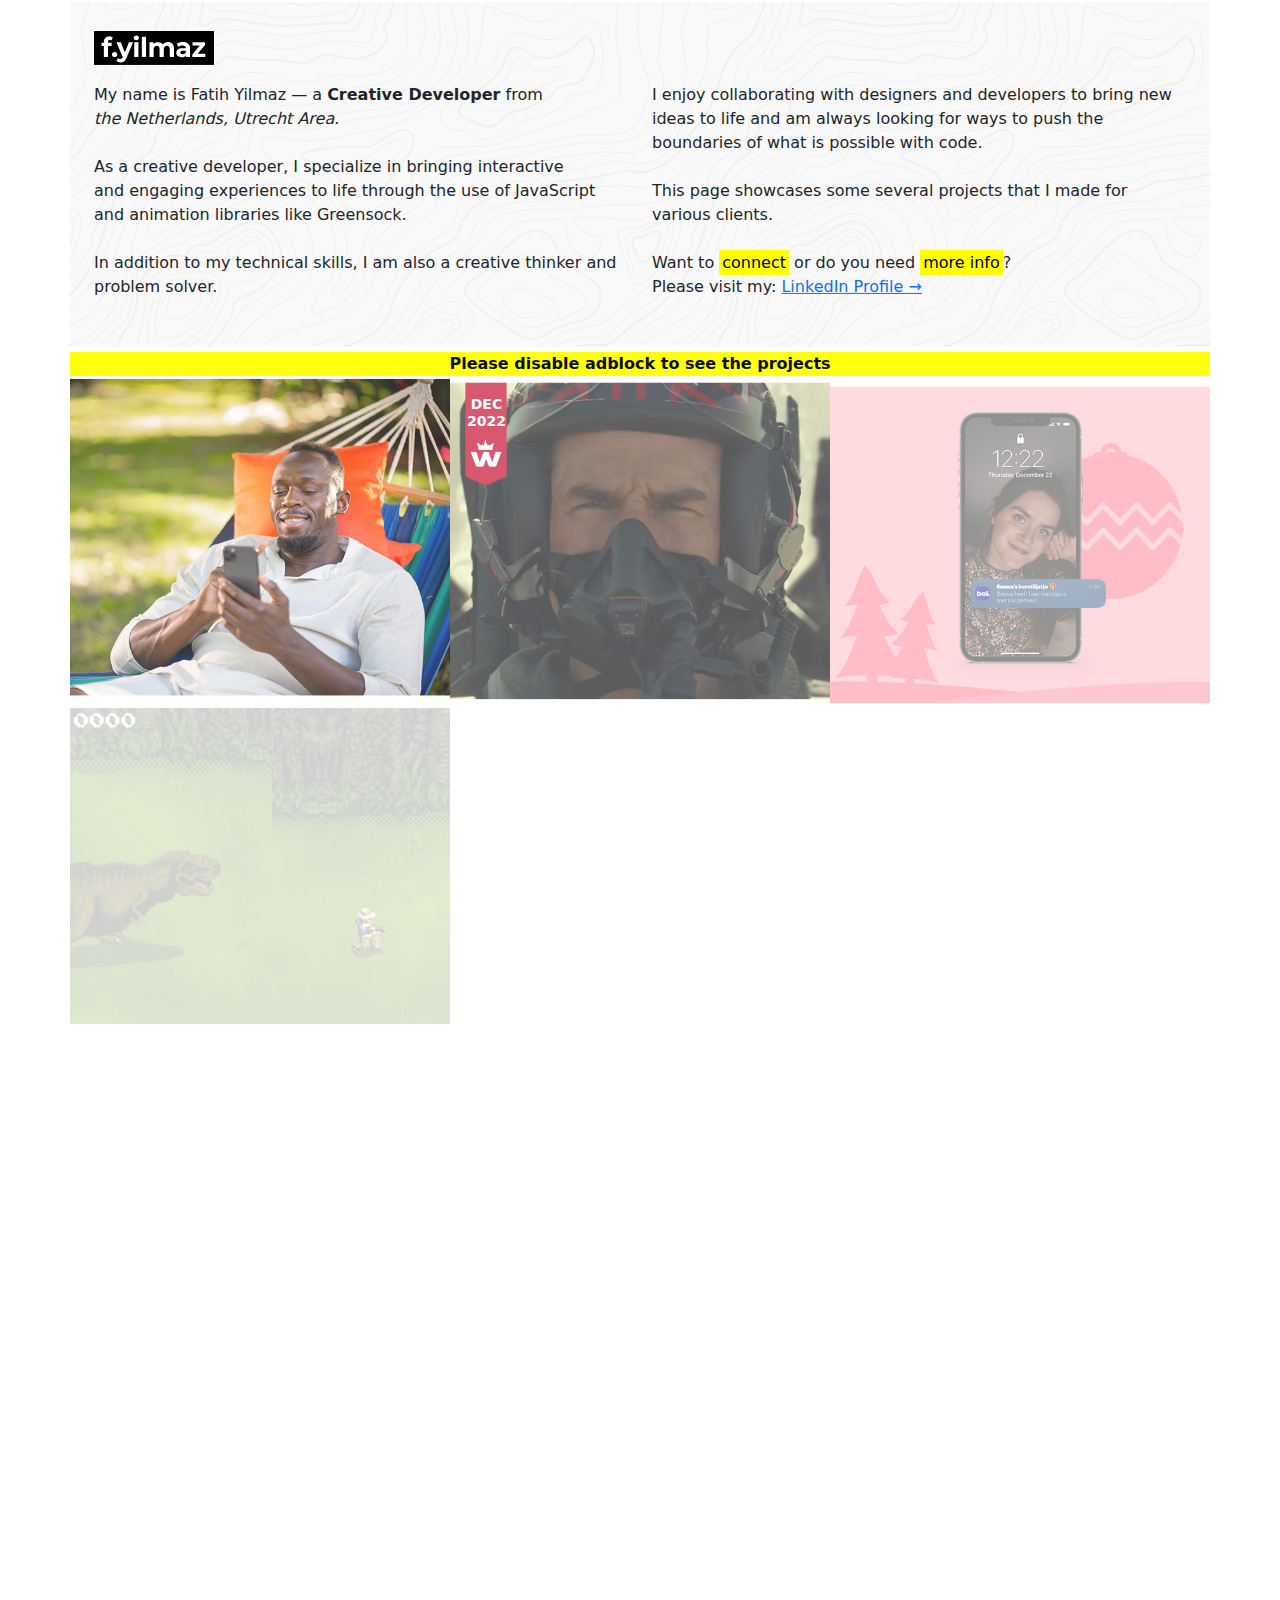
<file: index.html>
<!doctype html>
<html lang="en">

<head>
    <meta charset="utf-8">
    <meta name="viewport" content="width=device-width, initial-scale=1">
    <meta name="description" content="Creative Developer of Websites, Digital ads, RichMedia ads. Working mainly with different digital ad toolkits like Weborama, Sizmek, Adform and Google Studio.">
    <meta name="author" content="f.yilmaz">
    <meta name="generator" content="Hugo 0.108.0">
    <title>Fatih Yilmaz | Creative Developer</title>

    <!-- Google tag (gtag.js) -->
    <script async src="https://www.googletagmanager.com/gtag/js?id=G-CT1E5CQTCC"></script>
    <script>
        window.dataLayer = window.dataLayer || [];
        function gtag() { dataLayer.push(arguments); }
        gtag('js', new Date());

        gtag('config', 'G-CT1E5CQTCC');
    </script>
    <link rel="stylesheet" href="https://cdn.jsdelivr.net/npm/bootstrap@5.2.3/dist/css/bootstrap.min.css">

    <!-- Custom fonts for this template -->
    <link href="https://fonts.googleapis.com/css?family=Montserrat:400,700,900" rel="stylesheet">
    <link href="https://fonts.googleapis.com/css?family=Open+Sans:300,300i,400,400i,600,600i,700,700i,800,800i" rel="stylesheet">

    <!-- Favicons -->
    <link rel="apple-touch-icon" href="/docs/5.3/assets/img/favicons/apple-touch-icon.png" sizes="180x180">
    <link rel="icon" href="/docs/5.3/assets/img/favicons/favicon-32x32.png" sizes="32x32" type="image/png">
    <link rel="icon" href="/docs/5.3/assets/img/favicons/favicon-16x16.png" sizes="16x16" type="image/png">
    <link rel="manifest" href="/docs/5.3/assets/img/favicons/manifest.json">
    <link rel="mask-icon" href="/docs/5.3/assets/img/favicons/safari-pinned-tab.svg" color="#712cf9">
    <link rel="icon" href="/docs/5.3/assets/img/favicons/favicon.ico">

    <!-- Custom styles for this template -->
    <link rel="stylesheet" href="css/main.css">
</head>

<body>

    <section class="jumbotron">
        <div class="container bg p-4">

            <div class="row">
                <div class="col-md-12 col-lg-12">
                    <h1 class="jumbotron-heading"><img src="img/logo_fyilmaz.svg" class="logo" alt="fyilmaz"></h1>
                </div>
            </div>

            <div class="row">
                <div class="col-md-6 col-lg-6">
                    My name is Fatih Yilmaz — a <b>Creative Developer</b> from <br><i>the Netherlands, Utrecht Area</i>.<br><br>

                    As a creative developer, I specialize in bringing interactive<br>and engaging experiences to life through
                    the use of JavaScript and animation libraries like Greensock.<br><br>

                    In addition to my technical skills, I am also a creative thinker and problem solver.<br><br>

                </div>
                <div class="col-md-6 col-lg-6">
                    I enjoy collaborating with designers and developers to bring new ideas to life and am always looking for ways to push the boundaries of what is possible with code.<br><br>

                    This page showcases some several projects that I made for various clients.<br><br>
                    Want to <mark>connect</mark> or do you need <mark>more info</mark>? <br>
                    Please visit my: <a target="_blank" href="https://www.linkedin.com/in/fatih-yilmaz-0b561b28">LinkedIn Profile →</a>
                </div>
            </div>


        </div>
    </section>

    <div class="col-sm-12 col-md-12 col-lg-12 mx-auto">

        <main class="container">
            <div class="row">
                <div id="adblockwarning" class="col-md-12 project">
                    <b>Please disable adblock to see the projects</b>
                </div>
            </div>
    </div>

    <main id="mainContainer" class="container">

        <div class="row">

            <div class="project col-md-6 col-lg-4">
                <a target="_blank" href="https://previewer.weborama.nl/preview/N83N">
                    <div class="card">
                        <img src="img/img_allianzdirect.jpg" alt="img_allianzdirect">

                        <div class="card-body">
                            <h5 class="thumb-title">Allianz Direct</h5>
                            <p class="card-text">Weborama Marktplaats XL | Desktop Preview</p>
                            <i class="card-arrow">→</i>
                        </div>

                    </div>
                </a>
            </div><!-- project END -->

            <div class="project col-md-6 col-lg-4">
                <a target="_blank" href="https://previewer.weborama.nl/preview/PMWy">
                    <div class="card">
                        <img src="img/img_skyshowtime.jpg" alt="img_skyshowtime">

                        <img id="webo" src="img/img_webo_stroke.png" alt="Campaign of the month dec2022">
                        <p class="weboCopy">DEC<br>2022</p>

                        <div class="card-body">
                            <h5 class="thumb-title">SkyShowtime</h5>
                            <p class="card-text">Weborama Marktplaats XL | Winner of Weborama Creative of the Month</p>
                            <i class="card-arrow">→</i>
                        </div>

                    </div>
                </a>
            </div><!-- project END -->

            <div class="project col-md-6 col-lg-4">
                <a target="_blank" href="https://previewer.weborama.nl/preview/39Dr">
                    <div class="card">
                        <img src="img/img_bol_kerst2022.jpg" alt="img_bol_kerst2022">

                        <div class="card-body">
                            <h5 class="thumb-title">Bol.com - Kerst 2022</h5>
                            <p class="card-text">Weborama APTO | Desktop Preview</p>
                            <i class="card-arrow">→</i>
                        </div>

                    </div>
                </a>
            </div><!-- project END -->

            <div class="project col-md-6 col-lg-4">
                <a target="_blank" href="https://previewer.weborama.nl/preview/wEXg">
                    <div class="card">
                        <img src="img/img_conceptgame.jpg" alt="img_conceptgame">

                        <div class="card-body">
                            <h5 class="thumb-title">Game - Billboard</h5>
                            <p class="card-text">Please note it is a concept. Press with finger 999 to start game.</p>
                            <i class="card-arrow">→</i>
                        </div>

                    </div>
                </a>
            </div><!-- project END -->

            <div class="project col-md-6 col-lg-4">
                <a href="projectpage_1.html">
                    <div class="card">
                        <img src="img/img_concertgebouw.jpg" alt="img_concertgebouw">

                        <div class="card-body">
                            <h5 class="thumb-title">Concertgebouw - Zomercampagne</h5>
                            <p class="card-text">Google | IAB set</p>
                            <i class="card-arrow">→</i>
                        </div>

                    </div>
                </a>
            </div><!-- project END -->

            <div class="project col-md-6 col-lg-4">
                <a href="projectpage_2.html">
                    <div class="card">
                        <img src="img/img_bol_koboplus.jpg" alt="img_bol_koboplus">

                        <div class="card-body">
                            <h5 class="thumb-title">Bol.com - Kobo plus</h5>
                            <p class="card-text">Google | IAB set</p>
                            <i class="card-arrow">→</i>
                        </div>

                    </div>
                </a>
            </div><!-- project END -->

            <div class="project col-md-6 col-lg-4">
                <a target="_blank" href="https://previewer.weborama.nl/preview/RMOq">
                    <div class="card">
                        <img src="img/img_knab.jpg" alt="img_allianzdirect">

                        <div class="card-body">
                            <h5 class="thumb-title">KNAB - De bank voor ZZP'ers</h5>
                            <p class="card-text">Weborama Interscroller | Mobile Preview</p>
                            <i class="card-arrow">→</i>
                        </div>

                    </div>
                </a>
            </div><!-- project END -->

            <div class="project col-md-6 col-lg-4">
                <a target="_blank" href="https://brav.ooo/C4DIl9">
                    <div class="card">
                        <img src="img/img_rituals_homme.jpg" alt="img_rituals_homme">

                        <div class="card-body">
                            <h5 class="thumb-title">Rituals - Homme 2022</h5>
                            <p class="card-text">Gumgum Parallax | Mobile Preview</p>
                            <i class="card-arrow">→</i>
                        </div>

                    </div>
                </a>
            </div><!-- project END -->

            <div class="project col-md-6 col-lg-4">
                <a href="projectpage_3.html">
                    <div class="card">
                        <img src="img/img_rituals_earth.jpg" alt="img_rituals_earth">

                        <div class="card-body">
                            <h5 class="thumb-title">Rituals - Earth Week 2022</h5>
                            <p class="card-text">Google | IAB set</p>
                            <i class="card-arrow">→</i>
                        </div>

                    </div>
                </a>
            </div><!-- project END -->

            <div class="project col-md-6 col-lg-4">
                <a href="projectpage_4.html">
                    <div class="card">
                        <img src="img/img_bol_bf2022.jpg" alt="img_bol_bf2022">

                        <div class="card-body">
                            <h5 class="thumb-title">Bol.com - Black Friday 2022</h5>
                            <p class="card-text">Google | IAB set</p>
                            <i class="card-arrow">→</i>
                        </div>

                    </div>
                </a>
            </div><!-- project END -->

            <div class="project col-md-6 col-lg-4">
                <a href="projectpage_5.html">
                    <div class="card">
                        <img src="img/img_fd.jpg" alt="img_fd">

                        <div class="card-body">
                            <h5 class="thumb-title">Het Financieele Dagblad</h5>
                            <p class="card-text">Infographics for the newspaper</p>
                            <i class="card-arrow">→</i>
                        </div>

                    </div>
                </a>
            </div><!-- project END -->

        </div><!-- row END -->

    </main>



    </div>


    <div class="container">
        <footer class="py-3 my-4">
        </footer>
    </div>

    <script src="https://cdnjs.cloudflare.com/ajax/libs/gsap/3.11.4/gsap.min.js"></script>

    <!-- bootstrap -->
    <script src="https://cdn.jsdelivr.net/npm/bootstrap@5.2.3/dist/js/bootstrap.bundle.min.js"></script>

    <script src="js/main.js"></script>


</body>

</html>
</file>
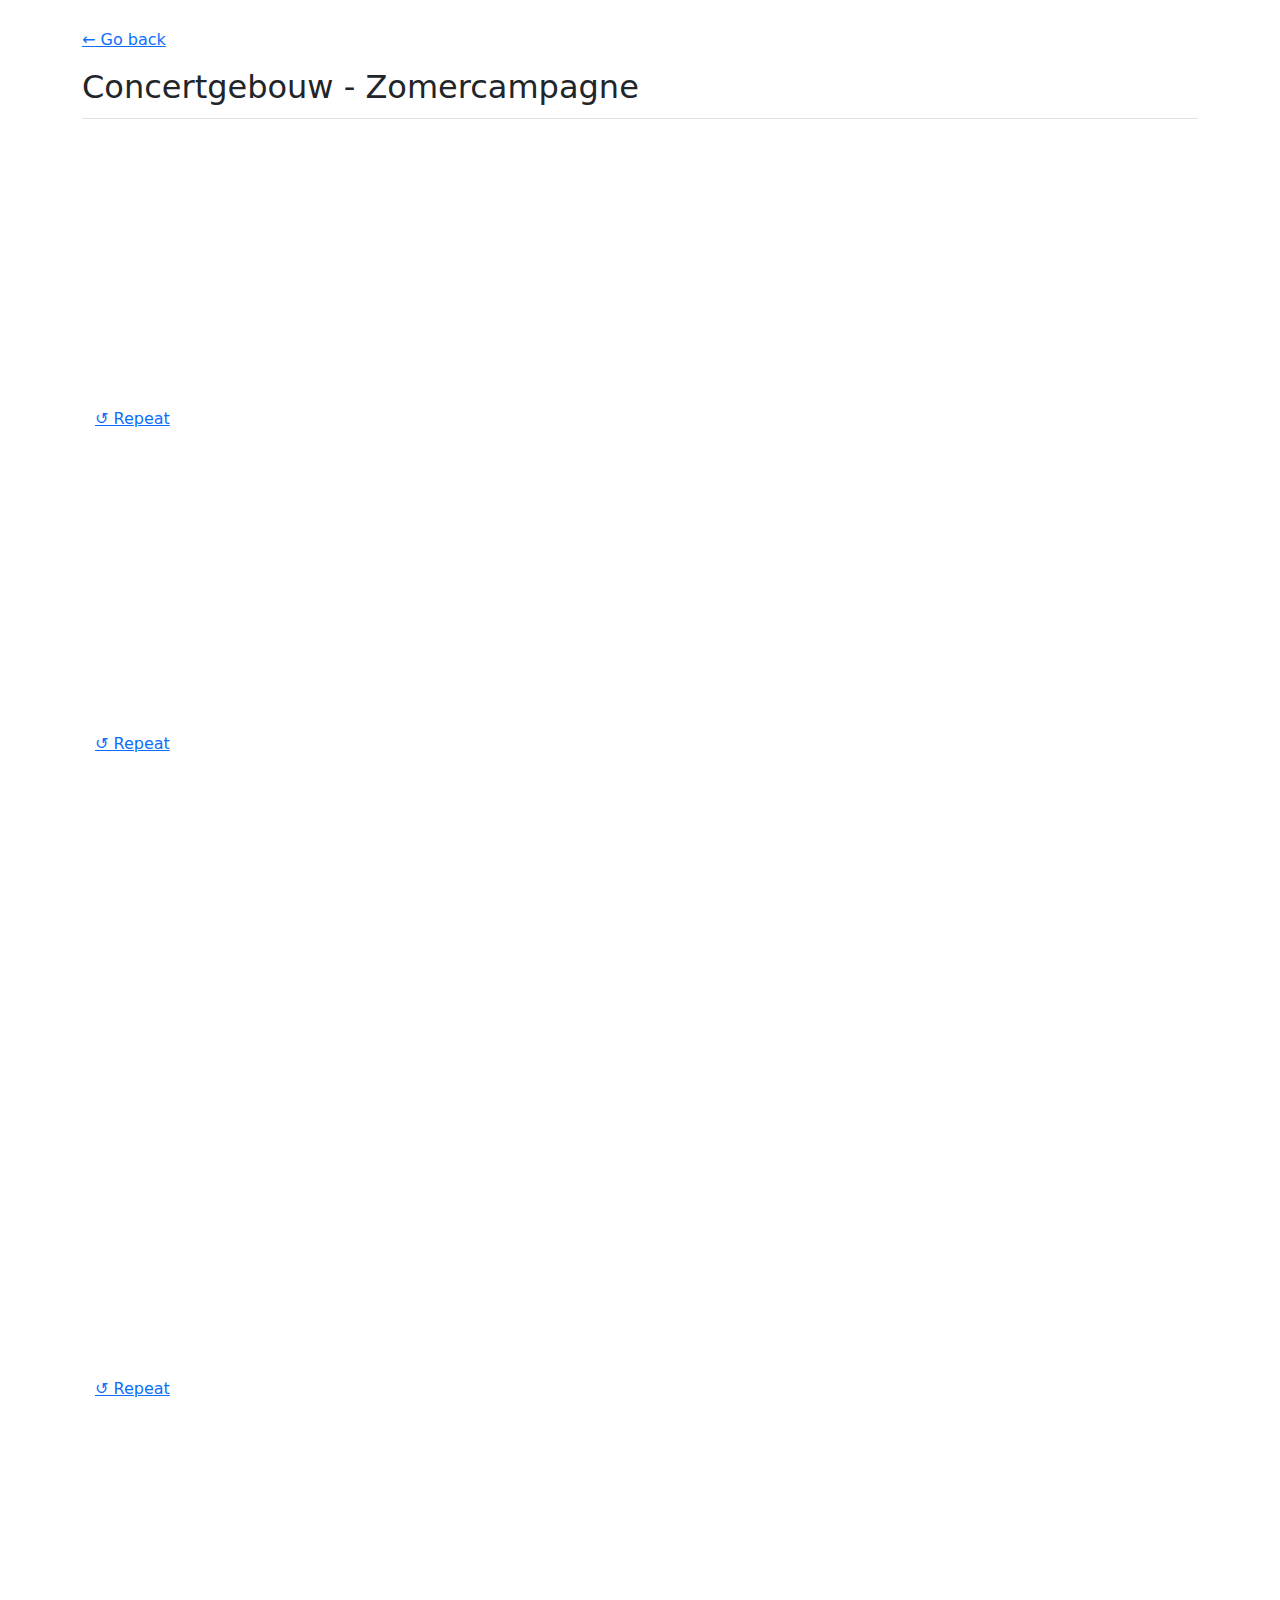
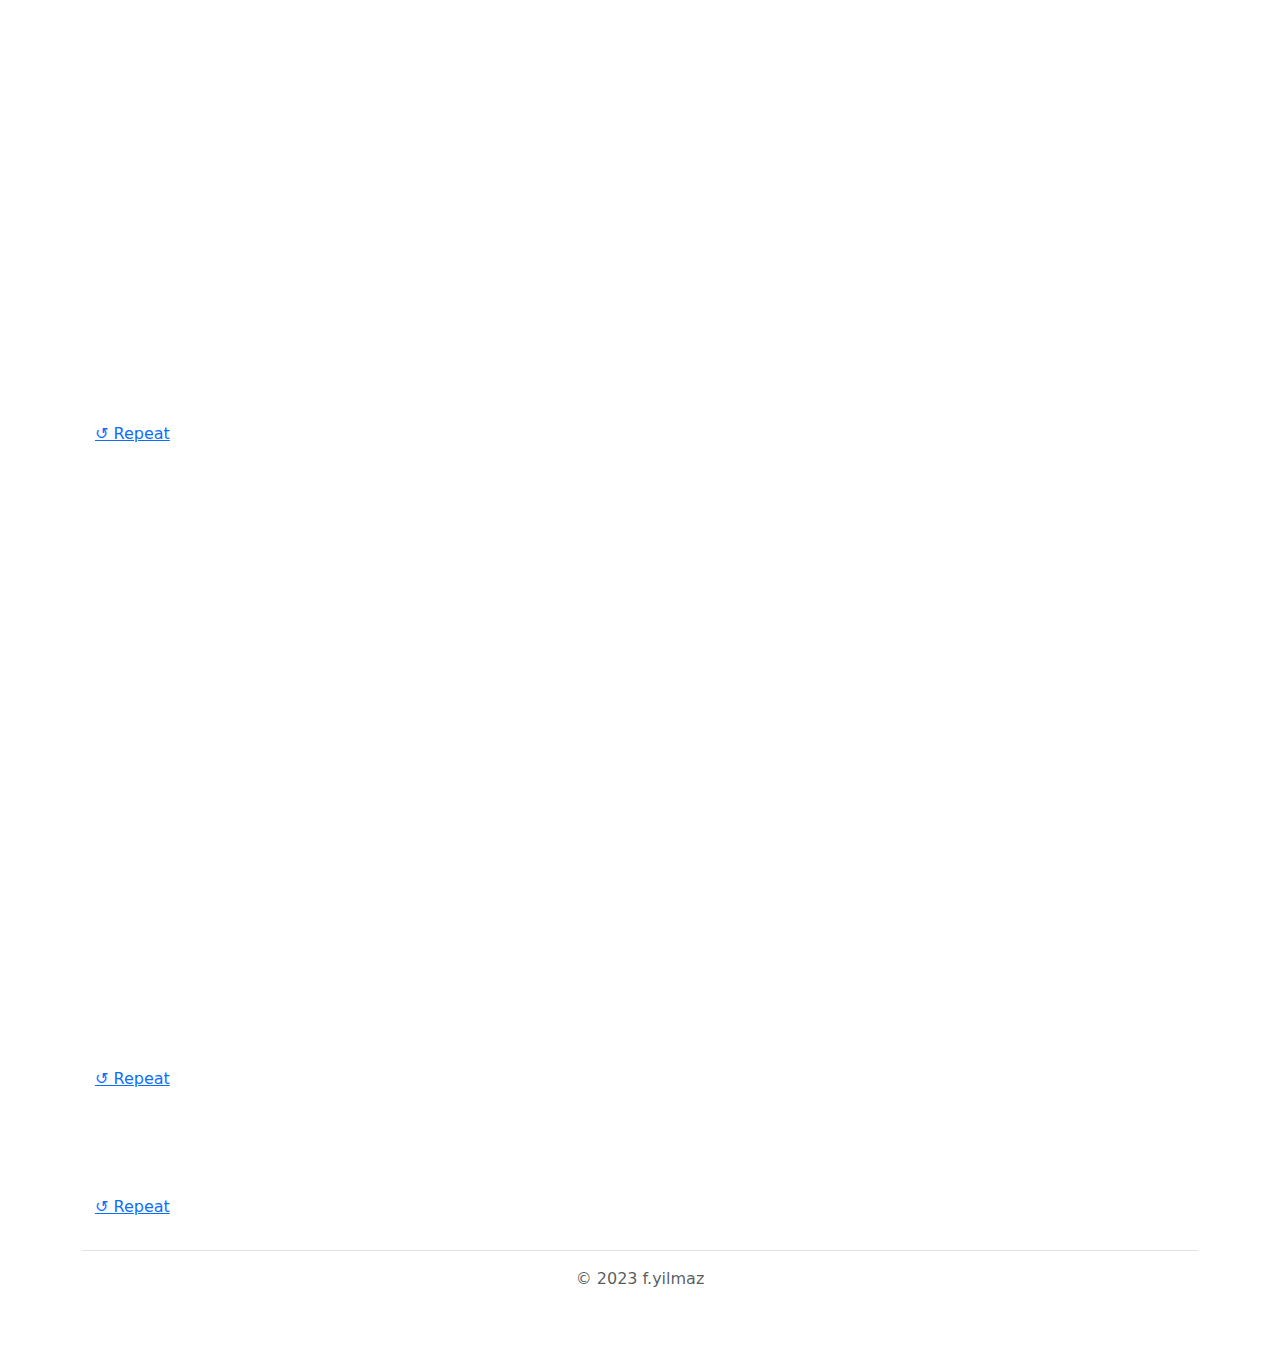
<file: projectpage_1.html>
<!doctype html>
<html lang="en">

<head>
    <meta charset="utf-8">
    <meta name="viewport" content="width=device-width, initial-scale=1">
    <meta name="author" content="f.yilmaz">
    <meta name="generator" content="Hugo 0.108.0">
    <title>Fatih Yilmaz | Creative Developer</title>

    <!-- Google tag (gtag.js) -->
    <script async src="https://www.googletagmanager.com/gtag/js?id=G-CT1E5CQTCC"></script>
    <script>
        window.dataLayer = window.dataLayer || [];
        function gtag() { dataLayer.push(arguments); }
        gtag('js', new Date());

        gtag('config', 'G-CT1E5CQTCC');
    </script>

    <link rel="stylesheet" href="https://cdn.jsdelivr.net/npm/bootstrap@5.2.3/dist/css/bootstrap.min.css">

    <!-- Custom fonts for this template -->
    <link href="https://fonts.googleapis.com/css?family=Montserrat:400,700,900" rel="stylesheet">
    <link href="https://fonts.googleapis.com/css?family=Open+Sans:300,300i,400,400i,600,600i,700,700i,800,800i" rel="stylesheet">

    <!-- Favicons -->
    <link rel="apple-touch-icon" href="/docs/5.3/assets/img/favicons/apple-touch-icon.png" sizes="180x180">
    <link rel="icon" href="/docs/5.3/assets/img/favicons/favicon-32x32.png" sizes="32x32" type="image/png">
    <link rel="icon" href="/docs/5.3/assets/img/favicons/favicon-16x16.png" sizes="16x16" type="image/png">
    <link rel="manifest" href="/docs/5.3/assets/img/favicons/manifest.json">
    <link rel="mask-icon" href="/docs/5.3/assets/img/favicons/safari-pinned-tab.svg" color="#712cf9">
    <link rel="icon" href="/docs/5.3/assets/img/favicons/favicon.ico">

    <!-- Custom styles for this template -->
    <link rel="stylesheet" href="css/main.css">
</head>

<body>

    <div class="container">
        <section class="py-1 my-4 border-bottom">
            <p><a href="https://fyilmaz33.github.io/portfolio/">← Go back</a></p>
            <h2>Concertgebouw - Zomercampagne</h2>
        </section>
    </div>

    <div class="col-sm-12 col-md-12 col-lg-12 mx-auto">

        <main id="mainContainer" class="container">

            <div class="row">

                <div class="iframes col-md-3 col-lg-2">
                    <iframe scrolling="no" src="https://creatives.bravoflow.com/1/153/2699/16087/html/bravo_627bb92a1292f/index.html" width="300" height="250" frameborder="0"></iframe>
                    <iframe scrolling="no" src="https://creatives.bravoflow.com/1/153/2699/16087/html/bravo_627bb92a13d8a/index.html" width="336" height="280" frameborder="0"></iframe>
                    <iframe scrolling="no" src="https://creatives.bravoflow.com/1/153/2699/16087/html/bravo_627bb92a131e2/index.html" width="300" height="600" frameborder="0"></iframe>
                    <iframe scrolling="no" src="https://creatives.bravoflow.com/1/153/2699/16087/html/bravo_627bb92a118c3/index.html" width="160" height="600" frameborder="0"></iframe>
                    <iframe scrolling="no" src="https://creatives.bravoflow.com/1/153/2699/16087/html/bravo_627bb929e1cab/index.html" width="120" height="600" frameborder="0"></iframe>
                    <iframe class="leaderbord" scrolling="no" src="https://creatives.bravoflow.com/1/153/2699/16087/html/bravo_627bb92a14c41/index.html" width="728" height="90"
                        frameborder="0"></iframe>
                    <!-- <iframe class="leaderbord" scrolling="no" src="" width="970" height="250" frameborder="0"></iframe> -->
                </div><!-- project END -->



            </div><!-- row END -->

        </main>

        <div class="container">
            <footer class="py-3 my-4 border-top">
                <p class="text-center text-muted">© 2023 f.yilmaz</p>
            </footer>
        </div>


    </div>



    <script src="https://cdnjs.cloudflare.com/ajax/libs/gsap/3.11.4/gsap.min.js"></script>

    <!-- bootstrap -->
    <script src="https://cdn.jsdelivr.net/npm/bootstrap@5.2.3/dist/js/bootstrap.bundle.min.js"></script>

    <script>

        if (/Android|webOS|iPhone|iPad|iPod|BlackBerry|IEMobile|Opera Mini/i.test(navigator.userAgent)) {
            gsap.set(".leaderbord", { display: "none" })
        } else {
            gsap.set(".leaderbord", { display: "block" })
        }

        // Get all the iframe elements
        var iframes = document.getElementsByTagName("iframe");

        // Loop through the iframes
        for (var i = 0; i < iframes.length; i++) {
            // Get the current iframe
            var iframe = iframes[i];

            // Create the button
            var repeatButton = document.createElement("button");
            repeatButton.innerHTML = "↺ Repeat";
            repeatButton.classList.add("btn");
            repeatButton.classList.add("btn-link");

            // Add an event listener to the button
            repeatButton.addEventListener("click", (function (iframe) {
                return function () {
                    // Set the src attribute of the iframe to the current src, effectively reloading the iframe
                    iframe.src = iframe.src;
                };
            })(iframe));

            // Insert the button after the iframe
            iframe.parentNode.insertBefore(repeatButton, iframe.nextSibling);
        }
    </script>


</body>

</html>
</file>
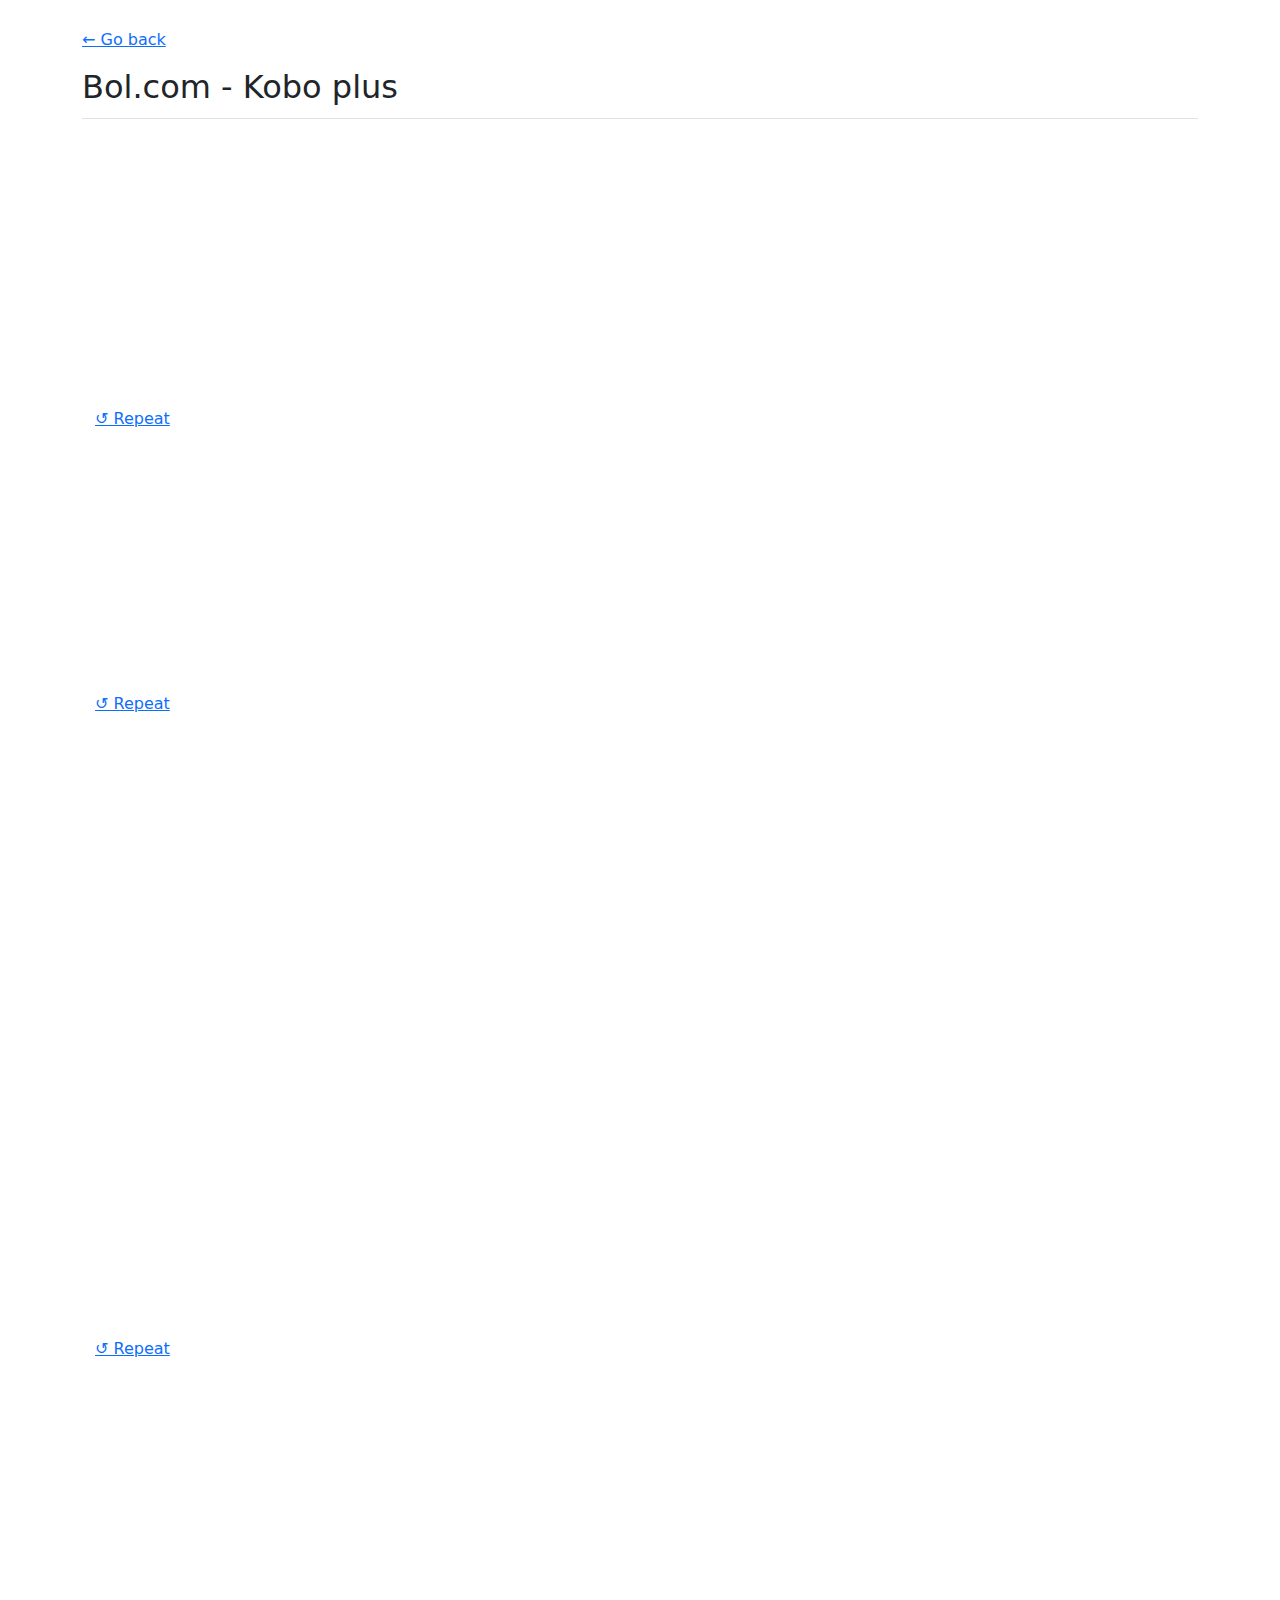
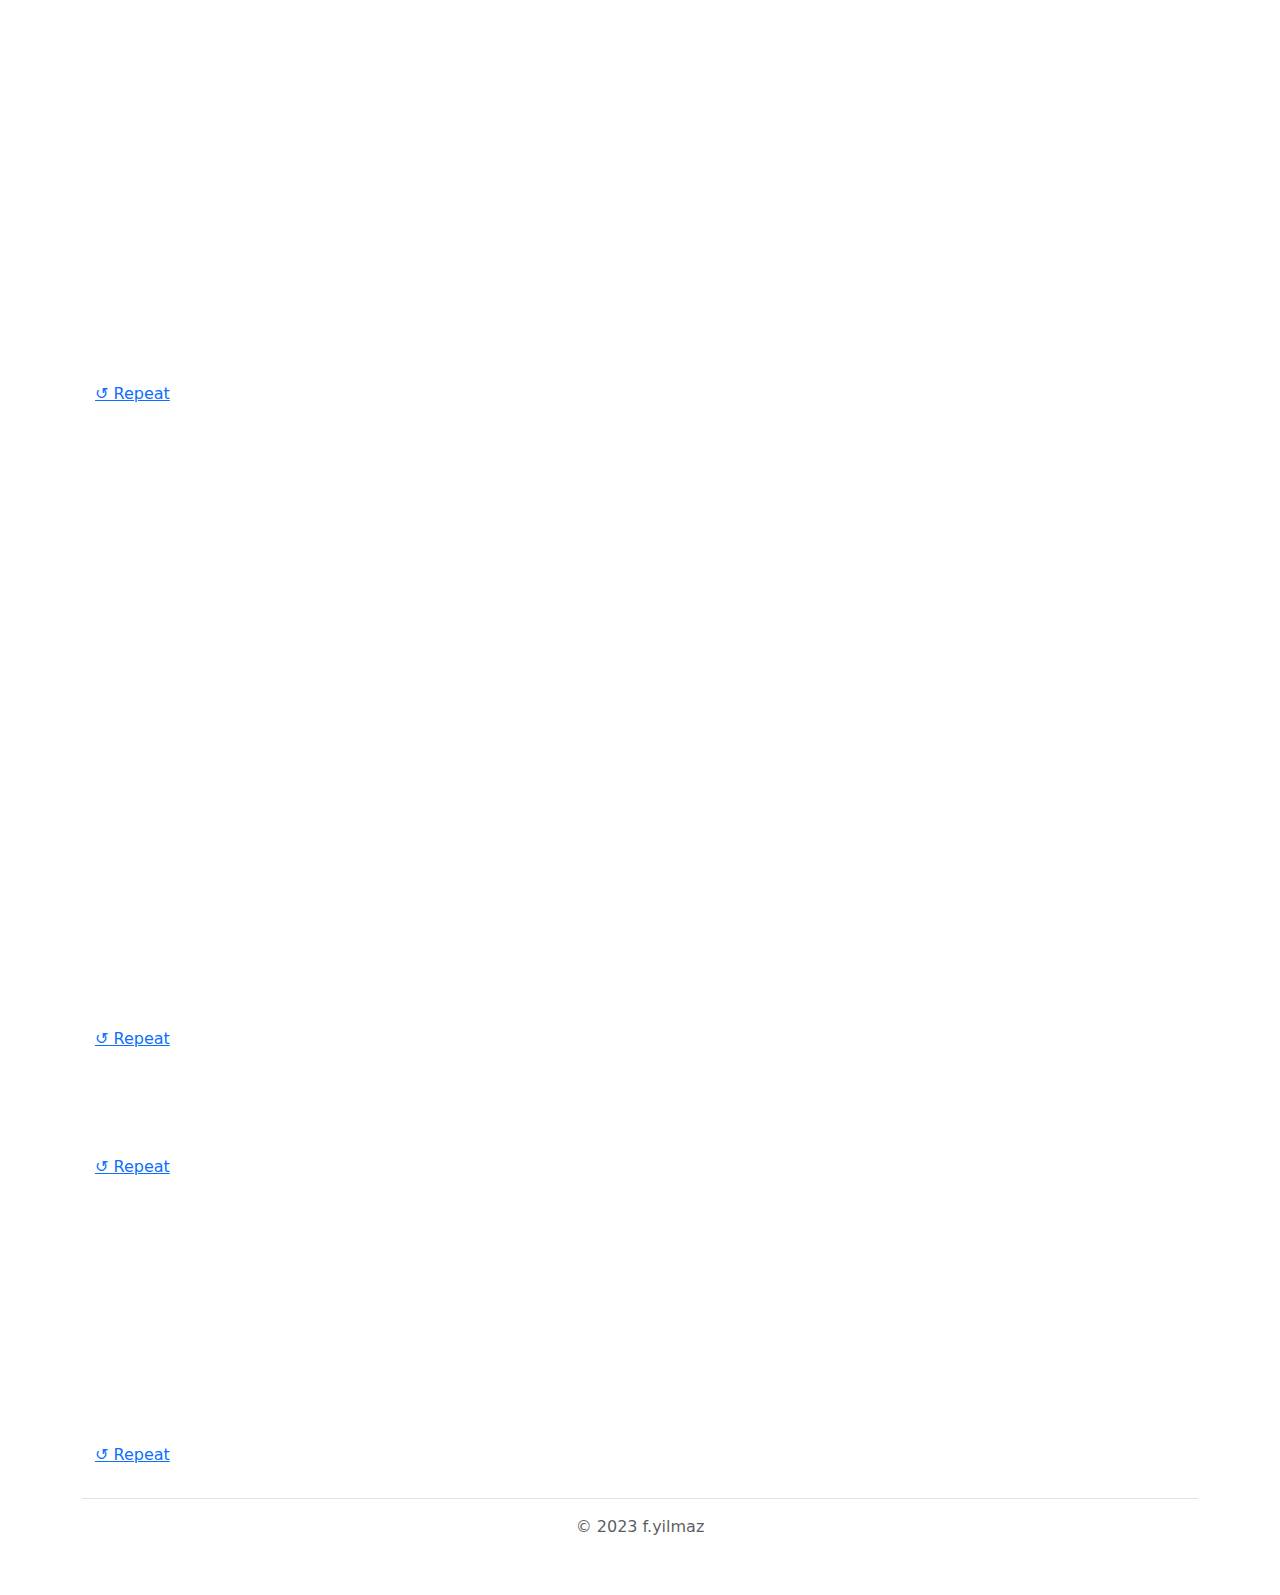
<file: projectpage_2.html>
<!doctype html>
<html lang="en">

<head>
    <meta charset="utf-8">
    <meta name="viewport" content="width=device-width, initial-scale=1">
    <meta name="author" content="f.yilmaz">
    <meta name="generator" content="Hugo 0.108.0">
    <title>Fatih Yilmaz | Creative Developer</title>

    <!-- Google tag (gtag.js) -->
    <script async src="https://www.googletagmanager.com/gtag/js?id=G-CT1E5CQTCC"></script>
    <script>
        window.dataLayer = window.dataLayer || [];
        function gtag() { dataLayer.push(arguments); }
        gtag('js', new Date());

        gtag('config', 'G-CT1E5CQTCC');
    </script>

    <link rel="stylesheet" href="https://cdn.jsdelivr.net/npm/bootstrap@5.2.3/dist/css/bootstrap.min.css">

    <!-- Custom fonts for this template -->
    <link href="https://fonts.googleapis.com/css?family=Montserrat:400,700,900" rel="stylesheet">
    <link href="https://fonts.googleapis.com/css?family=Open+Sans:300,300i,400,400i,600,600i,700,700i,800,800i" rel="stylesheet">

    <!-- Favicons -->
    <link rel="apple-touch-icon" href="/docs/5.3/assets/img/favicons/apple-touch-icon.png" sizes="180x180">
    <link rel="icon" href="/docs/5.3/assets/img/favicons/favicon-32x32.png" sizes="32x32" type="image/png">
    <link rel="icon" href="/docs/5.3/assets/img/favicons/favicon-16x16.png" sizes="16x16" type="image/png">
    <link rel="manifest" href="/docs/5.3/assets/img/favicons/manifest.json">
    <link rel="mask-icon" href="/docs/5.3/assets/img/favicons/safari-pinned-tab.svg" color="#712cf9">
    <link rel="icon" href="/docs/5.3/assets/img/favicons/favicon.ico">

    <!-- Custom styles for this template -->
    <link rel="stylesheet" href="css/main.css">
</head>

<body>

    <div class="container">
        <section class="py-1 my-4 border-bottom">
            <p><a href="https://fyilmaz33.github.io/portfolio/">← Go back</a></p>
            <h2>Bol.com - Kobo plus</h2>
        </section>
    </div>

    <div class="col-sm-12 col-md-12 col-lg-12 mx-auto">

        <main id="mainContainer" class="container">

            <div class="row">

                <div class="iframes col-md-3 col-lg-2">
                    <iframe scrolling="no" src="https://creatives.bravoflow.com/1/6/2980/18440/html/bravo_6392f92030f59/index.html" width="300" height="250" frameborder="0"></iframe>
                    <!-- <iframe scrolling="no" src="https://creatives.bravoflow.com/1/153/2699/16087/html/bravo_627bb92a13d8a/index.html" width="336" height="280" frameborder="0"></iframe> -->
                    <iframe scrolling="no" src="https://creatives.bravoflow.com/1/6/2980/18440/html/bravo_6392f920322ce/index.html" width="320" height="240" frameborder="0"></iframe>
                    <iframe scrolling="no" src="https://creatives.bravoflow.com/1/6/2980/18440/html/bravo_6392f920318fc/index.html" width="300" height="600" frameborder="0"></iframe>
                    <iframe scrolling="no" src="https://creatives.bravoflow.com/1/6/2980/18440/html/bravo_6392f9203057f/index.html" width="160" height="600" frameborder="0"></iframe>
                    <iframe scrolling="no" src="https://creatives.bravoflow.com/1/6/2980/18440/html/bravo_6392f9202ed7a/index.html" width="120" height="600" frameborder="0"></iframe>
                    <iframe class="leaderbord" scrolling="no" src="https://creatives.bravoflow.com/1/6/2980/18440/html/bravo_6392f92032bf3/index.html" width="728" height="90" frameborder="0"></iframe>
                    <iframe class="leaderbord" scrolling="no" src="https://creatives.bravoflow.com/1/6/2980/18440/html/bravo_6392f9203335f/index.html" width="970" height="250"
                        frameborder="0"></iframe>
                </div><!-- project END -->



            </div><!-- row END -->

        </main>

        <div class="container">
            <footer class="py-3 my-4 border-top">
                <p class="text-center text-muted">© 2023 f.yilmaz</p>
            </footer>
        </div>


    </div>



    <script src="https://cdnjs.cloudflare.com/ajax/libs/gsap/3.11.4/gsap.min.js"></script>

    <!-- bootstrap -->
    <script src="https://cdn.jsdelivr.net/npm/bootstrap@5.2.3/dist/js/bootstrap.bundle.min.js"></script>

    <script>

        if (/Android|webOS|iPhone|iPad|iPod|BlackBerry|IEMobile|Opera Mini/i.test(navigator.userAgent)) {
            gsap.set(".leaderbord", { display: "none" })
        } else {
            gsap.set(".leaderbord", { display: "block" })
        }

        // Get all the iframe elements
        var iframes = document.getElementsByTagName("iframe");

        // Loop through the iframes
        for (var i = 0; i < iframes.length; i++) {
            // Get the current iframe
            var iframe = iframes[i];

            // Create the button
            var repeatButton = document.createElement("button");
            repeatButton.innerHTML = "↺ Repeat";
            repeatButton.classList.add("btn");
            repeatButton.classList.add("btn-link");

            // Add an event listener to the button
            repeatButton.addEventListener("click", (function (iframe) {
                return function () {
                    // Set the src attribute of the iframe to the current src, effectively reloading the iframe
                    iframe.src = iframe.src;
                };
            })(iframe));

            // Insert the button after the iframe
            iframe.parentNode.insertBefore(repeatButton, iframe.nextSibling);
        }
    </script>


</body>

</html>
</file>
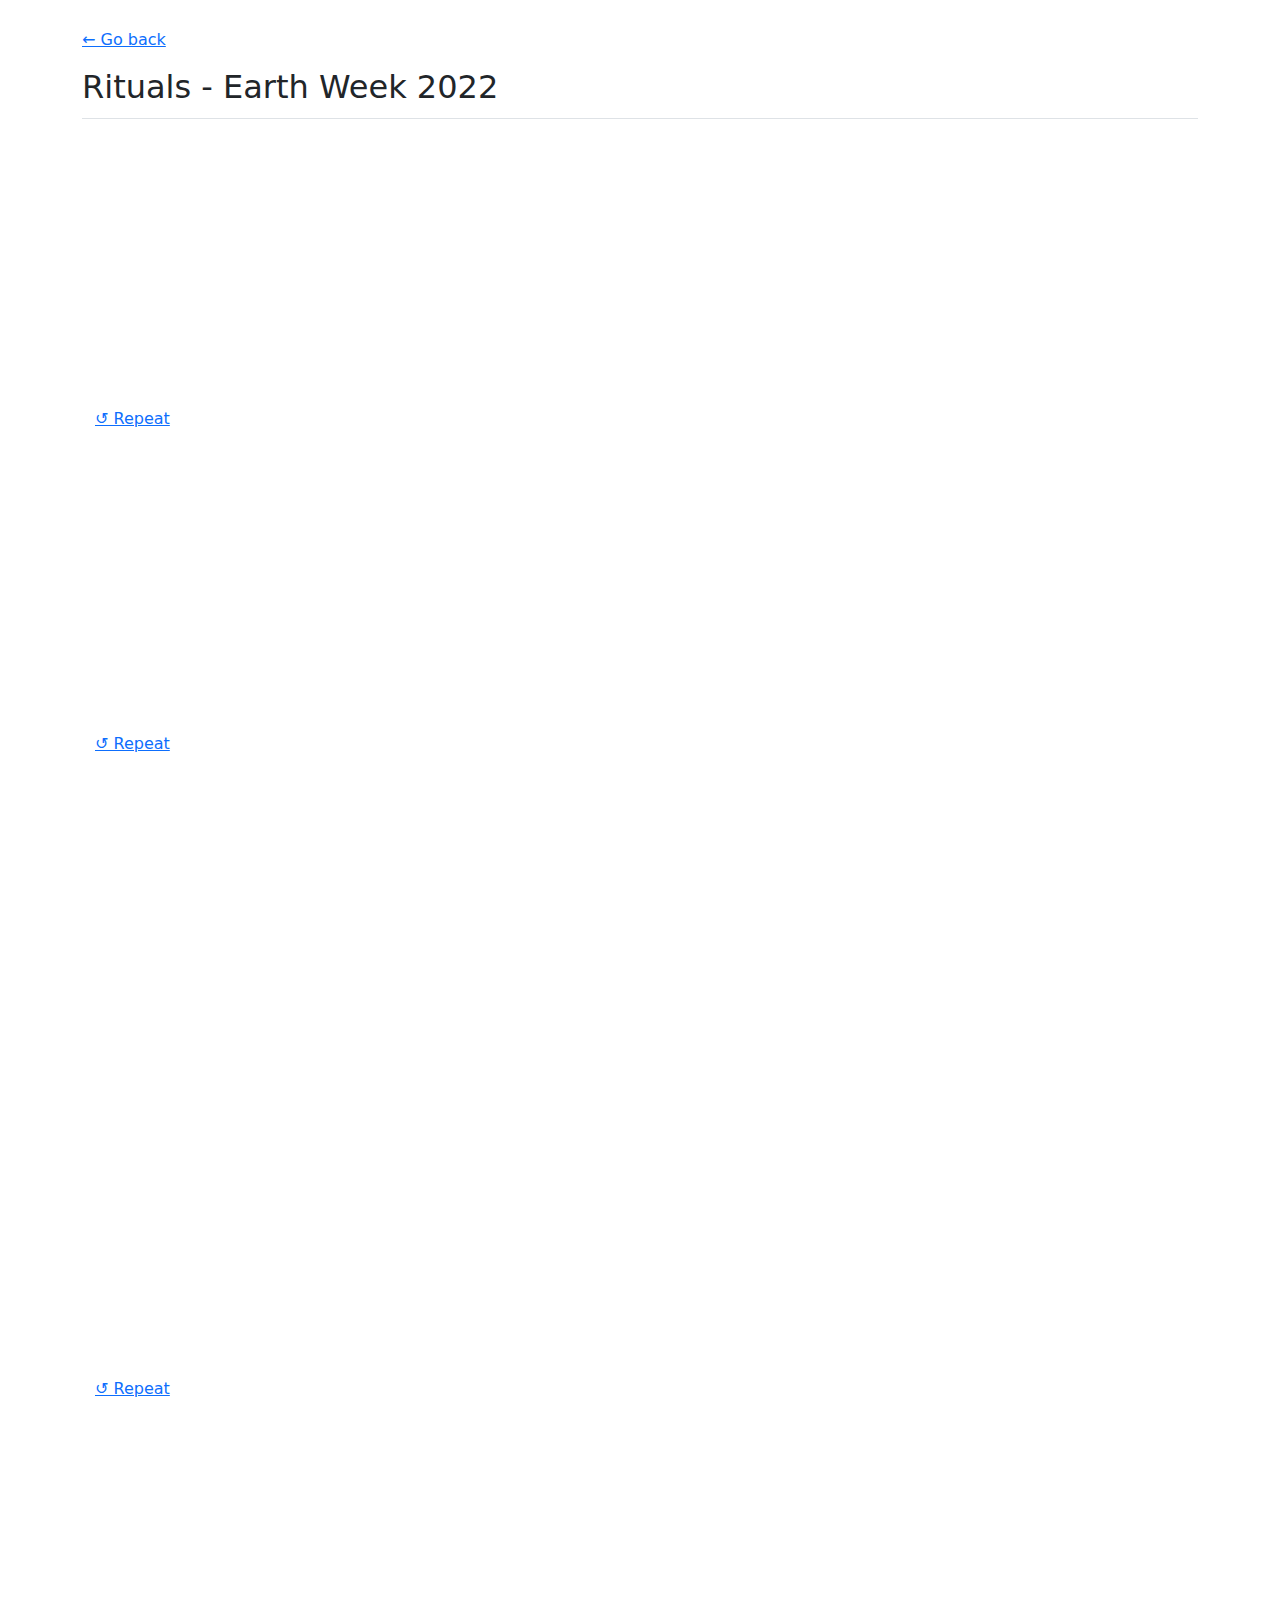
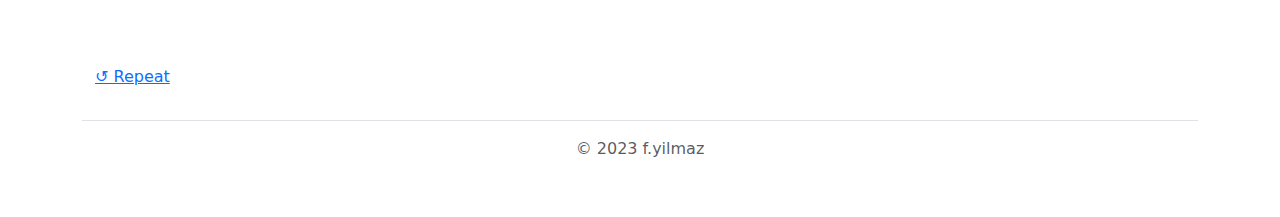
<file: projectpage_3.html>
<!doctype html>
<html lang="en">

<head>
    <meta charset="utf-8">
    <meta name="viewport" content="width=device-width, initial-scale=1">
    <meta name="author" content="f.yilmaz">
    <meta name="generator" content="Hugo 0.108.0">
    <title>Fatih Yilmaz | Creative Developer</title>

    <!-- Google tag (gtag.js) -->
    <script async src="https://www.googletagmanager.com/gtag/js?id=G-CT1E5CQTCC"></script>
    <script>
        window.dataLayer = window.dataLayer || [];
        function gtag() { dataLayer.push(arguments); }
        gtag('js', new Date());

        gtag('config', 'G-CT1E5CQTCC');
    </script>

    <link rel="stylesheet" href="https://cdn.jsdelivr.net/npm/bootstrap@5.2.3/dist/css/bootstrap.min.css">

    <!-- Custom fonts for this template -->
    <link href="https://fonts.googleapis.com/css?family=Montserrat:400,700,900" rel="stylesheet">
    <link href="https://fonts.googleapis.com/css?family=Open+Sans:300,300i,400,400i,600,600i,700,700i,800,800i" rel="stylesheet">

    <!-- Favicons -->
    <link rel="apple-touch-icon" href="/docs/5.3/assets/img/favicons/apple-touch-icon.png" sizes="180x180">
    <link rel="icon" href="/docs/5.3/assets/img/favicons/favicon-32x32.png" sizes="32x32" type="image/png">
    <link rel="icon" href="/docs/5.3/assets/img/favicons/favicon-16x16.png" sizes="16x16" type="image/png">
    <link rel="manifest" href="/docs/5.3/assets/img/favicons/manifest.json">
    <link rel="mask-icon" href="/docs/5.3/assets/img/favicons/safari-pinned-tab.svg" color="#712cf9">
    <link rel="icon" href="/docs/5.3/assets/img/favicons/favicon.ico">

    <!-- Custom styles for this template -->
    <link rel="stylesheet" href="css/main.css">
</head>

<body>

    <div class="container">
        <section class="py-1 my-4 border-bottom">
            <p><a href="https://fyilmaz33.github.io/portfolio/">← Go back</a></p>
            <h2>Rituals - Earth Week 2022</h2>
        </section>
    </div>

    <div class="col-sm-12 col-md-12 col-lg-12 mx-auto">

        <main id="mainContainer" class="container">

            <div class="row">

                <div class="iframes col-md-3 col-lg-2">
                    <iframe scrolling="no" src="https://creatives.bravoflow.com/1/97/2576/14730/html/bravo_624c69a9d393b/index.html" width="300" height="250" frameborder="0"></iframe>
                    <iframe scrolling="no" src="https://creatives.bravoflow.com/1/97/2576/14730/html/bravo_624c69a9d5f2d/index.html" width="336" height="280" frameborder="0"></iframe>
                    <!-- <iframe scrolling="no" src="https://creatives.bravoflow.com/1/6/2980/18440/html/bravo_6392f920322ce/index.html" width="320" height="240" frameborder="0"></iframe> -->
                    <iframe scrolling="no" src="https://creatives.bravoflow.com/1/97/2576/14730/html/bravo_624c69a9d50da/index.html" width="300" height="600" frameborder="0"></iframe>
                    <!-- <iframe scrolling="no" src="https://creatives.bravoflow.com/1/6/2980/18440/html/bravo_6392f9203057f/index.html" width="160" height="600" frameborder="0"></iframe> -->
                    <!-- <iframe scrolling="no" src="https://creatives.bravoflow.com/1/6/2980/18440/html/bravo_6392f9202ed7a/index.html" width="120" height="600" frameborder="0"></iframe> -->
                    <!-- <iframe class="leaderbord" scrolling="no" src="https://creatives.bravoflow.com/1/6/2980/18440/html/bravo_6392f92032bf3/index.html" width="728" height="90" frameborder="0"></iframe> -->
                    <iframe class="leaderbord" scrolling="no" src="https://creatives.bravoflow.com/1/97/2576/14730/html/bravo_624c69a9d6609/index.html" width="970" height="250"
                        frameborder="0"></iframe>
                </div><!-- project END -->



            </div><!-- row END -->

        </main>

        <div class="container">
            <footer class="py-3 my-4 border-top">
                <p class="text-center text-muted">© 2023 f.yilmaz</p>
            </footer>
        </div>


    </div>



    <script src="https://cdnjs.cloudflare.com/ajax/libs/gsap/3.11.4/gsap.min.js"></script>

    <!-- bootstrap -->
    <script src="https://cdn.jsdelivr.net/npm/bootstrap@5.2.3/dist/js/bootstrap.bundle.min.js"></script>

    <script>
        if (/Android|webOS|iPhone|iPad|iPod|BlackBerry|IEMobile|Opera Mini/i.test(navigator.userAgent)) {
            gsap.set(".leaderbord", {
                display: "none"
            })
        } else {
            gsap.set(".leaderbord", {
                display: "block"
            })
        }

        // Get all the iframe elements
        var iframes = document.getElementsByTagName("iframe");

        // Loop through the iframes
        for (var i = 0; i < iframes.length; i++) {
            // Get the current iframe
            var iframe = iframes[i];

            // Create the button
            var repeatButton = document.createElement("button");
            repeatButton.innerHTML = "↺ Repeat";
            repeatButton.classList.add("btn");
            repeatButton.classList.add("btn-link");

            // Add an event listener to the button
            repeatButton.addEventListener("click", (function (iframe) {
                return function () {
                    // Set the src attribute of the iframe to the current src, effectively reloading the iframe
                    iframe.src = iframe.src;
                };
            })(iframe));

            // Insert the button after the iframe
            iframe.parentNode.insertBefore(repeatButton, iframe.nextSibling);
        }
    </script>


</body>

</html>
</file>
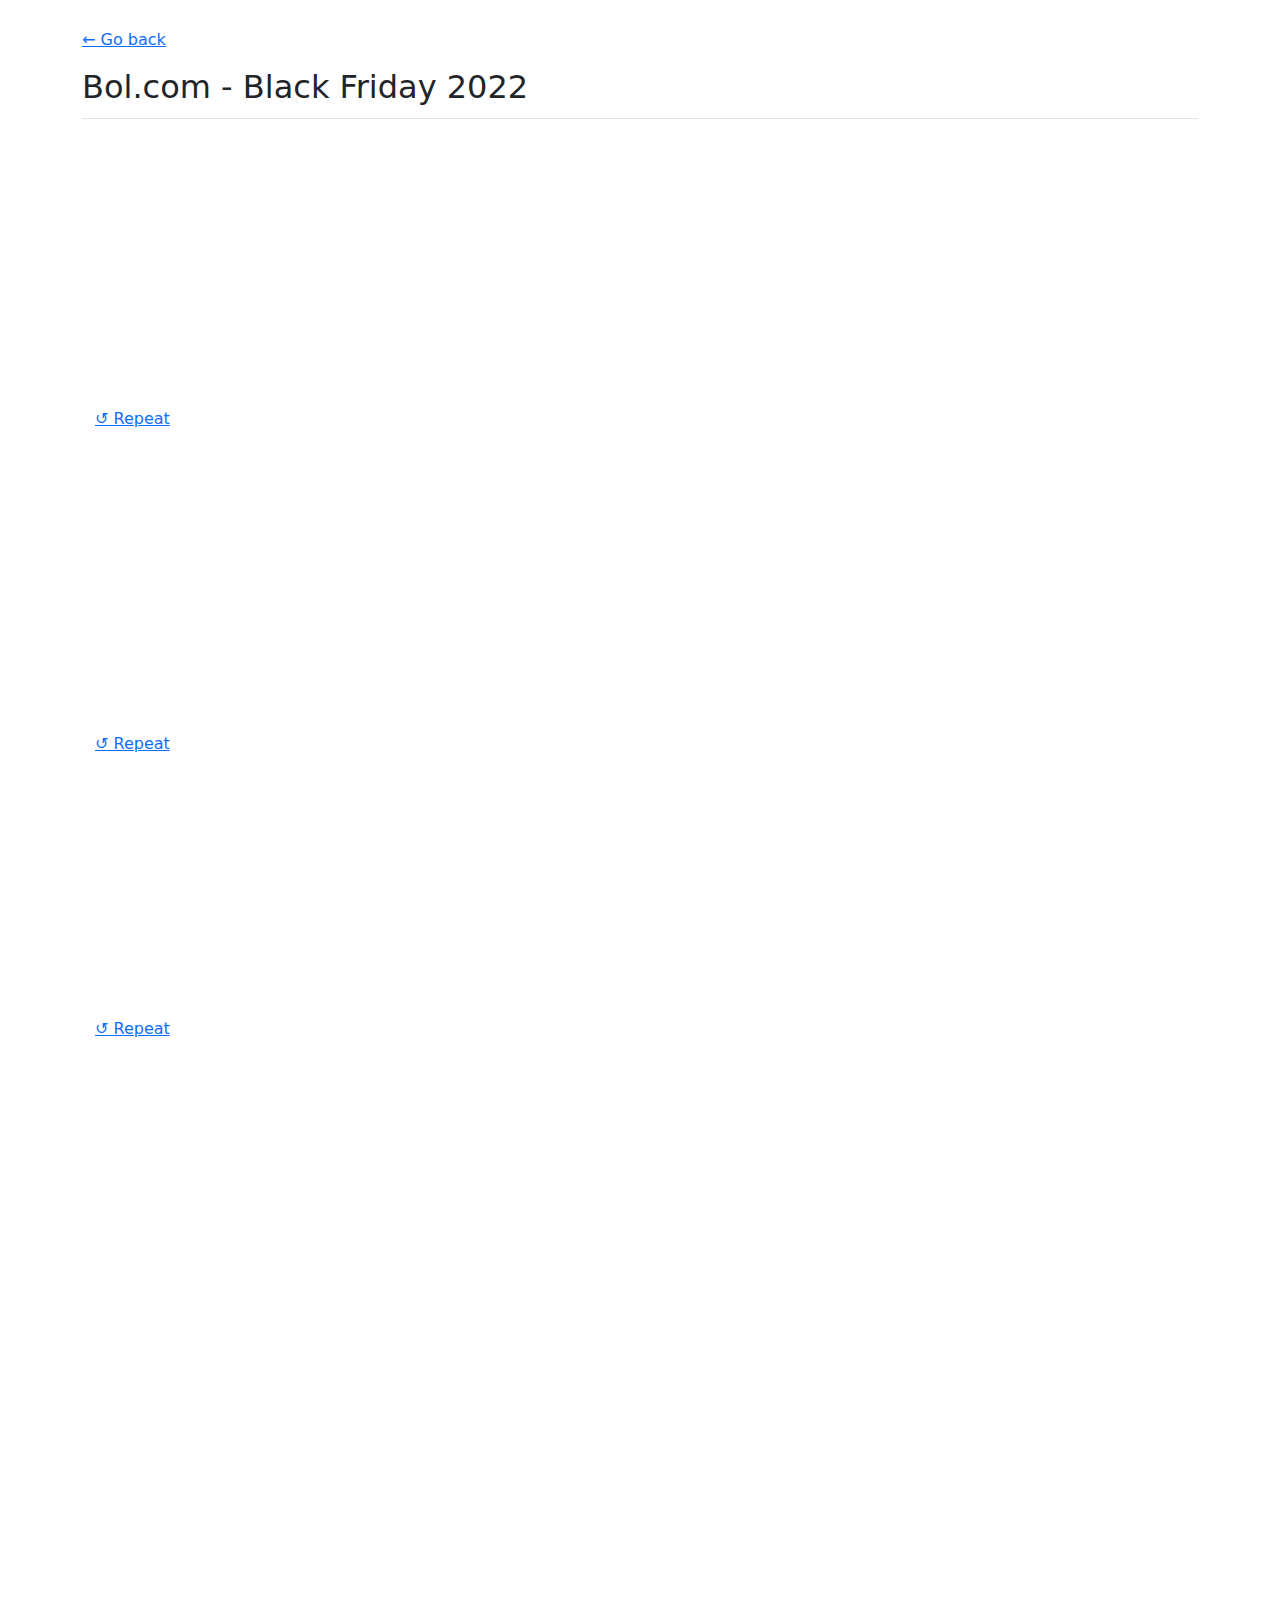
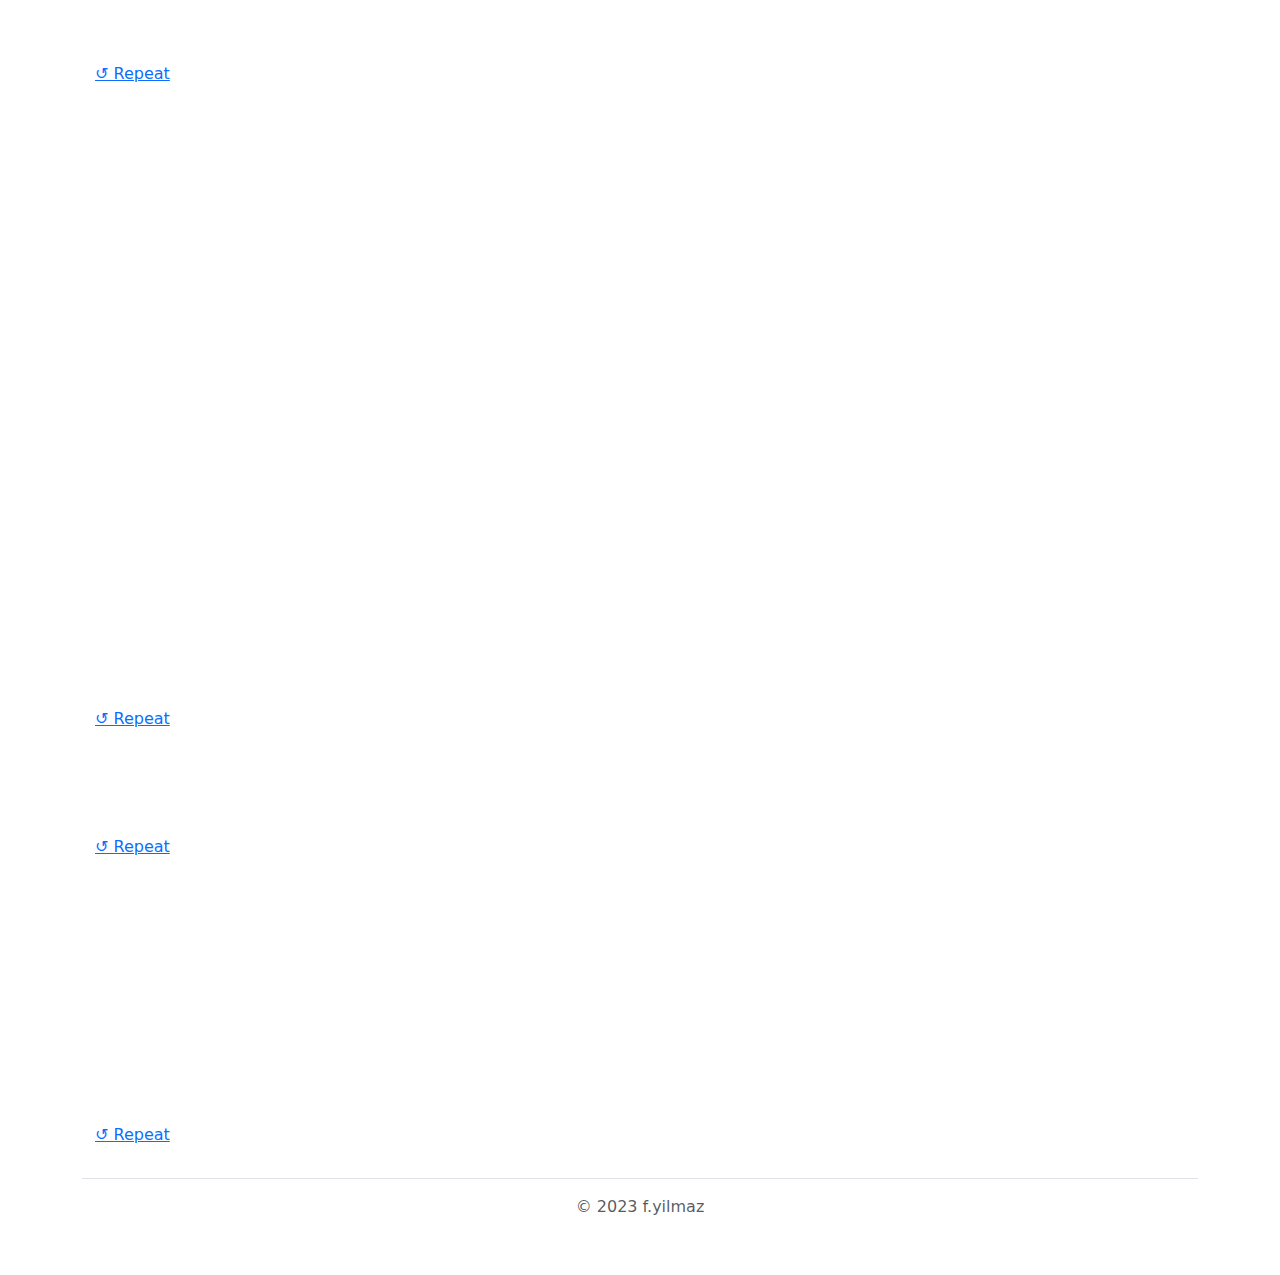
<file: projectpage_4.html>
<!doctype html>
<html lang="en">

<head>
    <meta charset="utf-8">
    <meta name="viewport" content="width=device-width, initial-scale=1">
    <meta name="author" content="f.yilmaz">
    <meta name="generator" content="Hugo 0.108.0">
    <title>Fatih Yilmaz | Creative Developer</title>

    <!-- Google tag (gtag.js) -->
    <script async src="https://www.googletagmanager.com/gtag/js?id=G-CT1E5CQTCC"></script>
    <script>
        window.dataLayer = window.dataLayer || [];
        function gtag() { dataLayer.push(arguments); }
        gtag('js', new Date());

        gtag('config', 'G-CT1E5CQTCC');
    </script>

    <link rel="stylesheet" href="https://cdn.jsdelivr.net/npm/bootstrap@5.2.3/dist/css/bootstrap.min.css">

    <!-- Custom fonts for this template -->
    <link href="https://fonts.googleapis.com/css?family=Montserrat:400,700,900" rel="stylesheet">
    <link href="https://fonts.googleapis.com/css?family=Open+Sans:300,300i,400,400i,600,600i,700,700i,800,800i" rel="stylesheet">

    <!-- Favicons -->
    <link rel="apple-touch-icon" href="/docs/5.3/assets/img/favicons/apple-touch-icon.png" sizes="180x180">
    <link rel="icon" href="/docs/5.3/assets/img/favicons/favicon-32x32.png" sizes="32x32" type="image/png">
    <link rel="icon" href="/docs/5.3/assets/img/favicons/favicon-16x16.png" sizes="16x16" type="image/png">
    <link rel="manifest" href="/docs/5.3/assets/img/favicons/manifest.json">
    <link rel="mask-icon" href="/docs/5.3/assets/img/favicons/safari-pinned-tab.svg" color="#712cf9">
    <link rel="icon" href="/docs/5.3/assets/img/favicons/favicon.ico">

    <!-- Custom styles for this template -->
    <link rel="stylesheet" href="css/main.css">
</head>

<body>

    <div class="container">
        <section class="py-1 my-4 border-bottom">
            <p><a href="https://fyilmaz33.github.io/portfolio/">← Go back</a></p>
            <h2>Bol.com - Black Friday 2022</h2>
        </section>
    </div>

    <div class="col-sm-12 col-md-12 col-lg-12 mx-auto">

        <main id="mainContainer" class="container">

            <div class="row">

                <div class="iframes col-md-3 col-lg-2">
                    <iframe scrolling="no" src="https://creatives.bravoflow.com/1/6/2944/18077/html/bravo_637262d8b53a2/index.html" width="300" height="250" frameborder="0"></iframe>
                    <iframe scrolling="no" src="https://creatives.bravoflow.com/1/6/2944/18077/html/bravo_637262d8b6187/index.html" width="336" height="280" frameborder="0"></iframe>
                    <iframe scrolling="no" src="https://creatives.bravoflow.com/1/6/2944/18077/html/bravo_637262d8b5d2f/index.html" width="320" height="240" frameborder="0"></iframe>
                    <iframe scrolling="no" src="https://creatives.bravoflow.com/1/6/2944/18077/html/bravo_637262d8b5846/index.html" width="300" height="600" frameborder="0"></iframe>
                    <iframe scrolling="no" src="https://creatives.bravoflow.com/1/6/2944/18077/html/bravo_637262d8b4627/index.html" width="160" height="600" frameborder="0"></iframe>
                    <!-- <iframe scrolling="no" src="https://creatives.bravoflow.com/1/6/2980/18440/html/bravo_6392f9202ed7a/index.html" width="120" height="600" frameborder="0"></iframe> -->
                    <iframe class="leaderbord" scrolling="no" src="https://creatives.bravoflow.com/1/6/2944/18077/html/bravo_637262d8b6621/index.html" width="728" height="90" frameborder="0"></iframe>
                    <iframe class="leaderbord" scrolling="no" src="https://creatives.bravoflow.com/1/6/2944/18077/html/bravo_637262d8b69fe/index.html" width="970" height="250"
                        frameborder="0"></iframe>
                </div><!-- project END -->



            </div><!-- row END -->

        </main>

        <div class="container">
            <footer class="py-3 my-4 border-top">
                <p class="text-center text-muted">© 2023 f.yilmaz</p>
            </footer>
        </div>


    </div>



    <script src="https://cdnjs.cloudflare.com/ajax/libs/gsap/3.11.4/gsap.min.js"></script>

    <!-- bootstrap -->
    <script src="https://cdn.jsdelivr.net/npm/bootstrap@5.2.3/dist/js/bootstrap.bundle.min.js"></script>

    <script>
        if (/Android|webOS|iPhone|iPad|iPod|BlackBerry|IEMobile|Opera Mini/i.test(navigator.userAgent)) {
            gsap.set(".leaderbord", {
                display: "none"
            })
        } else {
            gsap.set(".leaderbord", {
                display: "block"
            })
        }

        // Get all the iframe elements
        var iframes = document.getElementsByTagName("iframe");

        // Loop through the iframes
        for (var i = 0; i < iframes.length; i++) {
            // Get the current iframe
            var iframe = iframes[i];

            // Create the button
            var repeatButton = document.createElement("button");
            repeatButton.innerHTML = "↺ Repeat";
            repeatButton.classList.add("btn");
            repeatButton.classList.add("btn-link");

            // Add an event listener to the button
            repeatButton.addEventListener("click", (function (iframe) {
                return function () {
                    // Set the src attribute of the iframe to the current src, effectively reloading the iframe
                    iframe.src = iframe.src;
                };
            })(iframe));

            // Insert the button after the iframe
            iframe.parentNode.insertBefore(repeatButton, iframe.nextSibling);
        }
    </script>


</body>

</html>
</file>
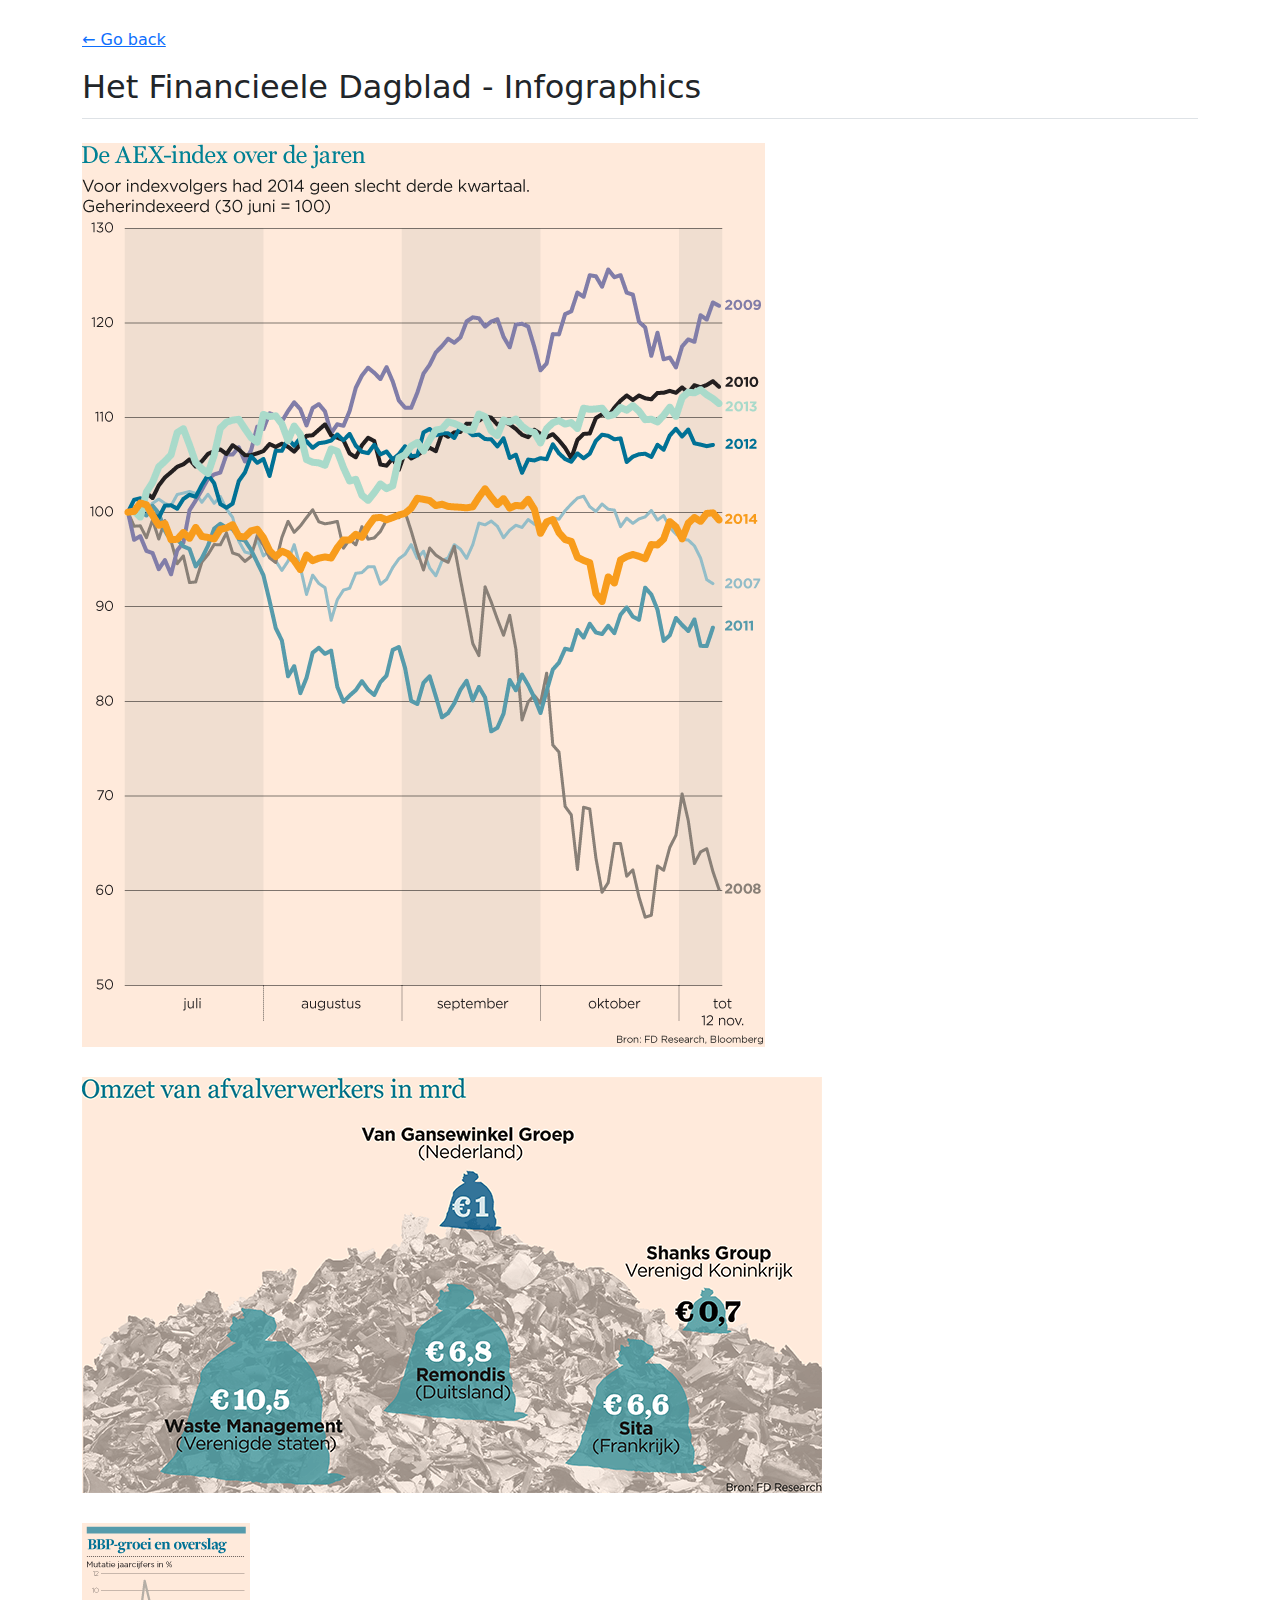
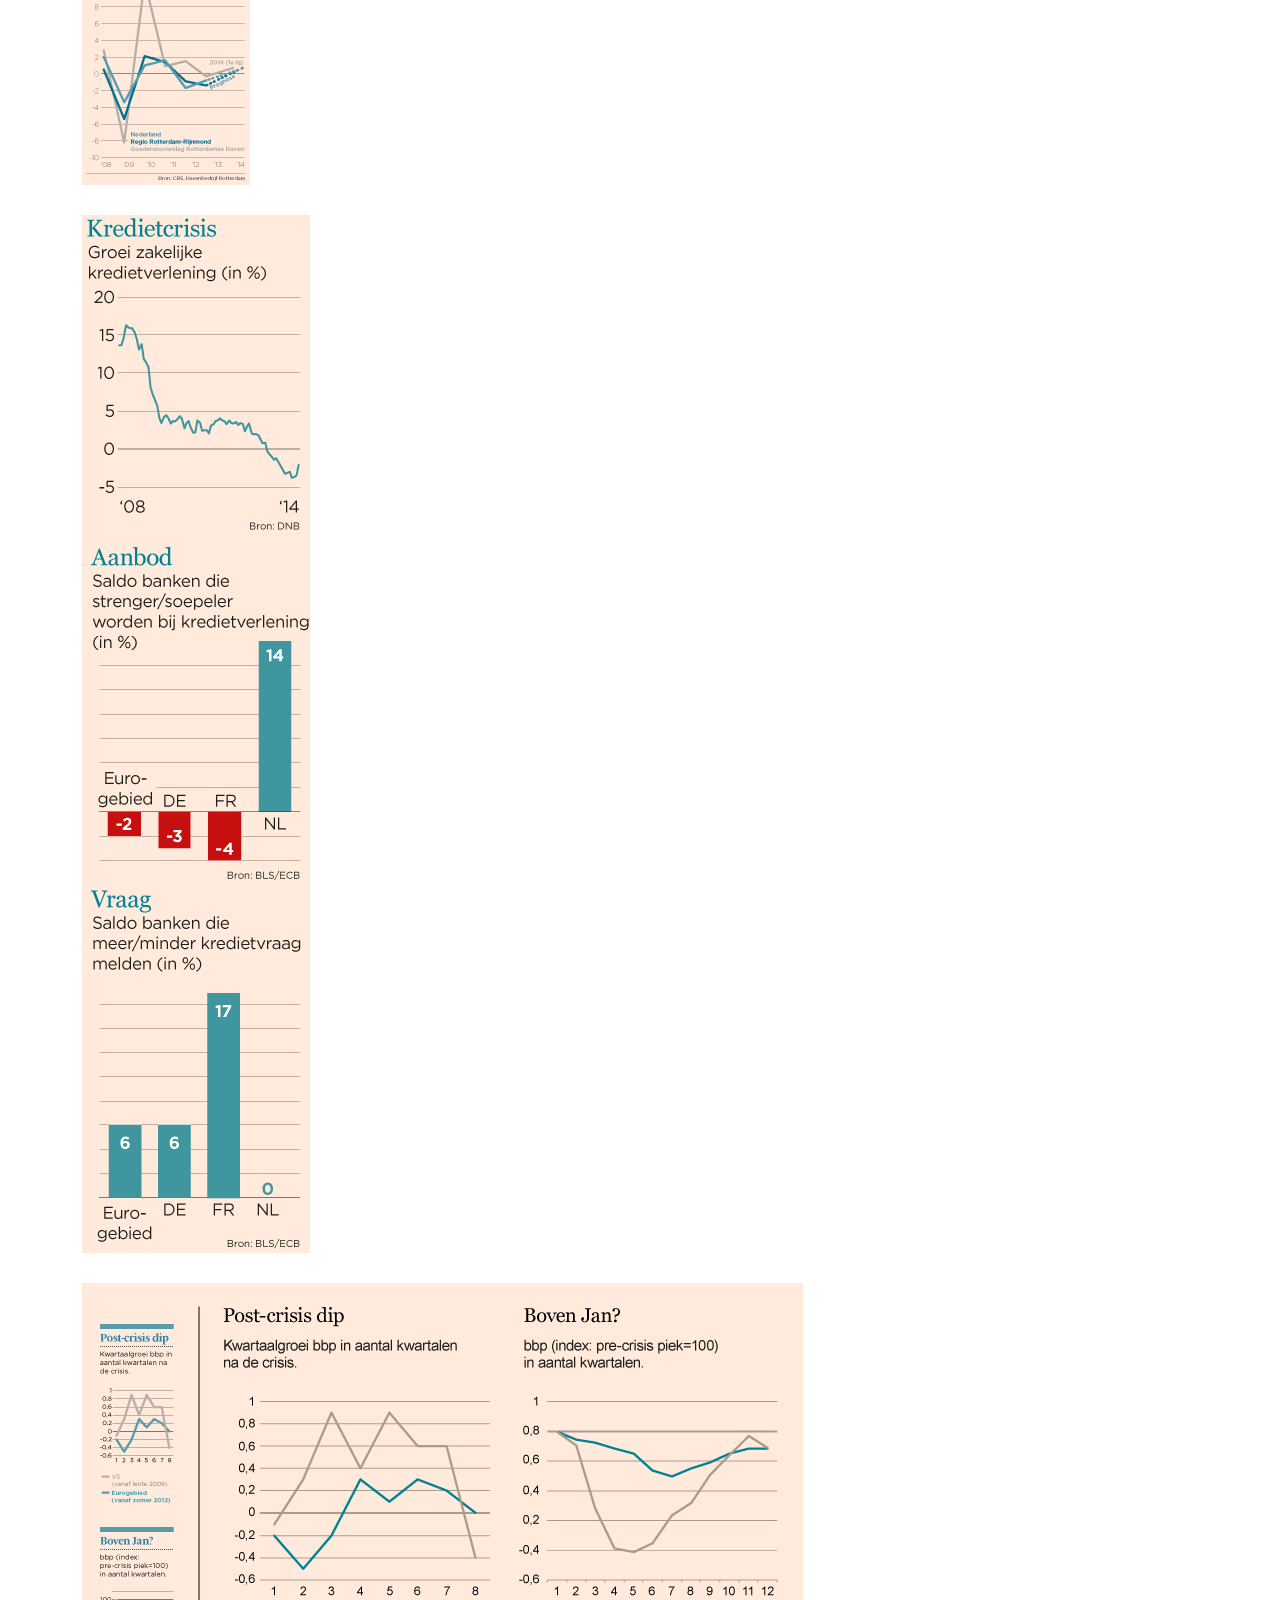
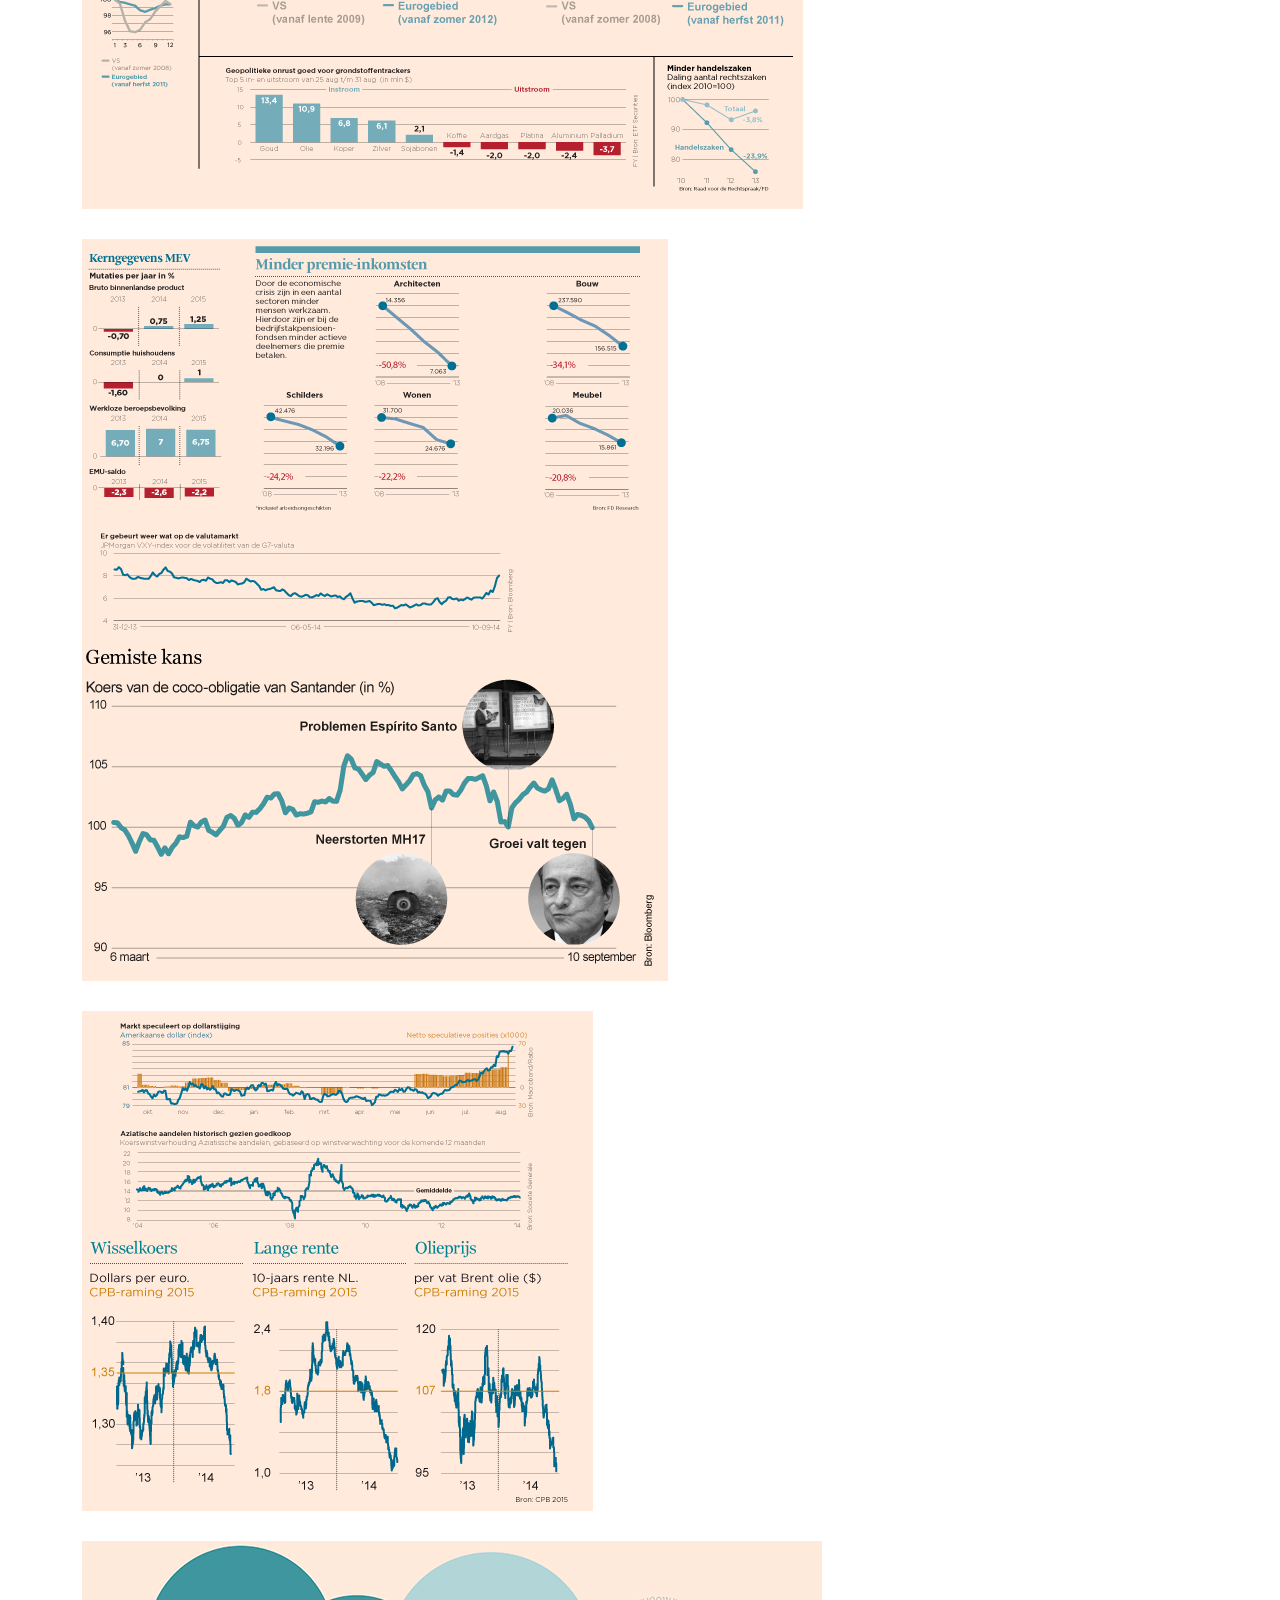
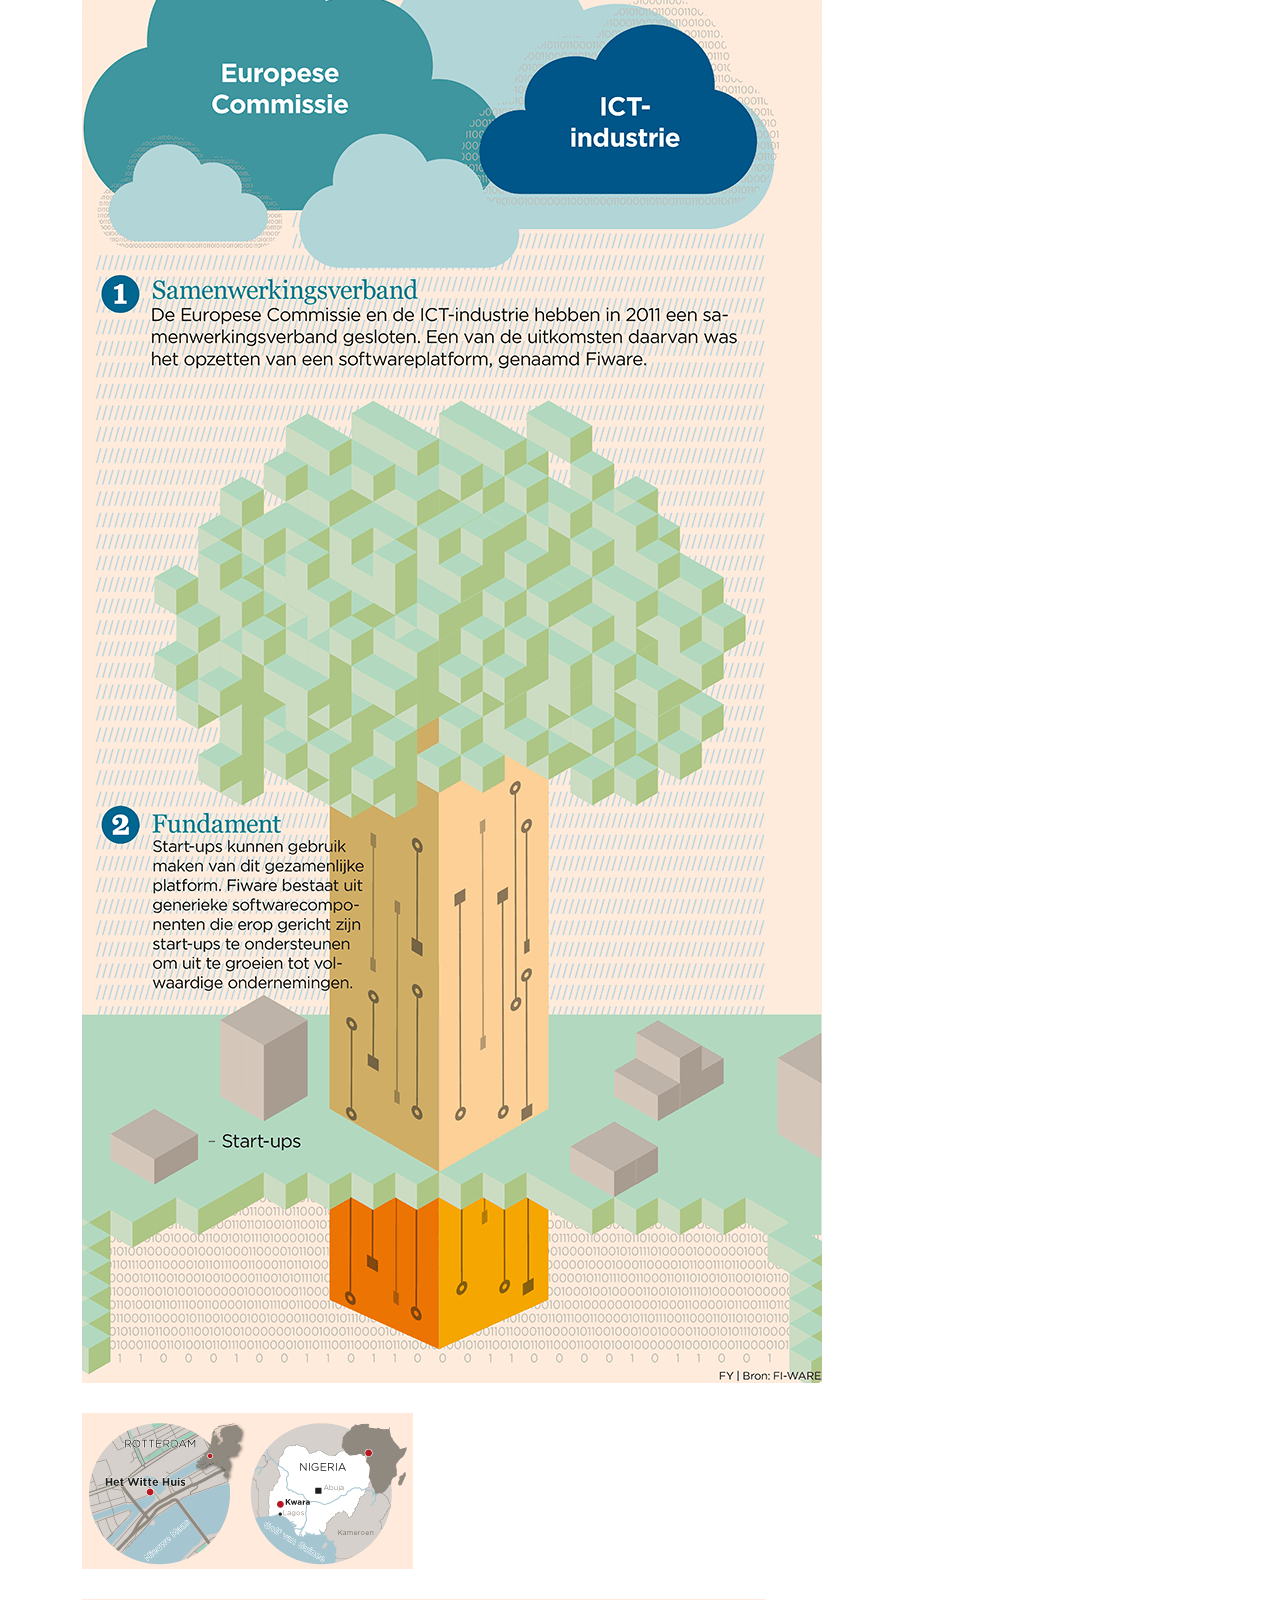
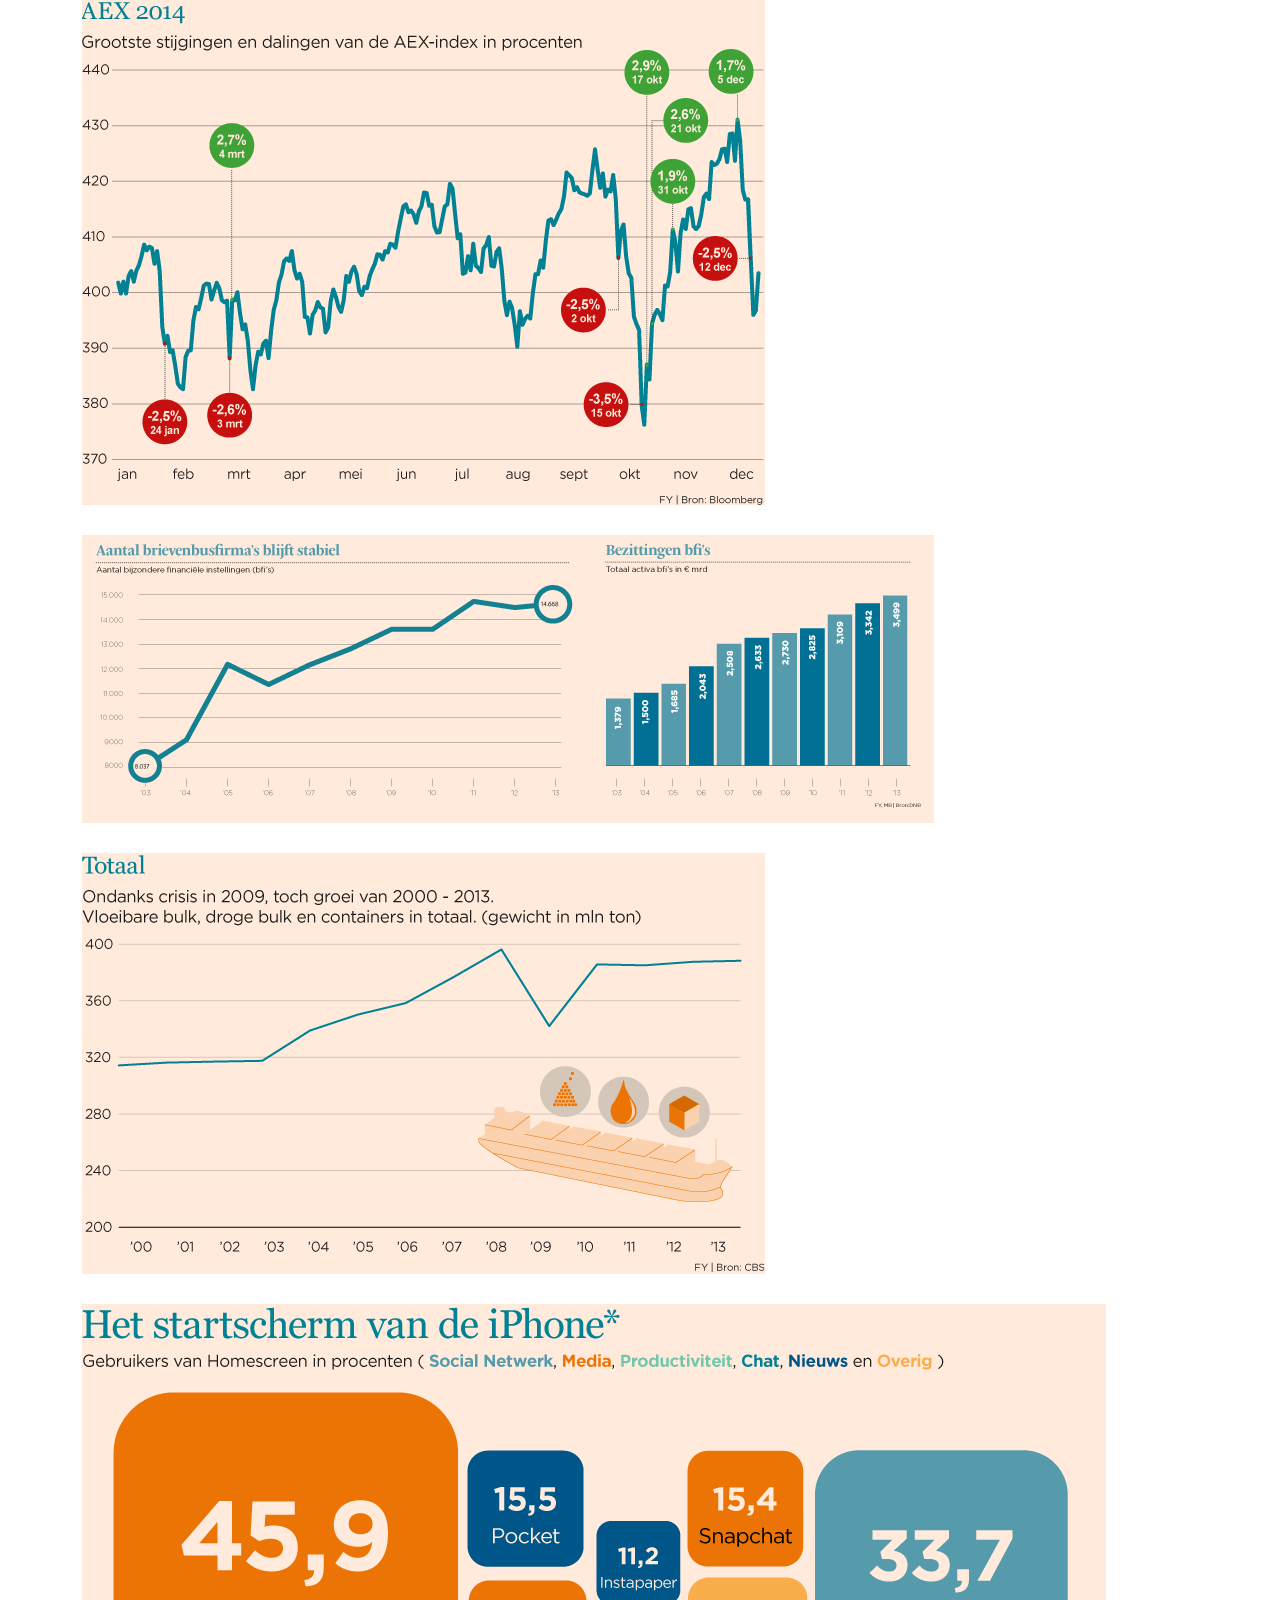
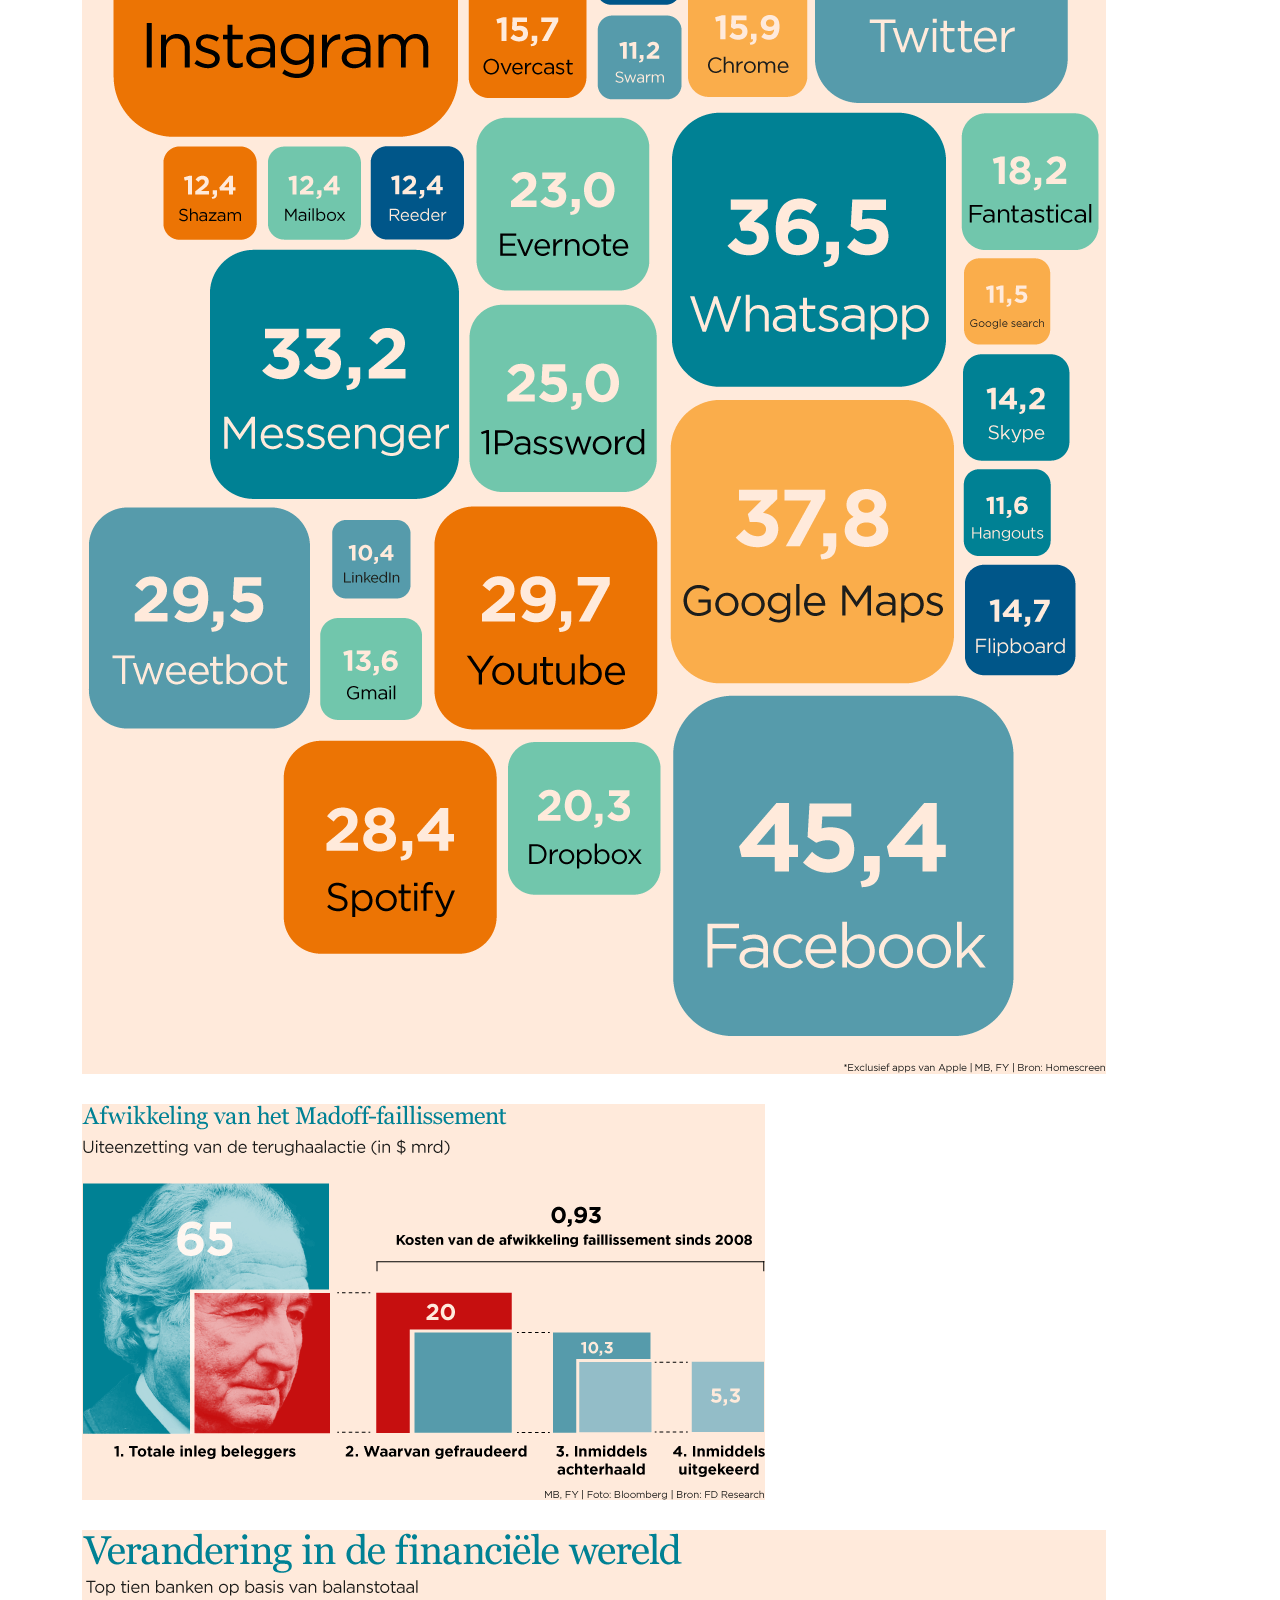
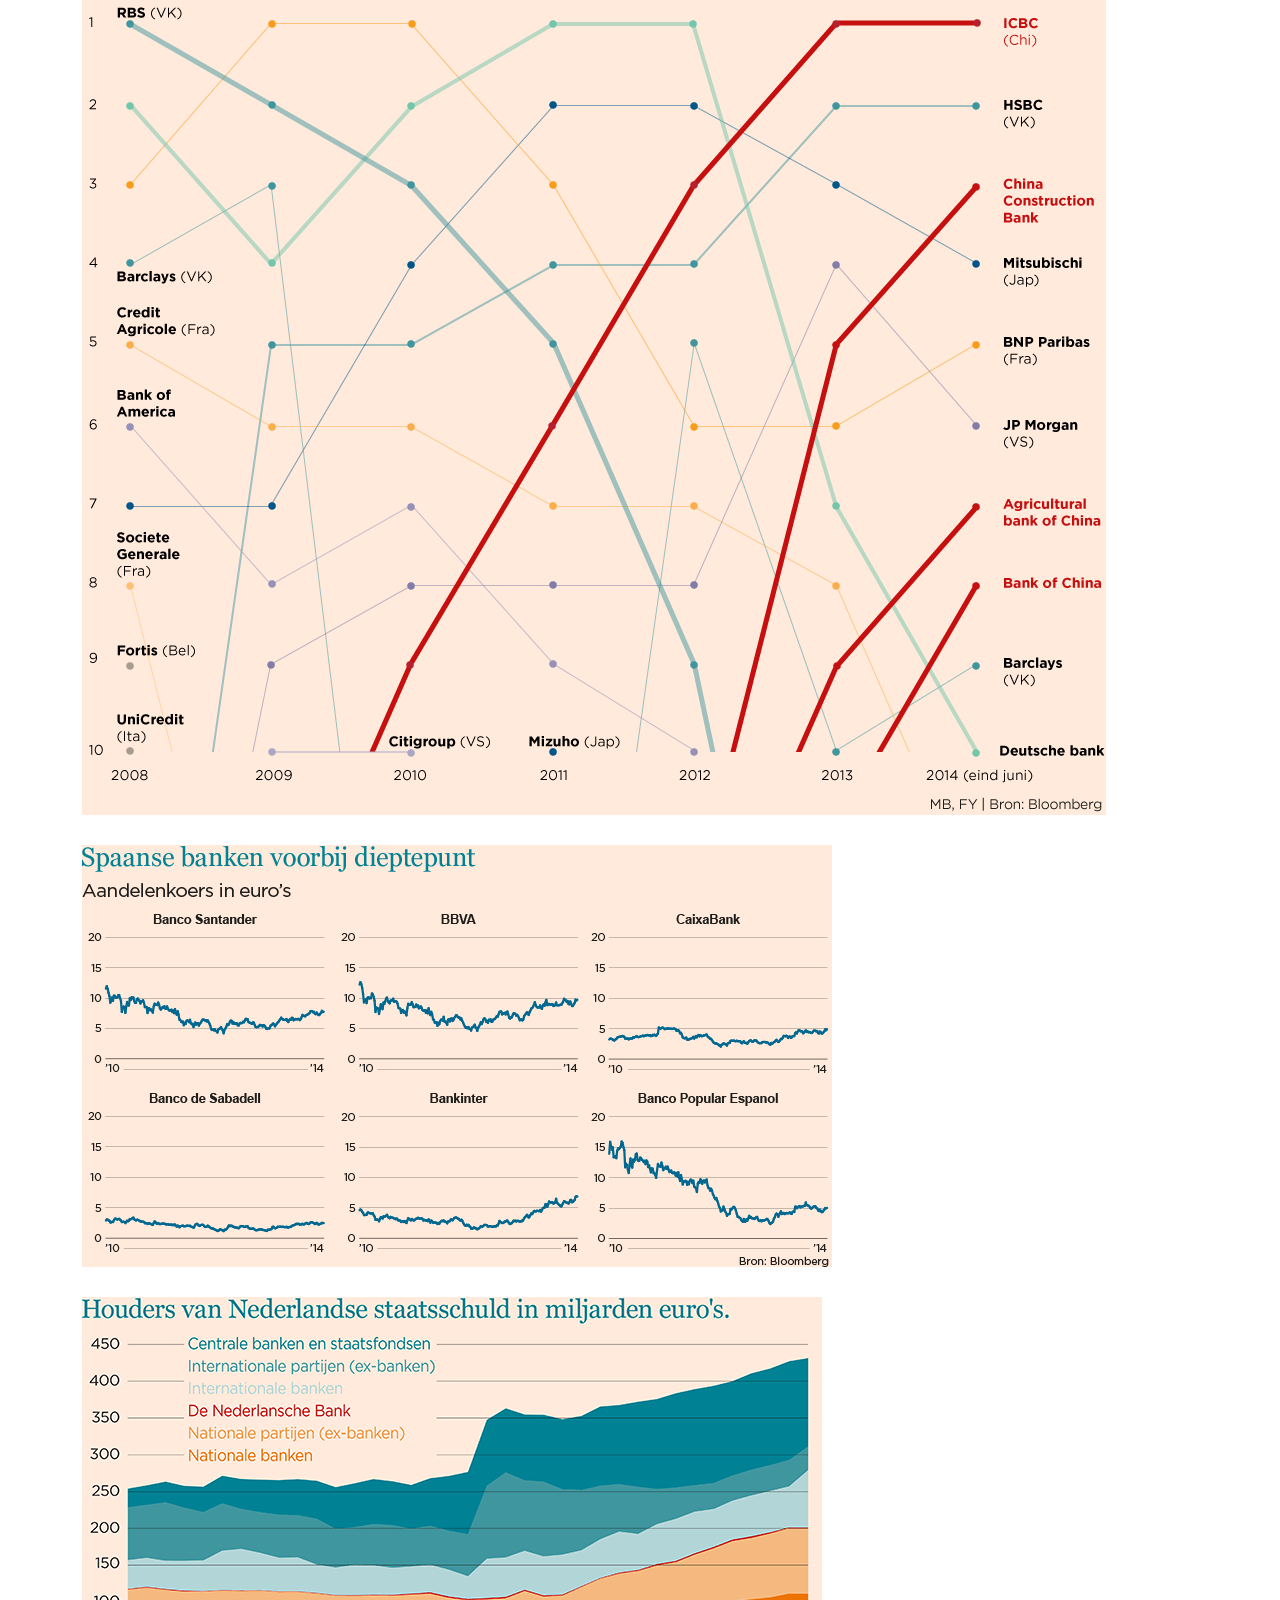
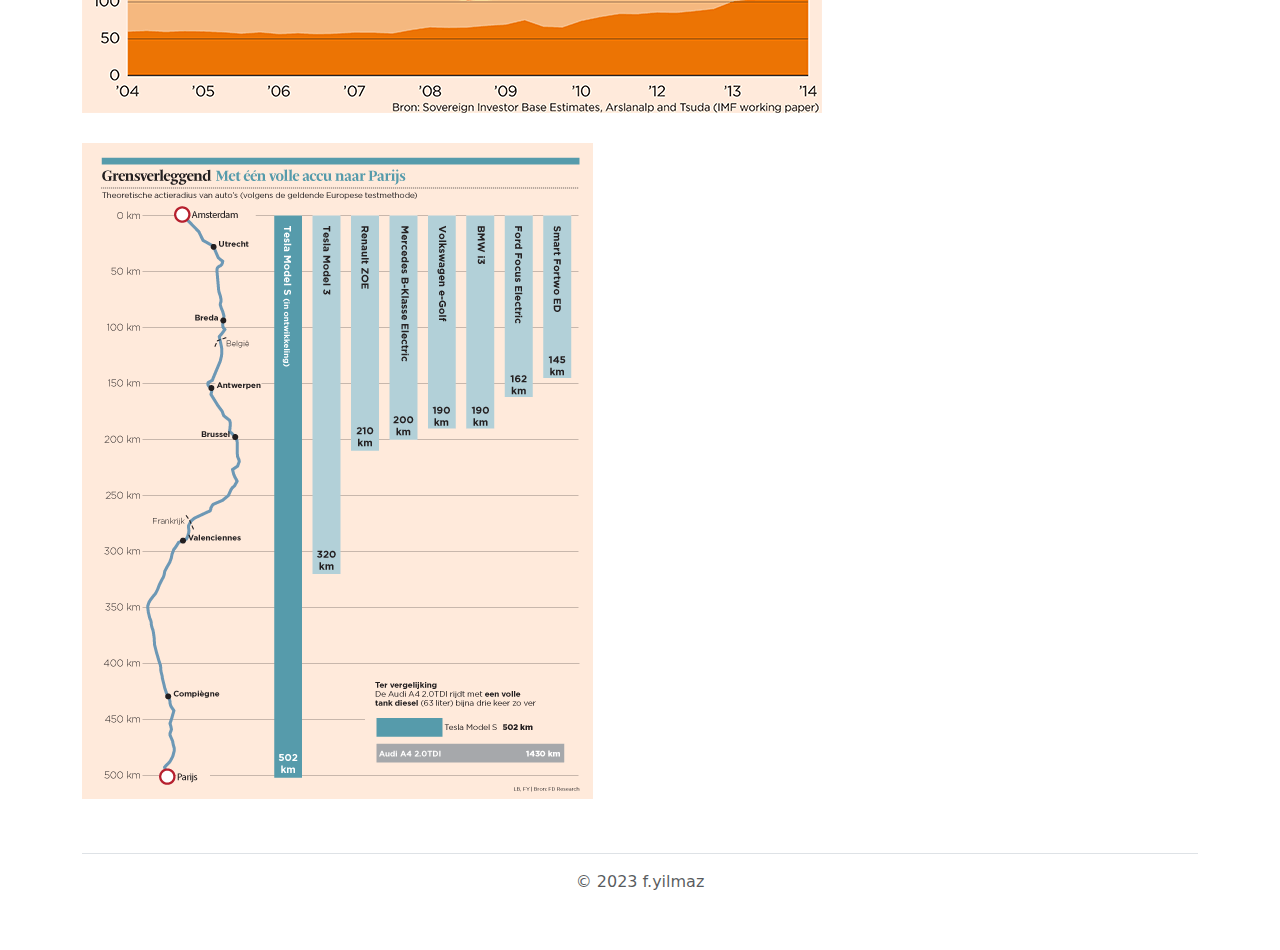
<file: projectpage_5.html>
<!doctype html>
<html lang="en">

<head>
    <meta charset="utf-8">
    <meta name="viewport" content="width=device-width, initial-scale=1">
    <meta name="author" content="f.yilmaz">
    <meta name="generator" content="Hugo 0.108.0">
    <title>Fatih Yilmaz | Creative Developer</title>

    <!-- Google tag (gtag.js) -->
    <script async src="https://www.googletagmanager.com/gtag/js?id=G-CT1E5CQTCC"></script>
    <script>
        window.dataLayer = window.dataLayer || [];
        function gtag() { dataLayer.push(arguments); }
        gtag('js', new Date());

        gtag('config', 'G-CT1E5CQTCC');
    </script>

    <link rel="stylesheet" href="https://cdn.jsdelivr.net/npm/bootstrap@5.2.3/dist/css/bootstrap.min.css">

    <!-- Custom fonts for this template -->
    <link href="https://fonts.googleapis.com/css?family=Montserrat:400,700,900" rel="stylesheet">
    <link href="https://fonts.googleapis.com/css?family=Open+Sans:300,300i,400,400i,600,600i,700,700i,800,800i" rel="stylesheet">

    <!-- Favicons -->
    <link rel="apple-touch-icon" href="/docs/5.3/assets/img/favicons/apple-touch-icon.png" sizes="180x180">
    <link rel="icon" href="/docs/5.3/assets/img/favicons/favicon-32x32.png" sizes="32x32" type="image/png">
    <link rel="icon" href="/docs/5.3/assets/img/favicons/favicon-16x16.png" sizes="16x16" type="image/png">
    <link rel="manifest" href="/docs/5.3/assets/img/favicons/manifest.json">
    <link rel="mask-icon" href="/docs/5.3/assets/img/favicons/safari-pinned-tab.svg" color="#712cf9">
    <link rel="icon" href="/docs/5.3/assets/img/favicons/favicon.ico">

    <!-- Custom styles for this template -->
    <link rel="stylesheet" href="css/main.css">
</head>

<body>

    <div class="container">
        <section class="py-1 my-4 border-bottom">
            <p><a href="https://fyilmaz33.github.io/portfolio/">← Go back</a></p>
            <h2>Het Financieele Dagblad - Infographics</h2>
        </section>
    </div>

    <div class="col-sm-12 col-md-12 col-lg-12 mx-auto">

        <main id="mainContainer" class="container">

            <div class="row">

                <div class="col-md-3 col-lg-3">

                    <img style="margin-bottom:30px;" src="img/fd/fd_1.png" alt="img_fd_1">
                    <img style="margin-bottom:30px;" src="img/fd/fd_2.png" alt="img_fd_2">
                    <img style="margin-bottom:30px;" src="img/fd/fd_3.png" alt="img_fd_3">
                    <img style="margin-bottom:30px;" src="img/fd/fd_4.png" alt="img_fd_4">
                    <img style="margin-bottom:30px;" src="img/fd/fd_5.png" alt="img_fd_5">
                    <img style="margin-bottom:30px;" src="img/fd/fd_6.png" alt="img_fd_6">
                    <img style="margin-bottom:30px;" src="img/fd/fd_7.png" alt="img_fd_7">
                    <img style="margin-bottom:30px;" src="img/fd/fd_8.png" alt="img_fd_8">
                    <img style="margin-bottom:30px;" src="img/fd/fd_9.png" alt="img_fd_9">
                    <img style="margin-bottom:30px;" src="img/fd/fd_10.png" alt="img_fd_10">
                    <img style="margin-bottom:30px;" src="img/fd/fd_11.png" alt="img_fd_11">
                    <img style="margin-bottom:30px;" src="img/fd/fd_12.png" alt="img_fd_12">
                    <img style="margin-bottom:30px;" src="img/fd/fd_13.png" alt="img_fd_13">
                    <img style="margin-bottom:30px;" src="img/fd/fd_14.png" alt="img_fd_14">
                    <img style="margin-bottom:30px;" src="img/fd/fd_15.png" alt="img_fd_15">
                    <img style="margin-bottom:30px;" src="img/fd/fd_16.png" alt="img_fd_16">
                    <img style="margin-bottom:30px;" src="img/fd/fd_17.png" alt="img_fd_17">
                    <img style="margin-bottom:30px;" src="img/fd/fd_18.png" alt="img_fd_18">

                </div><!-- project END -->



            </div><!-- row END -->

        </main>

        <div class="container">
            <footer class="py-3 my-4 border-top">
                <p class="text-center text-muted">© 2023 f.yilmaz</p>
            </footer>
        </div>


    </div>



    <script src="https://cdnjs.cloudflare.com/ajax/libs/gsap/3.11.4/gsap.min.js"></script>

    <!-- bootstrap -->
    <script src="https://cdn.jsdelivr.net/npm/bootstrap@5.2.3/dist/js/bootstrap.bundle.min.js"></script>

    <script>
    </script>


</body>

</html>
</file>
<file: css/main.css>
/* ==========================================================================
   Main custom styles
   ========================================================================== */

#adblockwarning {
    background-color: yellow;
    color: #000000;
    text-align: center;
}

#webo {
    position: absolute;
    width: 42px;
    height: 103.5px;
    top: 0px;
    left: 15px;
}

.weboCopy {
    position: absolute;
    line-height: 1.2;
    color: #fff;
    font-size: 14px;
    font-weight: bold;
    top: 14px;
    left: 17px;
    text-align: center;
}

.card {
    cursor: pointer;
    overflow: hidden;
    border: none !important;
    border-radius: 0px !important;
}

.thumb-title {
    font-weight: bold;
    margin: 0px !important;
}

.project {
    margin: 0px !important;
    padding: 0px !important;
}

.logo {
    width: 120px;
    margin-bottom: 10px;
}

.card-body {
    padding: 5px 10px;
    color: #ffffff;
    width: 100%;
    background-color: #000;
    position: absolute;
    bottom: 0px;
}

.card-arrow {
    position: absolute;
    bottom: 0px;
    right: 10px;
    transform-origin: 100% 100%;
    font-size: 33px !important;
}

.card-text {
    font-size: 10px !important;
    margin: 0px;
}

.profile {
    font-size: 14px;
    margin:30px 30px 30px 30px;
    text-align: left;
}

/* ==========================================================================
   Sub custom styles
   ========================================================================== */

mark {
    background-color: mark !important;
    color: marktext !important;
}

.bd-placeholder-img {
    font-size: 1.125rem;
    text-anchor: middle;
    -webkit-user-select: none;
    -moz-user-select: none;
    user-select: none;
}

@media (min-width: 768px) {
    .bd-placeholder-img-lg {
        font-size: 3.5rem;
    }
}

.b-example-divider {
    height: 3rem;
    background-color: rgba(0, 0, 0, 0.1);
    border: solid rgba(0, 0, 0, 0.15);
    border-width: 1px 0;
    box-shadow: inset 0 0.5em 1.5em rgba(0, 0, 0, 0.1), inset 0 0.125em 0.5em rgba(0, 0, 0, 0.15);
}

.b-example-vr {
    flex-shrink: 0;
    width: 1.5rem;
    height: 100vh;
}

.bi {
    vertical-align: -0.125em;
    fill: currentColor;
}

.nav-scroller {
    position: relative;
    z-index: 2;
    height: 2.75rem;
    overflow-y: hidden;
}

.nav-scroller .nav {
    display: flex;
    flex-wrap: nowrap;
    padding-bottom: 1rem;
    margin-top: -1px;
    overflow-x: auto;
    text-align: center;
    white-space: nowrap;
    -webkit-overflow-scrolling: touch;
}

/* ==========================================================================
   Background
   ========================================================================== */

.bg {
    background-color: #f9f9f9;
    background-image: url("data:image/svg+xml,%3Csvg xmlns='http://www.w3.org/2000/svg' width='600' height='600' viewBox='0 0 600 600'%3E%3Cpath fill='%23f0f0f0' fill-opacity='1' d='M600 325.1v-1.17c-6.5 3.83-13.06 7.64-14.68 8.64-10.6 6.56-18.57 12.56-24.68 19.09-5.58 5.95-12.44 10.06-22.42 14.15-1.45.6-2.96 1.2-4.83 1.9l-4.75 1.82c-9.78 3.75-14.8 6.27-18.98 10.1-4.23 3.88-9.65 6.6-16.77 8.84-1.95.6-3.99 1.17-6.47 1.8l-6.14 1.53c-5.29 1.35-8.3 2.37-10.54 3.78-3.08 1.92-6.63 3.26-12.74 5.03a384.1 384.1 0 0 1-4.82 1.36c-2.04.58-3.6 1.04-5.17 1.52a110.03 110.03 0 0 0-11.2 4.05c-2.7 1.15-5.5 3.93-8.78 8.4a157.68 157.68 0 0 0-6.15 9.2c-5.75 9.07-7.58 11.74-10.24 14.51a50.97 50.97 0 0 1-4.6 4.22c-2.33 1.9-10.39 7.54-11.81 8.74a14.68 14.68 0 0 0-3.67 4.15c-1.24 2.3-1.9 4.57-2.78 8.87-2.17 10.61-3.52 14.81-8.2 22.1-4.07 6.33-6.8 9.88-9.83 12.99-.47.48-.95.96-1.5 1.48l-3.75 3.56c-1.67 1.6-3.18 3.12-4.86 4.9a42.44 42.44 0 0 0-9.89 16.94c-2.5 8.13-2.72 15.47-1.76 27.22.47 5.82.51 6.36.51 8.18 0 10.51.12 17.53.63 25.78.24 4.05.56 7.8.97 11.22h.9c-1.13-9.58-1.5-21.83-1.5-37 0-1.86-.04-2.4-.52-8.26-.94-11.63-.72-18.87 1.73-26.85a41.44 41.44 0 0 1 9.65-16.55c1.67-1.76 3.18-3.27 4.83-4.85.63-.6 3.13-2.96 3.75-3.57a71.6 71.6 0 0 0 1.52-1.5c3.09-3.16 5.86-6.76 9.96-13.15 4.77-7.42 6.15-11.71 8.34-22.44.86-4.21 1.5-6.4 2.68-8.6.68-1.25 1.79-2.48 3.43-3.86 1.38-1.15 9.43-6.8 11.8-8.72 1.71-1.4 3.26-2.81 4.7-4.3 2.72-2.85 4.56-5.54 10.36-14.67a156.9 156.9 0 0 1 6.1-9.15c3.2-4.33 5.9-7.01 8.37-8.07 3.5-1.5 7.06-2.77 11.1-4.02a233.84 233.84 0 0 1 7.6-2.2l2.38-.67c6.19-1.79 9.81-3.16 12.98-5.15 2.14-1.33 5.08-2.33 10.27-3.65l6.14-1.53c2.5-.63 4.55-1.2 6.52-1.82 7.24-2.27 12.79-5.06 17.15-9.05 4.05-3.72 9-6.2 18.66-9.9l4.75-1.82c1.87-.72 3.39-1.31 4.85-1.91 10.1-4.15 17.07-8.32 22.76-14.4 6.05-6.45 13.95-12.4 24.49-18.92 1.56-.96 7.82-4.6 14.15-8.33v-64.58c-4 8.15-8.52 14.85-12.7 17.9-2.51 1.82-5.38 4.02-9.04 6.92a1063.87 1063.87 0 0 0-6.23 4.98l-1.27 1.02a2309.25 2309.25 0 0 1-4.87 3.9c-7.55 6-12.9 10.05-17.61 13.19-3.1 2.06-3.86 2.78-8.06 7.13-5.84 6.07-11.72 8.62-29.15 10.95-11.3 1.5-20.04 4.91-30.75 11.07-1.65.94-7.27 4.27-6.97 4.1-2.7 1.58-4.69 2.69-6.64 3.66-5.63 2.8-10.47 4.17-15.71 4.17-17.13 0-41.44 11.51-51.63 22.83-12.05 13.4-31.42 27.7-45.25 31.16-7.4 1.85-11.85 7.05-14.04 14.69-1.26 4.4-1.58 8.28-1.58 13.82 0 .82.01.98.24 3.63.45 5.18.35 8.72-.77 13.26-1.53 6.2-4.89 12.6-10.59 19.43-13.87 16.65-22.88 46.58-22.88 71.68 0 2.39.02 4.26.06 8.75.12 10.8.1 15.8-.22 21.95-.56 11.18-2.09 20.73-5 29.3h-1.05c2.94-8.56 4.49-18.12 5.05-29.35.31-6.13.34-11.1.22-21.9-.04-4.48-.06-6.36-.06-8.75 0-25.32 9.07-55.47 23.12-72.32 5.6-6.72 8.88-12.99 10.38-19.03 1.09-4.4 1.18-7.85.74-12.93-.23-2.7-.24-2.86-.24-3.72 0-5.62.32-9.57 1.62-14.1 2.28-7.95 6.97-13.44 14.76-15.39 13.6-3.4 32.82-17.59 44.75-30.84C409 360.14 433.58 348.5 451 348.5c5.07 0 9.77-1.33 15.26-4.07 1.93-.96 3.9-2.05 6.58-3.62-.3.18 5.33-3.16 6.98-4.11 10.82-6.21 19.66-9.67 31.11-11.2 17.23-2.3 22.9-4.75 28.57-10.64 4.25-4.41 5.04-5.16 8.22-7.28 4.68-3.11 10.01-7.14 17.55-13.14a1113.33 1113.33 0 0 0 4.86-3.89l1.28-1.02a4668.54 4668.54 0 0 1 6.23-4.98c3.67-2.9 6.55-5.12 9.07-6.95 4.37-3.19 9.16-10.56 13.29-19.4v66.9zm0-116.23c-.62.01-1.27.06-1.95.13-6.13.63-13.83 3.45-21.83 7.45-3.64 1.82-8.46 2.67-14.17 2.71-4.7.04-9.72-.47-14.73-1.33-1.7-.3-3.26-.61-4.67-.93a31.55 31.55 0 0 0-3.55-.57 273.4 273.4 0 0 0-16.66-.88c-10.42-.16-17.2.74-17.97 2.73-.38.97.6 2.55 3.03 4.87 1.01.97 2.22 2.03 4.04 3.55a1746.07 1746.07 0 0 0 4.79 4.02c1.39 1.2 3.1 1.92 5.5 2.5.7.16.86.2 2.64.54 3.53.7 5.03 1.25 6.15 2.63 1.41 1.76 1.4 4.54-.15 8.88-2.44 6.83-5.72 10.05-10.19 10.33-3.63.23-7.6-1.29-14.52-5.06-4.53-2.47-6.82-7.3-8.32-15.26-.17-.87-.32-1.78-.5-2.86l-.43-2.76c-1.05-6.58-1.9-9.2-3.73-10.11-.81-.4-1.59-.74-2.36-1-2.27-.77-4.6-1.02-8.1-.92-2.29.07-14.7 1-13.77.93-20.55 1.37-28.8 5.05-37.09 14.99a133.07 133.07 0 0 0-4.25 5.44l-2.3 3.09-2.51 3.32c-4.1 5.36-7.06 8.48-10.39 11.12-.65.52-1.33 1.04-2.13 1.62l-4.11 2.94a106.8 106.8 0 0 0-5.16 3.99c-4.55 3.74-9.74 8.6-16.25 15.38-8.25 8.58-11.78 13.54-11.7 15.95.07 1.65 1.64 2.11 6.79 2.38 1.61.09 2.15.12 2.98.2 2.95.24 5.09.73 6.81 1.68 7.48 4.15 11.63 7.26 13.95 11.58 3.3 6.15.8 12.88-8.89 20.26-8.28 6.3-11.1 10.37-11.31 14.96-.06 1.17 0 1.93.26 4.43.69 6.47.25 10.65-2.8 17.42a44.23 44.23 0 0 1-4.16 7.53c-2.82 3.97-5.47 5.74-10.6 7.69-.43.16-3.34 1.23-4.27 1.59-1.8.68-3.38 1.36-5.01 2.14-4.18 2-8.4 4.6-13.1 8.24-8.44 6.51-13.23 14.56-15.98 25.06-1.1 4.2-1.55 6.81-2.8 15.21-1.26 8.6-2.17 12.64-4.08 16.55-2.1 4.28-11.93 26.59-12.97 28.88a382.7 382.7 0 0 1-6.37 13.41c-4.07 8.11-7.61 14.07-10.73 17.81-5.38 6.46-8.98 14.37-13.77 28.42a810.14 810.14 0 0 0-1.89 5.6c-1.8 5.35-2.96 8.6-4.26 11.85-6.13 15.32-25.43 26.31-46.46 26.31-11.2 0-20.58-2.74-31.02-8.55-5.6-3.13-4.55-2.42-22.26-14.54-14.33-9.8-17.7-10.73-20.47-6.9-.37.5-1.81 2.74-1.83 2.77a52.24 52.24 0 0 1-4.94 5.9c-.73.79-5.52 5.87-6.97 7.45-2.38 2.6-4.3 4.81-5.98 6.93a45.6 45.6 0 0 0-5.08 7.66c-1.29 2.57-1.9 5.25-2.66 10.6a997.6 997.6 0 0 1-.46 3.18h-1l.47-3.32c.77-5.45 1.4-8.2 2.75-10.9a46.54 46.54 0 0 1 5.2-7.84c1.7-2.14 3.63-4.38 6.03-6.98 1.45-1.59 6.24-6.68 6.96-7.46a51.58 51.58 0 0 0 4.84-5.78s1.47-2.26 1.86-2.8c3.25-4.5 7.08-3.44 21.84 6.67 17.67 12.08 16.62 11.38 22.19 14.48 10.3 5.73 19.5 8.43 30.53 8.43 20.65 0 39.57-10.77 45.54-25.69a219.7 219.7 0 0 0 4.24-11.8 6752.32 6752.32 0 0 0 1.88-5.6c4.83-14.16 8.47-22.14 13.96-28.73 3.05-3.66 6.56-9.57 10.6-17.61 1.97-3.93 4.04-8.31 6.35-13.38 1.03-2.28 10.88-24.61 12.98-28.91 1.85-3.79 2.75-7.76 4-16.25 1.24-8.44 1.7-11.07 2.81-15.32 2.8-10.7 7.71-18.94 16.33-25.6a73.18 73.18 0 0 1 13.29-8.35c1.66-.8 3.27-1.48 5.08-2.18.94-.36 3.86-1.43 4.28-1.59 4.95-1.88 7.44-3.55 10.14-7.33 1.35-1.9 2.68-4.3 4.06-7.37 2.97-6.58 3.39-10.59 2.72-16.9a27.13 27.13 0 0 1-.27-4.58c.22-4.94 3.21-9.24 11.7-15.7 9.33-7.11 11.66-13.34 8.62-19-2.2-4.09-6.25-7.12-13.55-11.17-1.57-.88-3.6-1.33-6.42-1.57-.8-.07-1.34-.1-2.95-.19-5.77-.3-7.63-.85-7.72-3.34-.1-2.81 3.5-7.87 11.97-16.69 6.53-6.8 11.75-11.69 16.33-15.45 1.79-1.47 3.42-2.72 5.2-4.03l4.12-2.94c.79-.58 1.46-1.08 2.1-1.59 3.26-2.6 6.16-5.65 10.21-10.94a383.2 383.2 0 0 0 2.5-3.32l2.31-3.09c1.8-2.39 3.04-4 4.29-5.48 8.47-10.17 16.98-13.96 37.27-15.3-.44.02 12-.9 14.32-.98 3.62-.1 6.05.16 8.46.98.8.27 1.62.62 2.47 1.04 2.27 1.14 3.17 3.87 4.27 10.85l.44 2.76c.17 1.07.33 1.97.5 2.83 1.44 7.69 3.62 12.29 7.8 14.57 6.76 3.68 10.6 5.15 13.99 4.94 4-.25 6.99-3.17 9.3-9.67 1.45-4.04 1.46-6.49.32-7.92-.9-1.12-2.28-1.62-5.57-2.27a55.8 55.8 0 0 1-2.67-.55c-2.54-.6-4.39-1.4-5.93-2.71a252.63 252.63 0 0 0-4.78-4.01 84.35 84.35 0 0 1-4.08-3.6c-2.73-2.6-3.86-4.43-3.28-5.95 1.02-2.64 7.82-3.54 18.93-3.37a230.56 230.56 0 0 1 16.73.88c2.76.39 3.2.49 3.68.6 1.4.3 2.95.62 4.62.91a82.9 82.9 0 0 0 14.56 1.32c5.56-.04 10.24-.86 13.73-2.6 8.1-4.05 15.89-6.9 22.17-7.56.7-.07 1.4-.11 2.05-.13v1zm0-100.94v1.5c-8.62 16.05-17.27 29.55-23.65 35.92-3.19 3.2-7.62 4.9-13.54 5.56-4.45.48-8.28.4-19.18-.2-9.91-.55-15.32-.44-20.52.78a84.05 84.05 0 0 1-15 2.11l-2.25.14c-12.49.75-19.37 1.78-32.72 5.74-4.5 1.33-9.27 2.49-14.3 3.48a246.27 246.27 0 0 1-32.6 3.97c-7.56.45-13.21.57-20.24.57-5.4 0-11.9 1.61-18 5.18-8.3 4.87-15.06 12.87-19.53 24.5a68.57 68.57 0 0 1-4.56 9.8c-3.6 6.2-6.92 8.99-13.38 12.18l-4.03 1.96a64.48 64.48 0 0 0-15.16 10.25c-8.2 7.33-13.72 16.63-22.54 35.6l-2.08 4.49c-7.3 15.7-11.5 23.3-17.35 29.87-7.7 8.66-20.25 14.42-40.31 20.08-4.37 1.23-19.04 5.08-19.24 5.13-6.92 1.87-11.68 3.34-15.63 4.92-10.55 4.22-18.71 10.52-36.38 26.52l-1.7 1.54c-8.58 7.76-13.41 11.9-18.81 15.88-3.95 2.9-8 5.67-12.97 8.91-2.06 1.34-10.3 6.6-12.33 7.94-11.52 7.5-18.53 13.04-24.62 20.08a62.01 62.01 0 0 0-6.44 8.85c-4.13 6.91-6.27 13.15-9.2 25.11l-1.54 6.26c-.6 2.45-1.15 4.54-1.72 6.58-2.97 10.7-6.9 17.36-14.78 26.91L69.6 491a148.51 148.51 0 0 0-4.19 5.3 23.9 23.9 0 0 0-3.44 6.28c-1.16 3.23-1.52 5.9-1.87 11.94-.58 10.05-1.42 15.04-4.63 22.67-1.57 3.72-5.66 14.02-6.41 15.8a73.46 73.46 0 0 1-3.57 7.4c-2.88 5.14-6.71 10.12-13.12 16.95-5.96 6.36-8.87 10.9-10.61 16a56.88 56.88 0 0 0-1.38 4.82l-.46 1.84h-1.03l.52-2.08c.52-2.09.92-3.49 1.4-4.9 1.8-5.25 4.78-9.9 10.84-16.36 6.35-6.78 10.13-11.7 12.97-16.77a72.5 72.5 0 0 0 3.52-7.29c.75-1.76 4.84-12.06 6.4-15.8 3.17-7.5 3.99-12.4 4.56-22.33.35-6.14.72-8.88 1.93-12.23a24.9 24.9 0 0 1 3.58-6.54c1.27-1.7 2.6-3.37 4.22-5.34l4.11-4.95c7.8-9.46 11.66-16 14.59-26.54.56-2.04 1.1-4.12 1.71-6.56l1.53-6.26c2.96-12.04 5.13-18.36 9.32-25.39 1.84-3.08 4-6.05 6.54-8.99 6.17-7.12 13.24-12.7 24.83-20.26 2.05-1.33 10.28-6.6 12.33-7.94 4.96-3.22 9-5.98 12.92-8.87 5.37-3.95 10.19-8.08 18.74-15.82l1.7-1.54c17.76-16.09 25.98-22.43 36.67-26.7 4-1.6 8.8-3.09 15.75-4.96.21-.06 14.87-3.9 19.22-5.13 19.9-5.61 32.32-11.31 39.85-19.78 5.76-6.48 9.93-14.02 17.18-29.64l2.09-4.5c8.87-19.07 14.44-28.46 22.77-35.9a65.48 65.48 0 0 1 15.38-10.4l4.04-1.97c6.3-3.1 9.47-5.77 12.96-11.77a67.6 67.6 0 0 0 4.48-9.67c4.56-11.84 11.47-20.02 19.97-25 6.25-3.66 12.93-5.32 18.5-5.32 7.01 0 12.65-.12 20.17-.57a245.3 245.3 0 0 0 32.47-3.96c5-.98 9.75-2.13 14.22-3.45 13.43-3.98 20.38-5.02 32.94-5.78l2.24-.14c5.76-.37 9.8-.9 14.85-2.09 5.31-1.25 10.79-1.35 22.6-.7 9.04.5 12.84.58 17.21.1 5.71-.62 9.94-2.26 12.95-5.26 6.44-6.45 15.3-20.37 24.35-36.72zm0 450.21c-1.28-4.6-2.2-10.55-3.33-20.25l-.24-2.04-.23-2.03c-1.82-15.7-3.07-21.98-5.55-24.47-2.46-2.46-3.04-5.03-2.52-8.64.1-.6.18-1.1.39-2.15.69-3.54.77-5.04.08-6.84-.91-2.38-3.31-4.41-7.79-6.26-5.08-2.09-6.52-4.84-4.89-8.44.66-1.45 1.79-3.02 3.52-5.01 1.04-1.2 5.48-5.96 5.08-5.53 6.15-6.7 8.98-11.34 8.98-16.48a15.2 15.2 0 0 1 6.5-12.89v1.26a14.17 14.17 0 0 0-5.5 11.63c0 5.47-2.93 10.29-9.24 17.16.38-.42-4.04 4.33-5.07 5.5-1.67 1.93-2.75 3.43-3.36 4.77-1.37 3.04-.23 5.22 4.36 7.1 4.71 1.95 7.32 4.16 8.34 6.83.78 2.04.7 3.67-.03 7.4-.2 1.03-.3 1.51-.38 2.09-.48 3.33.03 5.59 2.23 7.8 2.74 2.74 3.98 8.96 5.84 25.06l.24 2.03.23 2.04c.82 7.01 1.53 12.06 2.34 16.03v4.33zm0-62.16c-1.4-3.13-4.43-9.9-4.95-11.17-1.02-2.53-1.25-3.8-.91-5.18.2-.84 2.05-4.68 2.32-5.33a70.79 70.79 0 0 0 3.54-11.2v3.99a62.82 62.82 0 0 1-2.62 7.6c-.31.75-2.09 4.46-2.27 5.18-.28 1.12-.08 2.22.87 4.57.41 1.02 2.5 5.7 4.02 9.09v2.45zm0-85.09c-1.65 1.66-3.66 2.9-6.4 4.13-.25.1-13.97 5.47-20.4 8.43-9.35 4.32-16.7 5.9-23.03 5.25-5.08-.53-9.02-2.25-14.77-5.92l-3.2-2.07a77.4 77.4 0 0 0-5.44-3.27c-4.05-2.18-3.25-5.8 1.47-10.47 3.71-3.68 9.6-7.93 18.73-13.8l4.46-2.82c17.95-11.33 18.22-11.5 22.27-14.74 11.25-9 19.69-14.02 26.31-15.1v1.02c-6.37 1.1-14.62 6-25.69 14.86-4.1 3.28-4.34 3.44-22.36 14.8a652.4 652.4 0 0 0-4.45 2.83c-9.07 5.83-14.92 10.05-18.57 13.66-4.31 4.28-4.95 7.13-1.7 8.88 1.7.91 3.29 1.88 5.5 3.3l3.2 2.08c5.64 3.59 9.45 5.25 14.34 5.76 6.13.64 13.32-.9 22.52-5.15 6.46-2.98 20.18-8.35 20.4-8.44 3.04-1.37 5.1-2.71 6.81-4.69v1.47zm0-41.37v1c-6.56.26-12.11 3.13-19.71 9.08l-4.63 3.68a51.87 51.87 0 0 1-4.4 3.14c-.82.52-5.51 3.33-6.22 3.76-3.31 2-6.15 3.8-8.87 5.6a112.61 112.61 0 0 0-8.16 5.92c-4.61 3.72-7.4 6.9-7.97 9.35-.63 2.67 1.48 4.53 7.05 5.46 10.7 1.78 20.92-.05 30.45-4.65a61.96 61.96 0 0 0 17.1-12.2 41.8 41.8 0 0 0 5.36-7.42v1.92a38.94 38.94 0 0 1-4.64 6.19 62.95 62.95 0 0 1-17.39 12.41c-9.7 4.68-20.13 6.55-31.05 4.73-6.06-1-8.65-3.29-7.85-6.67.64-2.74 3.53-6.05 8.31-9.9 2.35-1.9 5.1-3.88 8.24-5.97 2.73-1.82 5.58-3.61 8.9-5.62.72-.44 5.4-3.24 6.22-3.75 1.26-.8 2.6-1.76 4.3-3.09.8-.62 3.9-3.1 4.63-3.67 7.77-6.1 13.49-9.04 20.33-9.3zm0-154.6v1c-1.75-.24-4.3.23-7.82 1.55-10.01 3.75-13.8 5.07-19.15 6.76-1.78.56-2.63.83-3.87 1.24-1.48.5-3.16.76-6.74 1.16a1550.34 1550.34 0 0 0-2.64.3c-7.8.94-11.28 2.47-11.28 6.07 0 4.45 2.89 13.18 7.96 25.81a57.34 57.34 0 0 1 2.33 7.6 258.32 258.32 0 0 1 .84 3.46c1.86 7.62 3.17 10.71 5.56 11.67 2.21.88 4.7.6 7.47-.72 3.48-1.69 7.22-4.94 11.2-9.47 1.52-1.7 2.97-3.49 4.59-5.57l3.16-4.1c2.59-3.23 6.07-12.21 8.39-20.23v3.45c-2.29 7.2-5.27 14.5-7.61 17.41-.44.55-2.67 3.46-3.15 4.09-1.63 2.1-3.1 3.9-4.62 5.62-4.08 4.61-7.9 7.94-11.53 9.7-2.99 1.44-5.77 1.75-8.28.74-2.84-1.13-4.2-4.34-6.15-12.35a2097.48 2097.48 0 0 1-.84-3.46c-.8-3.2-1.47-5.45-2.28-7.46-5.14-12.8-8.04-21.55-8.04-26.19 0-4.37 3.84-6.06 12.16-7.07a160.9 160.9 0 0 1 2.65-.3c3.5-.39 5.15-.64 6.53-1.1 1.26-.42 2.1-.7 3.88-1.26 5.34-1.68 9.11-3 19.1-6.74 3.53-1.32 6.22-1.84 8.18-1.61zM0 292c10.13-11.31 18.13-23.2 23.07-35.39 3.3-8.14 6.09-16.12 10.81-30.55l1.59-4.84c6.53-19.94 10.11-29.82 14.77-39.56 6.07-12.72 12.55-21.18 20.27-25.54 6.66-3.76 10.2-7.86 12.22-13.15a46.6 46.6 0 0 0 1.86-6.58c1.23-5.2 2.05-7.59 3.93-10.36 2.45-3.62 6.27-6.53 12.1-8.96 15.78-6.58 16.73-7.04 18.05-9.01.65-.98.83-2.15.74-4.51-.03-.73-.23-3.82-.24-4A93.8 93.8 0 0 1 119 94c0-10.04.18-11.37 2.37-13.15.52-.42 1.13-.8 2.07-1.3.27-.14 2.18-1.12 2.84-1.48a68.4 68.4 0 0 0 9.12-5.87c2.06-1.54 2.64-2.14 8.01-7.93 3.78-4.09 6.21-6.36 8.96-8.12 3.64-2.33 7.2-3.12 10.9-2.11 4.4 1.2 10.81 2 18.78 2.46 6.9.4 12.9.5 21.95.5 4.87 0 8.97.47 15.4 1.57 7.77 1.33 9.3 1.54 12.38 1.54 4.05 0 7.43-.88 10.68-2.95 5.06-3.22 8.11-4.67 11.2-5.2 3.62-.64 4.77-.46 16.55 2.06 17.26 3.7 30.85 1.36 41.06-9.7 5.1-5.53 5.48-8.9 3.48-14.8-.83-2.42-1.03-3.1-1.17-4.3-.29-2.52.5-4.71 2.71-6.93 2.65-2.65 4.72-9.17 6.22-18.29h2.03c-1.56 9.71-3.77 16.65-6.83 19.7-1.79 1.8-2.36 3.39-2.14 5.28.11 1 .3 1.63 1.07 3.9 2.22 6.53 1.76 10.66-3.9 16.8-10.77 11.66-25.07 14.13-42.95 10.3-11.42-2.45-12.55-2.62-15.78-2.06-2.77.48-5.62 1.84-10.47 4.92a20.93 20.93 0 0 1-11.76 3.27c-3.25 0-4.81-.22-12.73-1.57C212.74 59.46 208.73 59 204 59c-9.1 0-15.11-.1-22.07-.5-8.09-.47-14.62-1.29-19.2-2.54-5.62-1.53-10.17 1.38-17.85 9.66-5.5 5.94-6.08 6.53-8.28 8.18a70.38 70.38 0 0 1-9.38 6.03c-.68.37-2.58 1.35-2.84 1.49-.84.44-1.35.76-1.75 1.08C121.16 83.6 121 84.8 121 94c0 1.85.06 3.54.17 5.44 0 .17.2 3.28.24 4.03.1 2.75-.13 4.29-1.08 5.71-1.67 2.5-2.27 2.8-18.95 9.74-5.48 2.29-8.99 4.96-11.2 8.24-1.71 2.51-2.47 4.73-3.64 9.7-.83 3.5-1.21 4.92-1.94 6.83-2.18 5.73-6.05 10.19-13.1 14.18-7.3 4.12-13.55 12.28-19.46 24.66-4.6 9.64-8.17 19.46-14.67 39.32l-1.58 4.84c-4.75 14.47-7.54 22.48-10.86 30.69-5.28 13.01-13.95 25.65-24.93 37.6v-2.97zm0 78v-.5l1-.01c6.32 0 7.47 5.2 4.6 13.36a60.36 60.36 0 0 1-5.6 11.3v-1.92a57.76 57.76 0 0 0 4.65-9.72c2.69-7.6 1.71-12.02-3.65-12.02-.34 0-.67 0-1 .02v-46.59a340.96 340.96 0 0 0 13.71-8.34c13.66-9.46 29.79-37.6 29.79-53.59 0-18.1 21.57-72.64 32.23-79.42 12.71-8.09 32.24-27.96 35.8-37.75 1.93-5.3 5.5-7.27 14.42-9.37 6.15-1.44 8.64-2.42 10.67-4.79 1.5-1.74 2.72-4.79 4.33-10.3.23-.78 1.9-6.68 2.43-8.46 3.62-12.08 7.3-18.49 13.47-20.39 2.5-.76 3.03-.98 9.74-3.7 7.49-3.03 11.97-4.43 17.12-4.92 6.75-.65 13.13.75 19.55 4.67 5.43 3.32 12.19 4.72 20.17 4.56 6.03-.12 12.2-1.07 19.83-2.8 1.82-.4 7.38-1.74 8.26-1.94 2.69-.6 4.34-.89 5.48-.89 4.97 0 8.93-.05 14.2-.27 7.9-.32 15.56-.92 22.75-1.88 8.5-1.14 15.9-2.73 21.88-4.82 18.9-6.62 32.64-18.3 33.67-27.59.29-2.56.4-2.96 2.79-11.11 2.33-7.95 3.21-12.93 2.72-18.23-.2-2.24-.69-4.38-1.48-6.42-1.5-3.92-2.63-9.4-3.43-16.18h.9c.77 6.47 1.89 11.72 3.47 15.82a24.93 24.93 0 0 1 1.54 6.69c.5 5.46-.4 10.54-2.77 18.6-2.36 8.06-2.47 8.47-2.74 10.95-1.09 9.75-15.1 21.68-34.33 28.41-6.06 2.12-13.52 3.72-22.09 4.87-7.22.96-14.92 1.57-22.83 1.89-5.3.21-9.27.27-14.25.27-1.04 0-2.64.27-5.26.87-.87.2-6.43 1.53-8.26 1.94-7.68 1.73-13.92 2.7-20.03 2.82-8.15.17-15.1-1.27-20.71-4.7-6.23-3.81-12.4-5.16-18.93-4.54-5.04.48-9.44 1.86-16.84 4.86-6.75 2.74-7.29 2.95-9.82 3.73-5.73 1.76-9.28 7.96-12.81 19.72-.53 1.77-2.2 7.66-2.43 8.46-1.66 5.65-2.91 8.78-4.53 10.67-2.22 2.58-4.84 3.62-12.01 5.3-7.8 1.83-11.13 3.66-12.9 8.54-3.65 10.04-23.32 30.06-36.2 38.25C65.94 190 44.5 244.2 44.5 262c0 16.34-16.3 44.78-30.22 54.41-2.14 1.48-8.24 5.12-14.28 8.68v-1.16 46.09zm0-173.7v-1.11c7.42-3.82 14.55-10.23 21.84-18.98 3.8-4.56 14.21-18.78 15.79-20.55 1.8-2.04 4.06-3.96 7.42-6.45 1.08-.8 4.92-3.57 5.49-3.99 9.36-6.85 14-11.96 15.98-19.36.8-2.98 1.54-6.78 2.46-12.3.23-1.44 2-12.46 2.56-15.79 2.87-16.77 5.73-26.79 10.07-32.1C92.46 52.43 101.5 38.13 101.5 33c0-2.54.34-3.35 6.05-15.71.68-1.49 1.25-2.74 1.77-3.93 2.5-5.75 3.9-10.04 4.14-13.36h1c-.23 3.48-1.66 7.87-4.23 13.76-.52 1.2-1.09 2.45-1.78 3.95-5.54 12.01-5.95 12.99-5.95 15.29 0 5.47-9.09 19.84-20.11 33.31-4.2 5.12-7.03 15.06-9.86 31.64-.57 3.33-2.33 14.33-2.57 15.78-.92 5.56-1.67 9.38-2.48 12.4-2.05 7.68-6.82 12.93-16.35 19.91l-5.49 3.98c-3.3 2.45-5.51 4.34-7.27 6.31-1.53 1.73-11.94 15.93-15.76 20.53-7.52 9.02-14.88 15.6-22.61 19.46zm0 361.83v-4.33c.48 2.36 1 4.35 1.6 6.15 2 6.03 4.6 8.26 8.19 6.59C28.76 557.69 43.5 542.4 43.5 527c0-16.2 6.37-31.99 17.1-46.3 1.88-2.5 3.66-4.4 5.53-6 .73-.62 1.45-1.18 2.3-1.8l2-1.43c3.68-2.68 5.32-5.28 7.08-12.59.75-3.07 1.38-5.02 4.2-13.26l.63-1.88c3.24-9.58 4.56-14.97 4.17-18.65-.48-4.43-3.8-5.23-11.3-1.64a81.12 81.12 0 0 1-9.15 3.7c-13.89 4.67-26.96 5.8-42.66 5.42l-1.95-.05-1.45-.02a39.8 39.8 0 0 0-15.05 2.96A21.81 21.81 0 0 0 0 438.37v-1.26a23.55 23.55 0 0 1 4.55-2.57 40.77 40.77 0 0 1 16.92-3.02l1.95.05c15.6.38 28.57-.75 42.32-5.37a80.12 80.12 0 0 0 9.04-3.65c8.04-3.84 12.16-2.85 12.72 2.43.42 3.89-.92 9.34-4.21 19.08l-.64 1.88c-2.8 8.2-3.43 10.15-4.16 13.18-1.82 7.52-3.59 10.34-7.47 13.16l-2 1.43c-.84.6-1.54 1.15-2.25 1.75a35.45 35.45 0 0 0-5.37 5.84c-10.61 14.15-16.9 29.74-16.9 45.7 0 15.88-15 31.45-34.29 40.45-4.3 2.01-7.39-.66-9.56-7.18-.23-.68-.44-1.39-.65-2.13zm0-62.16v-2.45l1.46 3.27c2.1 4.8 3.46 10.33 4.26 16.77.66 5.3.84 9.3 1.04 18.5.2 9.32.5 12.75 1.63 15.05 1.28 2.6 3.67 2.35 8.29-1.5 17.14-14.3 21.82-22.9 21.82-38.62 0-7.17 1.1-12.39 3.7-17.68 2.27-4.67 3.65-6.62 13.4-19.62a69.8 69.8 0 0 1 7.6-8.79 44.76 44.76 0 0 1 3.54-3.06c.38-.3.64-.52.89-.74a10.47 10.47 0 0 0 2.63-3.32 35.78 35.78 0 0 0 2.26-5.94l.37-1.2.36-1.15c.29-.91.48-1.55.66-2.16.45-1.53.74-2.68.91-3.66.38-2.2.12-3.49-.85-4.15-2.35-1.61-9.28-.24-23.8 4.94-9.54 3.4-16.12 4.17-27.85 4.26-7.71.06-10.43.4-13.25 2.12-3.48 2.12-5.84 6.4-7.58 14.26-.5 2.2-.99 4.19-1.49 5.98v-3.98l.51-2.22c1.8-8.1 4.28-12.6 8.04-14.9 3.04-1.85 5.86-2.2 13.77-2.26 11.61-.09 18.1-.84 27.51-4.2 14.93-5.32 21.95-6.71 24.7-4.83 1.38.94 1.71 2.6 1.28 5.15a33.69 33.69 0 0 1-.94 3.78l-.66 2.17-.36 1.15-.37 1.2a36.64 36.64 0 0 1-2.33 6.1c-.8 1.53-1.61 2.52-2.86 3.61l-.92.77-1.02.83c-.9.74-1.65 1.4-2.47 2.18a68.84 68.84 0 0 0-7.48 8.66c-9.7 12.93-11.07 14.87-13.31 19.46-2.52 5.15-3.59 10.22-3.59 17.24 0 16.04-4.82 24.91-22.18 39.38-5.04 4.2-8.18 4.55-9.83 1.18-1.22-2.5-1.52-5.94-1.73-15.47-.2-9.16-.38-13.15-1.03-18.4-.79-6.34-2.12-11.8-4.19-16.49L0 495.98zM379.27 0h1.04l1.5 5.26c3.28 11.56 4.89 19.33 5.26 27.8.49 11.01-1.52 21.26-6.63 31.17-7.8 15.13-20.47 26.5-36.22 34.1-12.38 5.96-26.12 9.17-36.22 9.17-6.84 0-17.24 1.38-37.27 4.62l-2.27.37c-24.5 3.99-31.65 5-37.46 5-3.49 0-4.08-.08-19.54-2.8-3.56-.64-6.32-1.1-9-1.5-20.23-2.96-31-1.2-31.96 7.86-.1.85-.18 1.72-.29 2.81l-.27 2.73c-1.1 10.9-2.02 15.73-4.31 19.96-2.9 5.34-7.77 7.95-15.63 7.95-10.2 0-12.92.6-15.5 3.17.52-.51-5.03 5.85-8.16 8.7-2.75 2.5-14.32 12.55-15.77 13.83a341.27 341.27 0 0 0-6.54 5.92c-6.97 6.49-11.81 11.76-14.6 16.15-5.92 9.3-10.48 18.04-11.69 24.08-1.66 8.3 3.67 9.54 19.02 1.21a626.23 626.23 0 0 1 44.54-21.9c3.5-1.56 14.04-6.2 15.68-6.95 5.05-2.25 8.3-3.8 10.78-5.15l1.95-1.07 2.18-1.18c1.76-.94 3.38-1.76 5-2.55 18.1-8.72 34.48-10.46 50.33-1.2 22.89 13.34 38.28 37.02 38.28 56.44 0 19.12-.73 25.13-5.18 33.2a45.32 45.32 0 0 1-4.94 7.12c-6.47 7.77-11.81 16.2-12.76 21.27-1.2 6.34 4.69 7.03 20.17-.05 13.31-6.08 22.4-14.95 28.5-26.32a80.51 80.51 0 0 0 6.1-15.13c.9-2.98 3.17-11.65 3.41-12.48a29.02 29.02 0 0 1 1.75-4.83c7.47-14.93 21.09-30.5 36.25-37.24 7.61-3.38 13-9.65 19.4-20.79.84-1.48 4.26-7.64 5.14-9.17 3.52-6.1 6.22-9.7 9.37-11.98 10.15-7.4 28.7-11.1 50.29-11.1 7.52 0 16.54-1.24 27.51-3.58a420.1 420.1 0 0 0 14.96-3.52c-1.3.33 15.54-3.98 19.42-4.89 14.15-3.33 41.07-5.01 64.11-5.01 17.36 0 27.82-9.23 38.53-38.67 6.62-18.21 6.62-26.37 2.69-34.35l-1.18-2.37A13.36 13.36 0 0 1 587.5 58c0-4.03 0-4.01 2.5-24.56.46-3.73.8-6.74 1.12-9.64.9-8.45 1.38-15.2 1.38-20.8 0-.94-.02-1.94-.04-3h1c.03 1.06.04 2.06.04 3 0 5.65-.48 12.43-1.39 20.9-.3 2.91-.66 5.93-1.11 9.66-2.5 20.45-2.5 20.47-2.5 24.44 0 1.97.45 3.57 1.45 5.68.24.51 1.16 2.35 1.17 2.36 4.06 8.24 4.06 16.68-2.65 35.13-10.84 29.8-21.63 39.33-39.47 39.33-22.96 0-49.83 1.68-63.89 4.99-3.86.9-20.69 5.2-19.4 4.88a421.05 421.05 0 0 1-14.99 3.53c-11.04 2.35-20.11 3.6-27.72 3.6-21.4 0-39.76 3.67-49.7 10.9-3 2.19-5.64 5.7-9.1 11.68-.87 1.52-4.29 7.68-5.14 9.17-6.49 11.3-12 17.71-19.86 21.2-14.9 6.63-28.38 22.03-35.75 36.77a28.17 28.17 0 0 0-1.69 4.67c-.23.8-2.5 9.49-3.4 12.5a81.48 81.48 0 0 1-6.19 15.3c-6.2 11.56-15.44 20.58-28.96 26.76-16.1 7.36-23 6.55-21.58-1.04 1-5.29 6.4-13.83 12.99-21.73a44.33 44.33 0 0 0 4.82-6.96c4.35-7.88 5.06-13.77 5.06-32.72 0-19.04-15.19-42.4-37.72-55.55-15.57-9.08-31.62-7.38-49.45 1.21a132.9 132.9 0 0 0-7.14 3.71l-1.95 1.07a158.83 158.83 0 0 1-10.85 5.19c-1.65.74-12.18 5.38-15.69 6.95a625.25 625.25 0 0 0-44.46 21.86c-15.95 8.66-22.37 7.16-20.48-2.29 1.24-6.2 5.83-15.02 11.82-24.42 2.85-4.48 7.74-9.8 14.77-16.34 1.98-1.85 4.12-3.79 6.56-5.94 1.46-1.29 13.02-11.33 15.75-13.82 3.09-2.8 8.6-9.14 8.14-8.67 2.82-2.82 5.75-3.46 16.2-3.46 7.5 0 12.04-2.43 14.75-7.42 2.2-4.07 3.11-8.84 4.2-19.59l.26-2.73.3-2.81c.56-5.42 4.47-8.5 11.23-9.6 5.44-.88 12.51-.51 21.86.86 2.7.4 5.47.86 9.04 1.49 15.33 2.7 15.96 2.8 19.36 2.8 5.73 0 12.9-1.03 37.3-5l2.27-.36c20.1-3.26 30.52-4.64 37.43-4.64 9.95 0 23.54-3.18 35.78-9.08 15.57-7.5 28.09-18.73 35.78-33.65 5.02-9.75 7-19.82 6.51-30.67-.37-8.37-1.96-16.08-5.23-27.57L379.27 0zm13.68 0h1.02c.78 3.9 1.92 8.7 3.51 14.88 3.63 14.05 3.06 27.03-.75 38.77a61 61 0 0 1-11.35 20.68 138.36 138.36 0 0 1-19.32 18.77c-11.32 9.02-23.36 15.49-35.95 18.39a258.63 258.63 0 0 1-22.57 4.07c-3.17.44-6.36.85-10.3 1.32l-9.39 1.12c-11.53 1.41-17.45 2.55-21.64 4.46-9.28 4.21-28.35 6.04-49.21 6.04-1.37 0-2.8-.12-4.3-.35-2.62-.41-5-1.03-9.14-2.29-7.34-2.21-9.63-2.75-12.63-2.56-3.9.23-6.63 2.29-8.47 6.89-1.86 4.66-2.42 7.53-3.34 14.98-1.1 8.98-2.87 12.12-9.97 14.3a40.12 40.12 0 0 0-6.8 2.66c-.63.33-1.16.64-1.76 1.02l-1.34.86c-1.9 1.14-3.86 1.49-9.25 1.49-3.2 0-8.83-.55-9.51-.39-1.22.28-.75-.14-7.14 6.24-1.5 1.5-3.49 3.18-6.32 5.37-1.52 1.18-7.16 5.43-7.94 6.03-4.96 3.78-8.33 6.6-11.06 9.38-4.88 4.98-6.85 9.15-5.56 12.7 1.34 3.67 4.07 4.42 8.9 2.82a55.72 55.72 0 0 0 7.77-3.48c1.5-.77 7.78-4.13 9.37-4.96a116.8 116.8 0 0 1 12.31-5.68 162.2 162.2 0 0 0 11.04-4.84c2.04-.97 10.74-5.16 13-6.22 4.41-2.1 8.1-3.78 11.65-5.29 17.14-7.3 29.32-9.9 37.67-6.65l5.43 2.1c2.3.88 4.17 1.62 6.02 2.38a150.9 150.9 0 0 1 13.07 6c18.34 9.63 30.35 22.13 34.79 39.87 6.96 27.85 3.6 45.53-8.08 62.4-3.97 5.75-3.52 9.2.06 8.97 4.14-.28 10.21-4.95 15.11-12.52 3.1-4.8 5.1-10.45 8.05-21.53l1.69-6.35c.66-2.47 1.24-4.52 1.83-6.5 4.93-16.56 11-27.28 21.56-34.76 7.15-5.06 23.73-15.5 25.48-16.75 6.74-4.81 10.53-9.44 14.34-18 7.74-17.44 21.09-24.34 44.47-24.34 9.36 0 17.91-1.13 29.53-3.49a624.86 624.86 0 0 0 6.2-1.28c2.4-.5 4.07-.84 5.66-1.13 4.03-.74 7.04-1.1 9.61-1.1 4.44 0 9.39-1 31.39-5.99l2.95-.66c16.34-3.67 25.64-5.35 31.66-5.35 1.54 0 2.4.01 6.4.1 7.8.15 12.27.13 17.33-.2 16.41-1.06 26.73-5.36 29.8-14.56a87.1 87.1 0 0 1 3.55-8.83c-.15.31 2.29-4.96 2.9-6.38 5.38-12.3 5.57-21.92-1.44-39.44a86.4 86.4 0 0 1-5.26-20.72c-1.61-11.98-1.38-23.14.1-40.35l.2-2.12h1l-.2 2.2c-1.48 17.15-1.7 28.24-.11 40.14a85.4 85.4 0 0 0 5.2 20.47c7.1 17.78 6.91 27.67 1.43 40.22-.62 1.43-3.06 6.72-2.91 6.4a86.17 86.17 0 0 0-3.52 8.73c-3.23 9.72-13.9 14.15-30.68 15.24-5.1.33-9.58.35-17.42.2-3.98-.09-4.84-.1-6.37-.1-5.91 0-15.18 1.67-31.44 5.32l-2.95.67c-22.16 5.02-27.05 6.01-31.61 6.01-2.5 0-5.45.36-9.43 1.09-1.58.29-3.25.62-5.64 1.11a4894.21 4894.21 0 0 0-6.2 1.29c-11.68 2.37-20.3 3.51-29.73 3.51-23.02 0-36 6.71-43.53 23.66-3.9 8.8-7.82 13.58-14.7 18.5-1.78 1.27-18.36 11.7-25.48 16.75-10.34 7.32-16.3 17.87-21.19 34.23-.58 1.96-1.15 4-1.82 6.47l-1.69 6.35c-2.98 11.18-5 16.9-8.17 21.81-5.05 7.81-11.37 12.68-15.89 12.98-4.7.31-5.3-4.23-.94-10.53 11.52-16.64 14.82-34.03 7.92-61.6-4.35-17.42-16.16-29.72-34.27-39.22-4-2.1-8.2-4-12.99-5.97-1.84-.75-3.7-1.49-6-2.38l-5.43-2.08c-8.03-3.12-20.02-.58-36.92 6.63-3.52 1.5-7.21 3.19-11.61 5.27l-13 6.22c-4.71 2.22-8.16 3.75-11.11 4.88a115.87 115.87 0 0 0-12.21 5.63c-1.58.83-7.86 4.18-9.37 4.96a56.55 56.55 0 0 1-7.9 3.54c-5.3 1.75-8.62.85-10.17-3.43-1.46-4.02.66-8.5 5.8-13.74 2.75-2.82 6.16-5.66 11.15-9.48.79-.6 6.43-4.85 7.94-6.02a66.96 66.96 0 0 0 6.23-5.28c6.74-6.74 6.1-6.16 7.61-6.51.87-.2 6.69.36 9.74.36 5.22 0 7.03-.32 8.74-1.35l1.31-.84c.62-.4 1.18-.72 1.84-1.07a41.07 41.07 0 0 1 6.96-2.72c6.64-2.04 8.22-4.84 9.28-13.47.93-7.53 1.5-10.47 3.4-15.24 1.99-4.95 5.04-7.26 9.34-7.51 3.17-.2 5.5.35 12.97 2.6a63.54 63.54 0 0 0 9.02 2.26c1.45.22 2.83.34 4.14.34 20.71 0 39.7-1.82 48.8-5.96 4.32-1.96 10.29-3.1 21.93-4.53l9.4-1.12c3.92-.48 7.11-.88 10.27-1.32 8.16-1.14 15.4-2.43 22.49-4.06 12.42-2.86 24.33-9.26 35.55-18.2a137.4 137.4 0 0 0 19.18-18.64 60.02 60.02 0 0 0 11.15-20.32c3.76-11.57 4.32-24.36.75-38.23A284.86 284.86 0 0 1 392.95 0zM506.7 0h1.26c-.5.66-.9 1.18-1.17 1.51-3.95 4.96-6.9 7.92-9.82 9.57A10.02 10.02 0 0 1 492 12.5c-2.38 0-4.24.67-6.71 2.21l-2.65 1.71c-4.38 2.8-8.01 4.08-13.64 4.08-5.6 0-9.99-1.26-16.08-4.05a202.63 202.63 0 0 1-2.3-1.06l-2.18-.98c-1.6-.7-2.92-1.17-4.17-1.48a13.42 13.42 0 0 0-3.27-.43c-2.3 0-4.3-.68-11-3.37l-1.56-.62c-5-1.97-8.1-2.82-10.52-2.66-2.93.2-4.42 2.03-4.42 6.15 0 20.76-5.21 50.42-12.15 57.35-7.58 7.59-26.55 23.7-34.06 29.06-13.16 9.4-31.17 20.2-44.11 25.06a106.87 106.87 0 0 1-13.32 4.03c-3.28.78-6.6 1.43-11.25 2.24-.53.1-8.8 1.5-11.5 1.99-4.86.87-9.3 1.74-14 2.76-20.62 4.48-25.07 5.01-38.11 5.01-2.49 0-2.9-.07-14.05-2-2.42-.42-4.31-.73-6.15-1-8.11-1.19-13.83-1.36-17.64-.2-4.54 1.4-5.93 4.65-3.7 10.52 2.02 5.28 4.84 8.61 8.84 10.74 3.26 1.74 6.75 2.6 13.82 3.71 9.42 1.48 10.94 1.75 15.5 2.92a78.2 78.2 0 0 1 18.62 7.37c8.3 4.58 14.58 11.5 19.98 20.89 2.73 4.73 9.46 19.33 10.54 21.19 3.4 5.85 6.26 6.63 10.89 2 4.95-4.94 10.35-8.37 21.13-14.06.47-.25 2.06-1.1 2.12-1.12 7.98-4.21 11.92-6.51 15.87-9.54 5.11-3.9 8.66-8.1 10.77-13.11 8.52-20.24 20.75-33.31 32.46-33.31l5.5.03c10.53.08 17.35.02 24.9-.31 13.66-.62 23.78-2.09 29.39-4.67 5.85-2.7 13.42-5.49 24.18-9.02 3.46-1.14 6.29-2.05 12.7-4.1 7.7-2.45 11.08-3.54 15.17-4.9a1059.43 1059.43 0 0 1 11.33-3.72c3.67-1.2 5.96-2 8.03-2.78a59.88 59.88 0 0 0 6.66-2.94c1.87-.98 3.76-2.1 5.86-3.5 3.48-2.33 6.15-3.13 12.04-4.13l1.15-.2c5.71-1.01 9-2.3 12.76-5.63 7.82-6.96 8.58-23.18 3.84-44.52-1.7-7.67-2.1-19.28-1.57-35.47A837.22 837.22 0 0 1 546.76 0h1l-.15 3.06c-.32 6.42-.53 11.02-.68 15.62-.51 16.1-.12 27.65 1.56 35.21 4.82 21.68 4.04 38.2-4.16 45.48-3.91 3.48-7.37 4.84-13.24 5.87l-1.16.2c-5.76.99-8.32 1.75-11.65 3.98a63.73 63.73 0 0 1-5.96 3.56 60.86 60.86 0 0 1-6.77 2.99c-2.09.79-4.39 1.58-8.07 2.79a5398.31 5398.31 0 0 1-11.32 3.71c-4.1 1.37-7.48 2.46-15.18 4.92-6.42 2.04-9.24 2.95-12.7 4.08-10.73 3.53-18.27 6.3-24.07 8.98-5.76 2.66-15.97 4.14-29.77 4.77-7.56.33-14.4.39-24.95.31l-5.49-.03c-11.19 0-23.16 12.79-31.54 32.7-2.19 5.19-5.84 9.52-11.08 13.52-4.02 3.07-7.99 5.39-16.01 9.62l-2.12 1.12c-10.7 5.65-16.04 9.04-20.9 13.9-5.14 5.14-8.75 4.15-12.45-2.22-1.12-1.92-7.85-16.5-10.54-21.2-5.33-9.24-11.48-16.02-19.6-20.5a77.2 77.2 0 0 0-18.4-7.28c-4.5-1.17-6.02-1.43-15.4-2.9-7.17-1.12-10.74-2-14.13-3.81-4.22-2.25-7.2-5.77-9.3-11.27-2.43-6.39-.78-10.26 4.34-11.83 4-1.22 9.82-1.05 18.08.17 1.84.27 3.74.58 6.17 1 11.02 1.9 11.48 1.98 13.88 1.98 12.96 0 17.35-.52 37.9-4.99 4.71-1.02 9.16-1.9 14.03-2.77 2.71-.48 10.98-1.9 11.5-1.98 4.64-.81 7.95-1.46 11.2-2.23 4.55-1.07 8.76-2.34 13.2-4 12.83-4.81 30.79-15.59 43.88-24.94 7.47-5.33 26.4-21.4 33.94-28.94C407.3 61.98 412.5 32.49 412.5 12c0-4.61 1.86-6.9 5.35-7.15 2.63-.18 5.8.7 10.96 2.73l1.56.62c6.53 2.62 8.53 3.3 10.63 3.3 1.14 0 2.3.16 3.5.46 1.32.33 2.68.82 4.34 1.53a90.97 90.97 0 0 1 3.34 1.52l1.15.54c5.98 2.73 10.23 3.95 15.67 3.95 5.41 0 8.87-1.21 13.1-3.92.2-.13 2.1-1.38 2.66-1.72 2.62-1.63 4.64-2.36 7.24-2.36 1.47 0 2.94-.43 4.47-1.3 2.78-1.56 5.67-4.45 9.54-9.31l.7-.89zM324.54 600h-2.03c.49-2.96.91-6.2 1.28-9.66.44-4.1.76-8.25.98-12.21.08-1.39.14-2.65-.35-7.29-.47-1.94-.93-4.14-1.36-6.54-2.01-11.26-2.66-22.9-1.14-33.78a60.76 60.76 0 0 1 5.18-17.95 70.78 70.78 0 0 1 12.6-18.22c3.38-3.6 5.53-5.5 11.83-10.79 4.5-3.78 6.35-5.56 7.52-7.5.64-1.07.95-2.06.95-3.06 0-1.75 0-1.74-.75-9.23-.36-3.7-.57-6.3-.68-8.96-.5-12.1 1.62-19.6 8.11-21.76 15.9-5.3 25.89-12.1 33.45-25.54C409.6 390.65 425.85 376 436 376c12.36 0 20-1.96 29.41-8.8 6.76-4.92 9.5-6.6 12.47-7.46 2.22-.64 3.8-.74 9.12-.74 1.86 0 3.53-.83 5.57-2.62 1.08-.96 5.11-5.12 5.6-5.6 6.04-5.85 11.98-8.78 20.83-8.78 2.45 0 4.54.04 7.32.12 7.51.23 8.87.17 11.27-.7 3.03-1.1 5.53-3.03 14.75-11.17 8-7.06 10.72-8.92 22.87-16.47 1.44-.9 2.59-1.63 3.69-2.37a69.45 69.45 0 0 0 9.46-7.5c4.12-3.88 8.02-7.85 11.64-11.9v2.98a201.58 201.58 0 0 1-10.27 10.38c-3.18 3-6.2 5.35-9.72 7.7-1.12.76-2.28 1.5-3.75 2.4-12.05 7.5-14.71 9.32-22.6 16.28-9.46 8.35-12.01 10.32-15.39 11.55-2.74 1-4.19 1.06-12.01.82-2.76-.08-4.83-.12-7.26-.12-8.27 0-13.75 2.7-19.43 8.22-.44.43-4.52 4.64-5.68 5.66-2.37 2.09-4.46 3.12-6.89 3.12-5.1 0-6.6.1-8.56.66-2.67.78-5.29 2.37-11.85 7.15-9.8 7.13-17.85 9.19-30.59 9.19-9.22 0-24.96 14.2-34.13 30.49-7.84 13.94-18.24 21.02-34.55 26.46-5.31 1.77-7.21 8.51-6.75 19.78.1 2.6.31 5.19.68 8.84.75 7.62.75 7.58.75 9.43 0 1.38-.42 2.73-1.24 4.09-1.33 2.2-3.26 4.07-7.94 8-6.25 5.24-8.36 7.12-11.67 10.63a68.8 68.8 0 0 0-12.25 17.71 58.8 58.8 0 0 0-5 17.36c-1.49 10.66-.85 22.09 1.13 33.15.43 2.37.88 4.53 1.33 6.44.16.66.3 1.25.6 4.06a249.3 249.3 0 0 1-1.17 16.12c-.37 3.37-.78 6.53-1.25 9.44zm-13.4 0h-1.05l.12-.28c3.07-7.16 4.29-11.83 4.29-18.72 0-3.57-.07-4.93-.76-15.65-.77-12.04-1-19.64-.55-28.3.58-11.5 2.4-22.1 5.81-32.16 1.3-3.8 2.8-7.5 4.55-11.1 3.46-7.14 6.83-12.39 10.42-16.6a59.02 59.02 0 0 1 4.35-4.56c.43-.4 3-2.8 3.67-3.45 5.72-5.6 7.51-11.52 7.51-29.18 0-18.84 2.9-23.77 15.82-28.24 1.09-.37 1.92-.67 2.77-.98a51.3 51.3 0 0 0 6.1-2.7c4.95-2.6 9.64-6.22 14.44-11.42 25.5-27.63 37.15-35.16 56.37-35.16 8.28 0 14.54-1.95 22-6.3 1.78-1.03 13.82-8.82 18.16-11.27 2.83-1.59 5.66-3.03 8.63-4.39 7.92-3.6 13.97-4.45 26.6-4.8 7.53-.2 10.7-.49 14.26-1.58 4.55-1.4 8.06-4 10.93-8.43 2.2-3.41 6.85-7.08 14.66-12.06 1.61-1.03 3.27-2.05 5.65-3.5 9.53-5.85 11.56-7.13 14.81-9.57 5.34-4 9.3-8.37 13.68-14.77a204.2 204.2 0 0 0 5.62-8.75v1.9c-1.97 3.17-3.4 5.38-4.8 7.42-4.42 6.48-8.46 10.92-13.9 15-3.29 2.46-5.32 3.75-14.89 9.61a375.06 375.06 0 0 0-5.63 3.5c-7.7 4.9-12.26 8.52-14.36 11.76-3 4.63-6.7 7.39-11.48 8.85-3.68 1.12-6.9 1.42-14.53 1.63-12.5.34-18.44 1.18-26.2 4.7a111.08 111.08 0 0 0-8.56 4.35c-4.3 2.43-16.34 10.22-18.15 11.27-7.6 4.43-14.03 6.43-22.5 6.43-18.87 0-30.3 7.4-55.63 34.84-4.88 5.28-9.67 8.97-14.7 11.62-2 1.05-4 1.92-6.23 2.75-.86.32-1.7.62-5.37 1.87-5.08 1.76-7.44 3.25-9.28 6.37-2.23 3.78-3.29 9.94-3.29 20.05 0 17.9-1.87 24.07-7.8 29.89-.69.67-3.27 3.06-3.69 3.46a58.04 58.04 0 0 0-4.28 4.49c-3.53 4.14-6.86 9.32-10.28 16.38a95.19 95.19 0 0 0-4.5 10.99c-3.38 9.97-5.18 20.48-5.76 31.9-.44 8.6-.22 16.17.55 28.17.69 10.76.76 12.12.76 15.72 0 6.35-1.02 10.87-4.35 19zm25.08 0h-1c-.04-4.73.06-9.39.28-15.02.26-6.41-.4-11.79-2.53-24.37l-.31-1.86c-2.12-12.55-2.76-19.35-1.97-26.47 1.03-9.25 4.75-16.68 12-22.67 22.04-18.2 29.81-30.18 29.81-44.61 0-2.6-.3-4.81-.98-8.17-.97-4.79-1.1-5.68-.97-7.57.2-2.56 1.27-4.7 3.56-6.72 2.67-2.35 7.05-4.6 13.72-7.01 9.72-3.5 15.52-9.18 24.3-21.57l1.78-2.5c4.48-6.33 7.1-9.63 10.43-12.78 4.31-4.07 8.98-6.77 14.54-8.17 13.3-3.32 20.37-5.47 25.34-7.64a49.5 49.5 0 0 0 5.28-2.7c1.1-.65 1.75-1.04 4.24-2.6 2.7-1.68 5.22-2.08 11.38-2.28 5.44-.18 7.9-.43 10.97-1.41a21.47 21.47 0 0 0 9.54-6.22c4.87-5.3 10.03-7.61 17.79-8.9 1.07-.18 1.88-.3 3.86-.58 6.9-.97 9.94-1.69 13.48-3.62 4.5-2.45 6.79-4.44 23.46-19.68l3.14-2.85c9.65-8.71 16.12-13.83 21.42-16.48 4.25-2.12 7.6-4.69 11.22-8.6v1.45c-3.42 3.57-6.69 6-10.78 8.05-5.18 2.59-11.61 7.67-21.2 16.32l-3.12 2.85c-16.8 15.35-19.05 17.3-23.66 19.82-3.68 2-6.8 2.75-13.82 3.73-1.97.28-2.78.4-3.84.57-7.56 1.26-12.52 3.48-17.21 8.6a22.47 22.47 0 0 1-9.97 6.5c-3.2 1-5.72 1.27-11.25 1.45-5.98.2-8.39.57-10.89 2.13a144 144 0 0 1-4.25 2.61 50.48 50.48 0 0 1-5.39 2.75c-5.04 2.2-12.15 4.37-25.5 7.7-9.74 2.44-15.26 7.65-24.4 20.56l-1.77 2.5c-8.9 12.54-14.82 18.34-24.78 21.93-6.57 2.36-10.85 4.57-13.4 6.82-2.1 1.86-3.05 3.74-3.22 6.04-.13 1.76 0 2.63.95 7.3.7 3.42 1 5.7 1 8.37 0 14.79-7.93 27-30.18 45.39-7.03 5.8-10.64 13-11.64 22-.78 7-.14 13.73 1.96 26.2l.32 1.85c2.15 12.65 2.8 18.07 2.54 24.58-.22 5.57-.32 10.2-.28 14.98zM95.9 600h-2.04c.68-3.82 1.14-8.8 1.61-15.98.2-3.11.27-4.06.39-5.6 1.3-17.54 4.04-27.14 11.5-33.2 4.65-3.77 7.22-8.92 8.67-16 .51-2.52.7-3.87 1.33-9.17.66-5.5 1.16-8.06 2.24-10.36 1.45-3.09 3.82-4.69 7.39-4.69 14.28 0 38.48 9.12 53.6 20.2 8.66 6.35 21.26 13.32 31.74 17.11 13.03 4.71 21.89 4.41 24.75-1.73 1.7-3.64 1.92-4.11 2.65-5.77 2.93-6.67 4.69-12.2 5.25-17.5.23-2.17.24-4.23.02-6.2-.32-2.75-1.42-4.55-4.08-7.35l-1.32-1.37a30.59 30.59 0 0 1-2.41-2.79 30.37 30.37 0 0 1-2.5-4.07l-1.13-2.14c-1.62-3.1-2.68-4.6-4.12-5.56-5.26-3.5-14.8-5.5-28.55-6.83a272.42 272.42 0 0 0-9.04-.71l-2.18-.17c-9.57-.73-15.12-1.56-19.06-3.2C156.57 471.07 136 450.5 136 440c0-5.34 1.74-9.53 5.47-14.13 1.98-2.44 11.12-11.71 12.79-13.54 4.52-4.97 10.16-9.54 17.68-14.66 2.8-1.9 14.78-9.6 17.49-11.49a50.54 50.54 0 0 0 6.34-5.43c1.53-1.5 6.96-7.13 7.12-7.3 7.18-7.3 12.7-11.56 19.74-14.38 3.36-1.34 8.13-2.79 17.45-5.38a9577.18 9577.18 0 0 1 11.78-3.28 602.6 602.6 0 0 0 12.67-3.7c20.4-6.24 34-12.08 40.79-18.44 8.74-8.2 11.78-13.84 15.73-26.02 2.02-6.22 3.09-9.04 5.07-12.72 9.54-17.71 28.71-39.37 43.5-45.45C383.77 238.25 389 232.34 389 226c0-2.89 2.73-8.4 6.83-13.73 4.76-6.2 10.65-11.36 16.75-14.18 12.5-5.77 33.5-10.09 47.42-10.09 5.32 0 9.83-1.5 16.42-4.89 9.2-4.71 10.1-5.11 13.58-5.11 10.42 0 32.06-2.55 45.76-5.97l3.88-.98 3.47-.89c2.6-.66 4.33-1.08 5.93-1.43 3.9-.86 6.76-1.23 9.58-1.17 2.74.06 5.47.52 8.67 1.48 4.56 1.37 13.71-.9 22.87-5.68a68.07 68.07 0 0 0 9.84-6.2v2.4c-11.09 8.14-25.76 13.66-33.29 11.4a29.72 29.72 0 0 0-8.13-1.4c-2.63-.05-5.36.3-9.11 1.12a238 238 0 0 0-9.33 2.3l-3.9.99C522.38 177.43 500.58 180 490 180c-2.99 0-3.91.4-12.67 4.89-6.85 3.51-11.61 5.11-17.33 5.11-13.65 0-34.35 4.26-46.58 9.9-5.78 2.67-11.42 7.62-16 13.58-3.85 5.02-6.42 10.2-6.42 12.52 0 7.27-5.8 13.82-20.62 19.92-14.27 5.88-33.16 27.21-42.5 44.55-1.9 3.55-2.95 6.28-4.93 12.4-4.05 12.47-7.23 18.39-16.27 26.86-7.08 6.64-20.87 12.57-41.57 18.89a604.52 604.52 0 0 1-12.7 3.71 1495.1 1495.1 0 0 1-11.8 3.28c-9.24 2.58-13.97 4.01-17.24 5.32-6.73 2.69-12.05 6.8-19.05 13.92-.15.15-5.6 5.8-7.15 7.32a52.4 52.4 0 0 1-6.6 5.65c-2.74 1.92-14.75 9.63-17.5 11.5-7.4 5.04-12.94 9.52-17.33 14.35-1.72 1.9-10.8 11.11-12.71 13.46-3.47 4.26-5.03 8.03-5.03 12.87 0 9.5 20 29.5 33.38 35.08 3.67 1.53 9.1 2.34 18.45 3.05a586.23 586.23 0 0 0 4.34.32c3.24.23 5.07.37 6.93.55 14.08 1.37 23.82 3.4 29.45 7.17 1.82 1.2 3.02 2.91 4.8 6.29l1.11 2.13a28.55 28.55 0 0 0 2.34 3.81c.62.83 1.3 1.6 2.26 2.61.23.24 1.1 1.16 1.32 1.37 2.93 3.09 4.24 5.23 4.61 8.5.24 2.12.23 4.33-.01 6.64-.59 5.55-2.4 11.25-5.41 18.1-.74 1.67-.96 2.15-2.66 5.8-3.49 7.47-13.33 7.8-27.25 2.77-10.67-3.86-23.43-10.92-32.25-17.38C164.62 515.96 140.82 507 127 507c-5 0-6.4 3.02-7.64 13.29a99.03 99.03 0 0 1-1.36 9.33c-1.53 7.5-4.3 13.04-9.37 17.16-6.87 5.58-9.5 14.78-10.77 31.8-.11 1.52-.18 2.47-.38 5.57-.46 7.01-.91 11.99-1.57 15.85zm8.05 0h-1.02c.29-1.41.58-2.94.9-4.59l1.05-5.62c2.5-13.3 4.2-19.92 6.68-24.05 1.7-2.84 3.68-5.5 8.05-11.03 8.21-10.36 10.88-14.55 10.88-18.71l-.02-1.69c-.02-1.78-.02-2.7.02-3.77.21-5.05 1.47-8.2 4.64-9.4 3.92-1.5 10.39.44 20.12 6.43 9.56 5.88 17.53 10.7 25.91 15.66 1.31.78 14.27 8.41 17.67 10.45a714.21 714.21 0 0 1 6.42 3.9c13.82 8.5 38.94 5.05 46.3-7.83 3.6-6.28 4.54-8.52 7.78-17.32a82.3 82.3 0 0 1 1.18-3.07 42.27 42.27 0 0 1 4.06-7.64c9.33-13.98 14.92-26.1 14.92-36.72 0-3.66.75-6.62 3.36-14.85.52-1.64.83-2.66 1.15-3.73 3.64-12.23 3.04-19.12-4.29-24a23.1 23.1 0 0 0-9.98-3.78c-7.2-.93-14.49 1.17-23.91 5.88-1.55.78-6.64 3.44-7.6 3.93a62.6 62.6 0 0 0-4.14 2.3l-4.4 2.66c-11.62 6.92-20.4 9.18-32.81 6.08-3.32-.84-6.24-1.4-13.1-2.64-13.25-2.39-18.7-3.75-23.33-6.46-6.23-3.67-7.46-9.02-2.88-16.65A93.1 93.1 0 0 1 172 415.42a157 157 0 0 1 8.32-7.66c-.07.05 6.16-5.3 7.82-6.77a85.12 85.12 0 0 0 6.5-6.33c7.7-8.46 12.78-13.36 20.08-18.57 9.94-7.1 21.4-12.36 35.18-15.58 37.03-8.64 51-12.7 58.83-17.93 8.6-5.73 21.3-24.77 36.84-54.81 5.22-10.1 12.27-18.4 21.13-25.71 5.13-4.24 9.56-7.25 17.55-12.23 7.42-4.62 9.62-6.14 11.38-8.16a21.15 21.15 0 0 0 2.95-4.87c.61-1.3 2.87-6.47 3-6.77 1.36-3 2.56-5.4 3.95-7.73 6.53-10.97 16.03-18 31.4-20.8 12.73-2.3 19.85-2.7 29.68-2.3 3.25.13 4.13.16 5.6.14 5.15-.07 9.71-1.04 16.61-3.8 20.74-8.3 38.75-12.04 59.19-12.04 3.05 0 6.03.15 10.48.48l2.09.16c12.45.96 18.08.96 25.34-.63a49.65 49.65 0 0 0 14.09-5.45v1.15a50.52 50.52 0 0 1-13.88 5.28c-7.38 1.61-13.08 1.61-25.63.65l-2.08-.16c-4.43-.33-7.39-.48-10.41-.48-20.3 0-38.2 3.72-58.81 11.96-7.01 2.8-11.7 3.8-16.97 3.88-1.5.02-2.39-.01-5.66-.14-9.76-.4-16.8-.01-29.47 2.3-15.06 2.73-24.32 9.58-30.71 20.31a72.8 72.8 0 0 0-3.9 7.63c-.12.28-2.39 5.47-3.01 6.79a22 22 0 0 1-3.1 5.1c-1.86 2.13-4.07 3.66-11.6 8.35-7.95 4.96-12.35 7.95-17.44 12.15-8.76 7.23-15.73 15.43-20.89 25.4-15.61 30.2-28.36 49.32-37.16 55.19-7.98 5.32-21.97 9.39-59.17 18.07-13.65 3.18-24.98 8.39-34.82 15.42-7.22 5.16-12.27 10.01-19.92 18.43a86.07 86.07 0 0 1-6.57 6.4c-1.67 1.48-7.91 6.83-7.84 6.77-3.27 2.84-5.8 5.16-8.26 7.62a92.1 92.1 0 0 0-14.27 18.13c-4.3 7.16-3.22 11.89 2.53 15.26 4.47 2.63 9.88 3.99 23.24 6.39a185.7 185.7 0 0 1 12.92 2.6c12.11 3.03 20.64.84 32.06-5.96l4.4-2.65c1.66-1 2.96-1.73 4.2-2.35.95-.48 6.04-3.14 7.6-3.92 9.59-4.8 17.04-6.94 24.49-5.98a24.1 24.1 0 0 1 10.4 3.93c7.82 5.21 8.45 12.52 4.7 25.13-.32 1.07-.64 2.1-1.16 3.74-2.57 8.12-3.31 11.04-3.31 14.55 0 10.88-5.66 23.14-15.08 37.28a41.28 41.28 0 0 0-3.97 7.46c-.37.9-.73 1.82-1.18 3.04-3.25 8.85-4.21 11.13-7.84 17.47-7.67 13.42-33.43 16.95-47.7 8.18a578.4 578.4 0 0 0-6.4-3.89c-3.4-2.04-16.36-9.67-17.67-10.45-8.38-4.97-16.36-9.78-25.92-15.66-9.5-5.85-15.7-7.7-19.24-6.36-2.68 1.02-3.8 3.82-4 8.51a61.12 61.12 0 0 0-.02 3.72l.02 1.7c0 4.5-2.69 8.73-11.52 19.87-3.92 4.95-5.87 7.59-7.55 10.39-2.39 3.97-4.08 10.56-6.56 23.72l-1.05 5.62-.86 4.4zm10.5 0h-1c.03-.34.04-.68.04-1 0-12.39 8.48-33.57 19.16-43.37a26.18 26.18 0 0 0 3.67-4.17 35.8 35.8 0 0 0 2.88-4.9c.36-.72 1.75-3.66 2.1-4.36 3.22-6.29 6.84-6.54 16.97.39 1.34.9 6.07 4.16 6.4 4.38 2.62 1.8 4.67 3.2 6.7 4.56 5.03 3.39 9.37 6.2 13.51 8.7 14.33 8.67 25.49 13.27 34.11 13.27 16.86 0 32.71-5.95 39.6-14.8 1.59-2.04 3.2-5.17 5.06-9.63.8-1.92 1.64-4.06 2.67-6.8l2.74-7.33c4.66-12.44 7.76-19.06 11.56-23.27 7.9-8.79 14.87-36 14.87-52.67 0-1.9.17-3.11 1.02-8.27.37-2.2.58-3.6.74-5.07.63-5.51.21-9.46-1.68-12.39-4.6-7.1-19.7-9.23-38.46-4.78a100.57 100.57 0 0 0-18.94 6.3c-5.17 2.37-17.11 9.74-16.5 9.4-6.72 3.64-12.97 4.15-24.8 1.3-29.55-7.14-30.43-8.62-15.26-26.81 17.44-20.93 47.12-46.18 56.38-46.18 9.92 0 53.84-11.98 65.78-17.95 9.46-4.73 24.32-21.18 36.82-37.85.71-.95 13.5-21.6 19.2-29.6 9.35-13.13 18.22-22.55 26.95-27.53 7.29-4.17 13.16-10.28 18.8-18.73 1.93-2.9 10.52-17.65 12.73-20.41 1.54-1.93 3-3.21 4.52-3.89 14.07-6.25 24.22-9.04 39.2-9.04h29c4.05 0 7.36-.4 22.93-2.5l4.3-.57c9.92-1.3 16.57-1.93 21.77-1.93 1.66 0 2.95.01 6.03.04 18.61.19 28.55-.48 44.86-4.03 3.1-.67 6.13-1.78 9.11-3.31v1.12a37.96 37.96 0 0 1-8.9 3.17c-16.4 3.56-26.4 4.24-45.08 4.05-3.08-.03-4.36-.04-6.02-.04-5.15 0-11.76.63-21.64 1.92l-4.3.58c-15.64 2.11-18.94 2.5-23.06 2.5h-29c-14.81 0-24.84 2.75-38.8 8.96-1.34.6-2.69 1.78-4.14 3.6-2.16 2.68-10.72 17.39-12.68 20.33-5.72 8.57-11.7 14.8-19.13 19.04-8.57 4.9-17.36 14.23-26.63 27.24-5.68 7.97-18.47 28.64-19.22 29.63-12.6 16.8-27.52 33.32-37.18 38.15-12.06 6.03-56.14 18.05-66.22 18.05-8.82 0-38.39 25.15-55.62 45.82-14.6 17.52-14.19 18.21 14.74 25.2 11.6 2.8 17.6 2.3 24.09-1.2-.67.35 11.31-7.03 16.56-9.44 5.41-2.48 11.6-4.59 19.11-6.37 19.13-4.53 34.65-2.35 39.54 5.22 2.05 3.17 2.48 7.32 1.84 13.04a96.34 96.34 0 0 1-.75 5.13c-.84 5.08-1.01 6.29-1.01 8.1 0 16.9-7.03 44.33-15.13 53.33-3.68 4.09-6.76 10.65-11.37 22.96-.35.93-2.2 5.94-2.73 7.33-1.04 2.76-1.88 4.9-2.68 6.84-1.9 4.53-3.55 7.73-5.2 9.85-7.1 9.13-23.25 15.19-40.39 15.19-8.86 0-20.15-4.65-34.63-13.42-4.15-2.51-8.5-5.32-13.55-8.72a861.54 861.54 0 0 1-6.71-4.56l-6.4-4.39c-9.68-6.63-12.61-6.42-15.5-.75-.35.68-1.74 3.62-2.1 4.35a36.77 36.77 0 0 1-2.96 5.03c-1.12 1.57-2.37 3-3.81 4.33-10.47 9.6-18.84 30.51-18.84 42.63l-.03 1zm-29.65 0h-1.1c1.17-2.52 1.79-5.2 1.79-8 0-20 4.83-42.04 12.15-49.35 5.17-5.18 7.77-8.38 9.9-12.74 2.64-5.41 3.95-12 3.95-20.91 0-6.82 1.14-11.59 3.37-15.07 1.74-2.7 3.6-4.21 8.91-7.52a31.64 31.64 0 0 0 3.9-2.79c4.61-3.96 6.58-6.2 7.72-9.41 1.43-4.02.93-9.04-1.86-16.02a68.98 68.98 0 0 0-3.99-8.07l-.93-1.7a75.47 75.47 0 0 1-2.64-5c-5.16-10.71-3.77-18.9 7.68-29.78a204 204 0 0 1 26.81-21.55c3.96-2.69 16.8-10.8 19.24-12.5 1.99-1.4 4.33-3.3 7.77-6.3-.02 0 7.23-6.39 9.47-8.3 4.97-4.26 9.09-7.5 13.05-10.15 4.72-3.15 8.97-5.28 12.87-6.32 12.78-3.41 15.6-4.18 21.77-5.97 12.55-3.64 21.96-6.9 28.14-10a45.47 45.47 0 0 1 7.47-2.79c8.66-2.66 12.02-4.1 16.97-8.1 6.78-5.46 13.07-14.25 19.33-27.87 15.97-34.77 19.08-39.39 32.15-49.19 3.14-2.36 6.37-4.1 11.43-6.4l2.33-1.04c11.93-5.35 16.87-8.93 21.1-17.38 1.88-3.77 2.48-6.29 3.37-12.27.78-5.19 1.48-7.56 3.53-10.25 2.57-3.4 7.03-6.27 14.36-9.01 3.37-1.26 7.36-2.5 12.05-3.73 16.33-4.3 25.28-5.36 39.6-5.81 6.9-.22 9.5-.56 12.66-2 1.19-.54 2.36-1.23 3.58-2.11 3.7-2.7 8.14-4.54 13.24-5.67 5.71-1.27 10.69-1.54 18.7-1.45l2.35.02c2.82 0 6.8-1 19.7-4.69 10.83-3.08 15.95-4.31 19.3-4.31.82 0 1.9.13 3.55.41l5.01.9c9.82 1.68 17.44 1.89 25.15-.21 7.98-2.18 14.8-6.77 20.29-14.24V147c-5.47 7.04-12.21 11.42-20.03 13.55-7.88 2.15-15.63 1.94-25.58.23l-5-.9c-1.6-.26-2.64-.39-3.39-.39-3.2 0-8.32 1.22-19.74 4.48-12.35 3.53-16.3 4.52-19.26 4.52l-2.36-.02c-7.94-.1-12.85.17-18.47 1.42-4.97 1.11-9.3 2.9-12.88 5.5a21.4 21.4 0 0 1-3.75 2.22c-3.32 1.5-6 1.87-13.04 2.09-14.25.44-23.13 1.5-39.37 5.77a125.56 125.56 0 0 0-11.95 3.7c-7.17 2.7-11.49 5.46-13.93 8.68-1.9 2.52-2.58 4.76-3.33 9.8-.9 6.08-1.53 8.68-3.47 12.56a30.6 30.6 0 0 1-9.66 11.45c-3.12 2.26-5.95 3.73-11.93 6.4l-2.31 1.04c-5.01 2.27-8.18 3.99-11.25 6.29-12.9 9.68-15.93 14.17-31.85 48.8-6.31 13.76-12.7 22.68-19.6 28.25-5.08 4.1-8.53 5.57-17.3 8.27a44.64 44.64 0 0 0-7.33 2.73c-6.24 3.12-15.7 6.4-28.3 10.06a867.4 867.4 0 0 1-21.8 5.97c-3.77 1.01-7.93 3.1-12.56 6.19a137.35 137.35 0 0 0-12.95 10.07c-2.24 1.92-9.48 8.3-9.48 8.3a98.2 98.2 0 0 1-7.84 6.37c-2.46 1.72-15.32 9.83-19.26 12.5a203 203 0 0 0-26.69 21.45c-11.13 10.58-12.43 18.3-7.47 28.63a74.52 74.52 0 0 0 2.62 4.95l.94 1.7a69.84 69.84 0 0 1 4.03 8.17c2.88 7.2 3.4 12.46 1.89 16.73-1.22 3.43-3.28 5.77-8.02 9.84-1.14.97-2.32 1.8-5.3 3.67-3.92 2.45-5.69 3.89-7.31 6.42-2.13 3.3-3.22 7.89-3.22 14.53 0 9.05-1.34 15.79-4.05 21.34-2.19 4.49-4.85 7.77-10.1 13.01-7.07 7.07-11.85 28.9-11.85 48.65 0 2.8-.58 5.48-1.7 8zm282.54 0h-1.01l-1.1-5.8c-3.08-16.26-4.05-26.2-2.74-37.26.7-5.8.77-9.68.55-15.3-.18-4.45-.17-5.68.19-7.63.78-4.3 3.44-8.53 10.39-16.34 9.07-10.2 12.26-15.41 19.8-30.15 1.35-2.64 2.33-4.47 3.38-6.3.9-1.58 1.82-3.06 2.77-4.5 3.14-4.7 7.03-8.42 16.84-16.81 11.22-9.6 15.5-13.86 18.13-19.13.7-1.4 1.3-2.8 1.93-4.4a206 206 0 0 0 1.49-4.05c3.63-9.94 8.01-13.93 22.9-17.81 4.99-1.3 20.55-5.13 21.38-5.34 16.19-4.1 25.33-7.36 33.48-12.6 5.86-3.77 5.84-3.76 27.66-16.53l2.6-1.52c10.23-6 17.1-10.2 22.73-13.95a149.3 149.3 0 0 0 8.8-6.3 723.7 723.7 0 0 0 6.37-5.08A87.74 87.74 0 0 1 600 342.95v1.12a85.76 85.76 0 0 0-15.49 9.9c.18-.14-4.76 3.84-6.38 5.1a150.3 150.3 0 0 1-8.85 6.35c-5.65 3.76-12.53 7.96-22.78 13.97l-2.6 1.53c-21.8 12.75-21.78 12.74-27.63 16.5-8.27 5.32-17.49 8.61-33.78 12.73-.83.21-16.39 4.04-21.36 5.33-8.03 2.1-13.15 4.5-16.45 7.5-2.66 2.42-4 4.86-5.77 9.7l-1.5 4.07a51.12 51.12 0 0 1-1.96 4.47c-2.72 5.45-7.04 9.75-18.38 19.45-9.73 8.32-13.6 12.02-16.65 16.6a77.18 77.18 0 0 0-2.74 4.45c-1.05 1.81-2.01 3.63-3.35 6.25-7.58 14.81-10.82 20.08-19.96 30.36-6.83 7.7-9.4 11.78-10.15 15.86-.34 1.85-.34 3.04-.17 7.4.22 5.68.14 9.6-.55 15.47-1.3 10.92-.34 20.79 2.73 36.95l1.12 5.99zm-76.59 0h-2.1l1.39-4.3c1.04-3.3 1.93-6.78 2.68-10.4 2.65-12.73 3.27-23.63 3.27-41.3 0-5.71-1.86-9.75-4.13-9.75-2.94 0-6.96 5.61-10.93 17.08C271.14 579.68 258.3 593 238 593c-22.42 0-29.26-1.35-48.42-10.09a87.69 87.69 0 0 1-9.42-5.04c-2.95-1.8-12.78-8.57-14.84-9.72-4.2-2.36-7-2.71-9.72-.99-.63.4-1.26.91-1.9 1.55a57.69 57.69 0 0 1-4.31 3.86 147.88 147.88 0 0 1-3.06 2.44l-1 .8C137.01 582.43 134 587.18 134 597c0 1.02-.02 2.01-.07 3h-2c.05-.99.07-1.98.07-3 0-10.52 3.33-15.78 12.09-22.76a265.61 265.61 0 0 1 2-1.6c.83-.64 1.43-1.13 2.03-1.61a55.76 55.76 0 0 0 4.17-3.74c.74-.73 1.48-1.34 2.24-1.82 3.47-2.2 7-1.75 11.77.93 2.15 1.21 12.03 8 14.9 9.76a85.7 85.7 0 0 0 9.22 4.93C209.29 589.7 215.85 591 238 591c19.25 0 31.49-12.7 41.06-40.33 4.24-12.25 8.66-18.42 12.81-18.42 3.8 0 6.13 5.06 6.13 11.75 0 17.8-.63 28.8-3.3 41.7-.77 3.7-1.68 7.23-2.75 10.6-.4 1.3-.8 2.53-1.19 3.7zm-149.25 0l.5-.94a160.1 160.1 0 0 0 6.53-13.26c2.73-6.29 5.78-9.64 9.24-10.52 3.74-.95 7.15.74 12.56 5.13 5.43 4.4 6.07 4.86 7.73 5.1 1.6.22 4.28 1.14 8.86 2.95 1.3.5 10.78 4.35 13.85 5.55 3.07 1.2 5.85 2.25 8.49 3.18 3.1 1.1 5.98 2.04 8.65 2.81h-3.45c-1.76-.56-3.6-1.18-5.54-1.87a281.2 281.2 0 0 1-8.51-3.19c-3.08-1.2-12.57-5.04-13.86-5.55-4.5-1.78-7.15-2.68-8.63-2.9-1.94-.27-2.53-.7-8.22-5.3-5.17-4.2-8.36-5.78-11.69-4.94-3.1.78-5.94 3.92-8.56 9.95a161 161 0 0 1-6.82 13.8h-1.13zm112.89 0a30.34 30.34 0 0 0 11.27-6.27c1.55-1.36 3.32-3.46 5.34-6.29 1.05-1.46 2.15-3.1 3.41-5.04a349.73 349.73 0 0 0 2.5-3.9l.47-.75.93-1.47a89.17 89.17 0 0 1 3.25-4.86c1.05-1.43 1.82-2.23 2.44-2.46 1.02-.37 1.49.48 1.49 2.04l.01 2.11c.05 6.91-.08 11.32-.7 16.33a48.4 48.4 0 0 1-2.38 10.56h-1.07a46.47 46.47 0 0 0 2.45-10.68c.62-4.96.75-9.33.7-16.2l-.01-2.12c0-.97-.08-1.12-.15-1.1-.36.14-1.05.85-1.97 2.1a88.44 88.44 0 0 0-3.22 4.82l-.92 1.46-.48.75a1268.1 1268.1 0 0 1-2.5 3.92c-1.26 1.95-2.38 3.6-3.44 5.08-2.06 2.88-3.87 5.04-5.5 6.45a30.87 30.87 0 0 1-8.94 5.52h-2.98zm-183.72 0H69.3c3.37-3.43 5.19-8.33 5.19-15 0-18.6-.04-17.35 1.02-20.77.6-1.93 1.5-3.74 3.27-6.63.42-.7 4.92-7.8 6.78-10.86 3.04-4.97 11.04-16.5 12.21-18.56 3.48-6.08 4.72-12.06 4.72-24.18 0-7.85 2.5-14.2 8.1-23.44l2.84-4.63a72.67 72.67 0 0 0 2.49-4.4c1.62-3.15 2.48-5.78 2.62-8.28.2-3.78-1.3-7.29-4.9-10.9-5.13-5.12-8.6-5.43-11.2-1.85-2.12 2.92-3.48 7.74-5.06 16.47-.2 1.03-.82 4.6-.82 4.57-.83 4.67-1.4 7.33-2.1 9.6-1.35 4.42-3.7 7.61-8.36 12.26l-3.26 3.2c-6.38 6.39-9.68 11.51-11.36 19.5l-1.16 5.52c-.87 4.1-1.56 7.04-2.33 9.94-3.67 13.74-9.65 25.97-22.59 44.72-7.68 11.14-11.05 18.87-10.92 23.72h-1c-.12-5.16 3.35-13.05 11.1-24.28 12.87-18.67 18.8-30.8 22.44-44.42.77-2.88 1.45-5.8 2.32-9.89l1.16-5.51c1.73-8.22 5.13-13.5 11.64-20 .63-.64 2.84-2.8 3.25-3.21 4.57-4.54 6.82-7.62 8.12-11.84a81.58 81.58 0 0 0 2.07-9.48l.81-4.57c1.62-8.9 3-13.8 5.24-16.89 3-4.15 7.2-3.78 12.71 1.74 3.8 3.8 5.42 7.58 5.2 11.66-.15 2.66-1.05 5.41-2.73 8.68a73.6 73.6 0 0 1-2.52 4.46l-2.84 4.63c-5.52 9.1-7.96 15.3-7.96 22.92 0 12.28-1.28 18.43-4.85 24.68-1.2 2.1-9.21 13.65-12.22 18.58-1.87 3.06-6.37 10.18-6.78 10.86-1.73 2.82-2.6 4.57-3.17 6.4-1.02 3.28-.98 2.1-.98 20.48 0 6.52-1.7 11.44-4.82 15zM310.09 0h1.06c-.37.9-.77 1.83-1.2 2.82-3.9 9.06-5.45 15.15-5.45 25.18 0 7.64-2.1 11.6-6.64 13.05-3.46 1.1-5.72.98-17.57-.43-11.55-1.36-19.17-1.58-28.16-.14-6.24 2.49-25.91 7.02-32.13 7.02-11.15 0-36.76-2.88-54.12-7.01a22.08 22.08 0 0 0-16.95 2.48c-4.05 2.33-7.09 5.03-13.9 11.97-6.28 6.39-9.53 9.23-13.8 11.5-7.09 3.79-11.22 7.65-13.4 12.27-1.82 3.85-2.33 7.84-2.33 15.29 0 4.4-2.65 6.69-9.45 9.74.1-.05-2.97 1.31-3.84 1.71-8.78 4.06-12.71 8.29-12.71 16.55 0 12.52-4.86 19.22-17.34 27.96l-4.56 3.14c-1.9 1.3-3.3 2.3-4.67 3.3-.92.68-1.79 1.34-2.62 2-7.16 5.62-11 14.54-15.56 33.28-.63 2.57-3.3 14-4.07 17.14a350.44 350.44 0 0 1-5.2 19.33c-1.37 4.5-4.5 15.07-4.96 16.53-1.05 3.4-1.64 4.94-2.46 6.32-.82 1.4-6.85 9.08-12.64 18.27L0 277.98v-1.9l4.58-7.35a270.8 270.8 0 0 1 12.61-18.23c-.3.5 1.35-2.8 2.38-6.12.45-1.44 3.58-12.01 4.95-16.53 1.83-6.03 3.44-12.09 5.19-19.27.76-3.13 3.44-14.56 4.06-17.14 4.62-18.95 8.52-28.02 15.92-33.83.84-.67 1.72-1.33 2.65-2.01 1.38-1.02 2.8-2.01 4.7-3.32l4.54-3.14C73.83 140.57 78.5 134.13 78.5 122c0-8.74 4.2-13.26 13.29-17.45.88-.41 3.96-1.77 3.85-1.73 6.46-2.9 8.86-4.97 8.86-8.82 0-7.6.53-11.7 2.42-15.71 2.29-4.84 6.57-8.85 13.84-12.73 4.15-2.21 7.35-5 14.15-11.93 6.28-6.4 9.36-9.13 13.52-11.53a23.07 23.07 0 0 1 17.69-2.59c17.27 4.12 42.8 6.99 53.88 6.99 6.1 0 25.73-4.53 31.92-7 9.12-1.46 16.83-1.25 28.49.13 11.63 1.38 13.9 1.5 17.15.47 4.06-1.3 5.94-4.85 5.94-12.1 0-10.1 1.56-16.3 6.6-28zm25.12 0h1c.05 5.62.26 11.48.65 19.4.47 9.7.64 14.57.64 21.6 0 9.81-4.68 17.46-13.1 23.16-6.53 4.43-14.94 7.46-24.33 9.33-3.74.54-9.42.56-22.68.23-6.74-.17-9.35-.22-12.39-.22-2.77 0-4.97.43-7.63 1.36-.88.3-4.55 1.74-5.58 2.11-6.55 2.35-13.59 3.53-24.79 3.53-8.1 0-13.58-1.38-22.46-4.9l-3.18-1.25c-12.55-4.87-21.27-5.15-37.18 1.12-11.15 4.39-18.13 9.2-22.28 14.81-3.15 4.26-4.33 7.8-5.94 15.8-1.22 6.09-1.93 8.74-3.5 12.13-1.65 3.53-3.97 5.81-7.07 7.22-2.33 1.07-4.35 1.5-9.32 2.19-9.04 1.27-12.77 3.09-15.61 9.58-3.71 8.48-7.72 13.87-14.22 19.76-2.4 2.18-13.14 11.02-15.91 13.42-8.2 7.1-13.85 17.37-18.7 31.97a258.81 258.81 0 0 0-3.27 10.7c-.01.05-2.26 7.97-2.88 10.1-8.49 28.85-17.88 52.95-26.13 61.2-2.8 2.8-5.06 5.64-10.4 12.96-3.4 4.68-6.23 8.25-8.95 11.1v-1.55c2.74-2.98 5.73-6.82 9.48-11.97 4.03-5.52 6.32-8.4 9.17-11.24 8.07-8.08 17.44-32.14 25.87-60.8.62-2.1 2.86-10.03 2.88-10.08 1.21-4.24 2.21-7.53 3.28-10.74 4.9-14.75 10.63-25.16 19-32.4 2.78-2.42 13.5-11.25 15.89-13.4 6.4-5.8 10.32-11.09 13.97-19.43 1.68-3.83 4.05-6.31 7.2-7.86 2.4-1.17 4.64-1.67 9.53-2.36 4.54-.63 6.5-1.05 8.7-2.06 2.89-1.31 5.03-3.42 6.58-6.73 1.53-3.3 2.23-5.9 3.43-11.9 1.64-8.14 2.85-11.79 6.11-16.2 4.28-5.79 11.41-10.7 22.73-15.16 16.15-6.36 25.13-6.07 37.9-1.11l3.19 1.26c8.77 3.47 14.13 4.82 22.09 4.82 11.09 0 18.02-1.16 24.46-3.47 1-.36 4.68-1.8 5.58-2.11A22.5 22.5 0 0 1 265 72.5c3.05 0 5.67.05 14.07.26 11.53.29 17.2.27 20.83-.25 9.25-1.85 17.54-4.83 23.94-9.17C332 57.8 336.5 50.46 336.5 41c0-7-.17-11.86-.7-22.7-.35-7.26-.55-12.83-.59-18.3zM93.87 0h2.04c-.7 4-1.61 6.82-3.03 9.47-2.33 4.38-2.85 5.75-5.26 13.03a40.46 40.46 0 0 1-1.94 5.03c-2.24 4.66-5.92 8.8-13.07 14.26-8.01 6.13-14.27 16.55-20.03 31.55-2.4 6.23-8.75 25.63-9.64 28.01-2.69 7.16-6.56 12.7-15.63 23.68l-2.68 3.24c-6.02 7.34-9.35 12.07-11.72 17.15-2.3 4.94-7.12 9.9-12.91 14.15v-2.4c5.14-3.94 9.1-8.3 11.1-12.6 2.46-5.27 5.87-10.1 11.98-17.56l2.68-3.26c8.94-10.8 12.72-16.22 15.3-23.1.88-2.33 7.24-21.74 9.65-28.03 5.89-15.31 12.3-26 20.68-32.41 6.92-5.3 10.4-9.2 12.48-13.55.65-1.35 1.16-2.7 1.85-4.79 2.45-7.4 3-8.83 5.4-13.34A27.68 27.68 0 0 0 93.87 0zm9.07 0h1.02c-1.66 8.3-2.91 12.67-4.54 15.26a59.14 59.14 0 0 0-4.1 8.21c-1.27 3-2.44 6.2-3.5 9.4-.38 1.12-.7 2.16-2.41 5.39a251.48 251.48 0 0 0-12.81 13.3c-3.48 3.96-5.95 7.27-7.15 9.66-.95 1.9-2.06 5.99-3.61 12.97-.64 2.9-3.65 17.15-4.51 21.07-3.63 16.45-6.63 26.69-9.9 32-7.66 12.45-10.64 15.71-37.08 41.1A69.78 69.78 0 0 1 0 179.21v-1.15a69.39 69.39 0 0 0 13.65-10.42c26.4-25.33 29.32-28.55 36.92-40.9 3.2-5.18 6.18-15.37 9.78-31.7.86-3.91 3.87-18.16 4.51-21.06 1.57-7.09 2.7-11.2 3.7-13.2 1.24-2.5 3.76-5.86 7.29-9.89.9-1.03 1.86-2.1 2.86-3.18 2.4-2.6 4.96-5.22 7.53-7.76.9-.88 1.73-1.7 3.37-3.4a129.02 129.02 0 0 1 4.78-13.46 60.07 60.07 0 0 1 4.19-8.35c1.52-2.44 2.74-6.71 4.36-14.74zM83.71 0h1.1c-2.09 4.74-6.03 8.92-11.42 12.3-7.2 4.52-16.5 7.2-24.39 7.2-8.9 0-11.8 7-11.74 21.52 0 1.7.04 3.17.12 5.99.1 3.3.12 4.45.12 5.99 0 5.73-.76 11.3-2.01 16.5a66.67 66.67 0 0 1-2.15 6.97 2597.76 2597.76 0 0 1-7 15.86A4270.8 4270.8 0 0 1 6.44 136.2 54.64 54.64 0 0 1 0 147v-1.65a54.87 54.87 0 0 0 5.55-9.57A4269.82 4269.82 0 0 0 30.7 79.97c.53-1.2.99-2.23 2.44-5.9A69.23 69.23 0 0 0 36.5 53c0-1.52-.03-2.66-.12-5.95-.08-2.83-.12-4.31-.12-6.01-.03-6.79.53-11.62 2.07-15.34 1.94-4.68 5.39-7.19 10.67-7.19 7.7 0 16.81-2.63 23.86-7.05C77.93 8.27 81.66 4.38 83.7 0zm282.63 0h1.01c1.86 10.02 2.18 12.67 2.32 18.3a123.43 123.43 0 0 1 .37 27.83c-.96 8.78-3.1 16.01-6.63 21.15-11.34 16.5-39.8 29.22-66.41 29.22-5.09 0-10.47.28-16.31.83a413.8 413.8 0 0 0-24.37 3.16c-21.56 3.26-27.66 4.01-36.32 4.01-6.92 0-12.2-1.05-21.69-3.9l-2.78-.83c-1.39-.41-2.54-.74-3.65-1.02-8-2.05-14.22-2.04-21.7.72a16.32 16.32 0 0 0-9.17 8.18c-1.6 3.05-2.5 6.06-4.02 12.83-1.5 6.64-2.34 9.52-3.99 12.64a16.16 16.16 0 0 1-9.85 8.36 104.8 104.8 0 0 0-9.5 3.42c-6.55 2.8-10.1 5.57-13.8 10.47-1.33 1.75-1.03 1.3-5.43 7.9-1.98 2.97-4.66 5.8-8.48 9.14-2.01 1.76-10.71 8.83-12.88 10.7-7.37 6.35-12.58 12.14-16.63 19.14-4.22 7.3-7.8 18.3-11.28 33.26-.87 3.73-1.72 7.64-2.64 12.14l-1.18 5.8-1.09 5.45c-1.8 8.96-2.77 13.28-3.77 16.26-6.8 20.44-17.26 42.16-27.13 51.2-5.11 4.7-8.1 7.07-11.1 8.86-.9.54-1.84 1.04-2.92 1.57-.44.22-9.6 4.4-14.1 6.66l-1.22.62v-1.13l.78-.39c4.52-2.26 13.67-6.44 14.1-6.65a41.19 41.19 0 0 0 2.84-1.54c2.94-1.75 5.88-4.09 10.94-8.73 9.71-8.9 20.1-30.51 26.87-50.79.97-2.92 1.94-7.22 3.73-16.13l1.1-5.46a490.5 490.5 0 0 1 3.82-17.96c3.5-15.06 7.1-26.14 11.39-33.54 4.11-7.11 9.4-12.98 16.83-19.4 2.19-1.88 10.88-8.95 12.88-10.7 3.77-3.28 6.39-6.05 8.3-8.93 4.43-6.64 4.12-6.18 5.47-7.96 3.8-5.03 7.5-7.91 14.21-10.78 2.61-1.12 5.74-2.24 9.59-3.46a15.17 15.17 0 0 0 9.27-7.86c1.59-3.02 2.42-5.85 4.03-12.99 1.41-6.27 2.32-9.33 3.98-12.48a17.31 17.31 0 0 1 9.7-8.66c7.7-2.83 14.1-2.84 22.3-.75 1.12.29 2.28.61 3.68 1.03l3.73 1.11c8.47 2.54 13.66 3.58 20.46 3.58 8.59 0 14.67-.75 36.18-4a414.64 414.64 0 0 1 24.41-3.17c5.88-.54 11.29-.83 16.41-.83 26.3 0 54.45-12.58 65.59-28.78 3.42-4.98 5.5-12.06 6.46-20.7.84-7.74.73-16.02.02-23.9a136.2 136.2 0 0 0-.57-5.12c0-4.47-.3-6.94-2.16-17zM18.88 0h1.03C18 7.57 17.15 10.18 14.46 16.2c-1.95 4.37-2.67 9.19-2.42 14.89.2 4.33.71 7.7 2.28 16.13 1.09 5.88 1.57 8.77 1.94 12.2.96 8.9.24 16.08-2.8 22.79A463.4 463.4 0 0 1 0 109.43v-2.12a465 465 0 0 0 12.54-25.52c2.97-6.52 3.67-13.53 2.72-22.27-.36-3.4-.84-6.26-1.93-12.12-1.57-8.47-2.1-11.88-2.29-16.27-.26-5.84.48-10.81 2.5-15.33 2.64-5.9 3.48-8.47 5.34-15.8zm280.47 0a70.78 70.78 0 0 1-4.91 11.24c-2.56 4.7-4.01 8.45-4.86 11.98l-.4 1.8-.28 1.45a5.28 5.28 0 0 1-.74 2.07c-.74 1.03-1.93 1.28-5.13 1.25.92 0-9.85-.29-15.03-.29-10.2 0-18.45.82-29.46 2.56-16.87 2.66-17.73 2.77-23.66 2.52a42.57 42.57 0 0 1-8-1.09c-17.7-4.16-46.18-5.86-54.72-3.01-2.72.9-5.88 2.8-9.52 5.59a112.37 112.37 0 0 0-6.54 5.48c-1.4 1.25-9.17 8.5-10.78 9.84-1.45 1.2-8.18 7.42-8.85 8.02a114.65 114.65 0 0 1-4.55 3.9c-4.99 4.03-8.9 6.2-11.92 6.2-3.52.05-4.32 0-5.14-.4-1.13-.56-1.5-1.72-1.13-3.57.74-3.63 4.47-10.84 12.84-24.8 5.69-9.48 9.42-18 11.78-26.2 1.45-5.04 1.94-7.4 2.97-14.54h1.01c-1.05 7.3-1.54 9.7-3.01 14.82-2.39 8.28-6.16 16.89-11.9 26.44-8.3 13.84-12 21.01-12.7 24.48-.3 1.45-.08 2.14.59 2.47.6.3 1.35.35 3.48.3 3.92 0 7.69-2.1 12.5-5.98 1.4-1.13 2.87-2.39 4.51-3.86.66-.59 7.41-6.83 8.88-8.05 1.59-1.33 9.34-8.55 10.75-9.82 2.4-2.15 4.55-3.96 6.6-5.53 3.72-2.85 6.97-4.8 9.81-5.74 8.76-2.92 37.41-1.22 55.27 2.99 2.57.6 5.14.95 7.81 1.06 5.84.25 6.7.14 23.47-2.51 11.05-1.75 19.36-2.57 29.6-2.57 5.2 0 15.99.3 15.05.29 2.87.03 3.84-.17 4.3-.83.23-.32.4-.8.58-1.7l.28-1.43.4-1.85c.88-3.6 2.36-7.44 4.96-12.22 1.87-3.43 3.44-7 4.73-10.76h1.06zm-8.59 0c-5.91 17.94-9.55 22-19.76 22-4.5 0-10.22.32-28.69 1.5l-1.53.1c-15.6.99-23.47 1.4-28.78 1.4-5.35 0-13.24-.96-28.86-3.28l-1.54-.23C163.18 18.75 157.47 18 153 18c-4.45 0-7.3 1.01-10.96 3.34-.1.06-1.8 1.17-2.3 1.47-2.43 1.5-4.32 2.19-6.74 2.19-2.8 0-4.11-1.46-4.11-4.22 0-1.04.16-2.29.5-4.1.16-.82.9-4.4 1.07-5.32.8-4.11 1.3-7.68 1.47-11.36h2c-.17 3.82-.68 7.5-1.5 11.75-.19.94-.92 4.5-1.07 5.31a21.04 21.04 0 0 0-.47 3.72c0 1.7.46 2.22 2.11 2.22 1.99 0 3.55-.57 5.7-1.9.47-.28 2.15-1.37 2.26-1.44C144.92 17.14 148.12 16 153 16c4.62 0 10.3.74 28.9 3.51l1.53.23C198.93 22.04 206.8 23 212 23c5.25 0 13.11-.41 28.65-1.4l1.54-.1C260.73 20.32 266.43 20 271 20c8.95 0 12.15-3.4 17.66-20h2.1zM141.51 0h1.13c-2.06 3.86-2.63 5.1-2.77 6.19-.15 1.12.42 1.64 2.32 1.96 1.8.3 3.85.35 10.81.35 6.02 0 13 .56 21.35 1.62 3.95.5 8.03 1.1 13.13 1.89 24 3.7 22.5 3.49 26.83 3.49 24.02 0 51.83-2.24 60.45-6.94 2.88-1.57 5.05-4.49 6.6-8.56h1.07c-1.64 4.47-3.98 7.69-7.2 9.44-8.83 4.82-36.67 7.06-60.92 7.06-4.41 0-2.84.22-26.98-3.5-5.1-.8-9.17-1.38-13.1-1.88-8.31-1.06-15.26-1.62-21.23-1.62-7.04 0-9.1-.05-10.97-.37-2.38-.4-3.38-1.32-3.15-3.07.16-1.22.69-2.41 2.63-6.06zm76.4 0c5.69 1.64 10.37 2.5 14.09 2.5 9.59 0 16.7-.71 22.4-2.5h2.98C251.12 2.53 243.2 3.5 232 3.5c-4.5 0-10.32-1.21-17.53-3.5h3.45zM70.69 0c-2.87 3.27-6.95 5.39-12.02 6.53-3.98.89-7.5 1.08-12.92 1A97.24 97.24 0 0 0 44 7.5c-5.37 0-8.86-1.24-10.1-4.97A8.6 8.6 0 0 1 33.5 0h.99c.02.82.14 1.56.36 2.22C35.91 5.39 39.02 6.5 44 6.5l1.76.02c5.35.09 8.8-.1 12.69-.97C62.95 4.54 66.63 2.74 69.3 0h1.37zM0 207.87c7.31-.16 11.5 3.33 11.5 11.13 0 11.41-5.05 28.35-11.5 41.5v-2.3c5.93-12.72 10.5-28.47 10.5-39.2 0-7.18-3.7-10.3-10.5-10.13v-1zm0 7.05c1.23.14 2.18.58 2.87 1.31 1.4 1.48 1.6 3.72 1.16 7.58l-.16 1.3A28.93 28.93 0 0 0 3.5 229c0 3.2-1.48 9.52-3.5 15.9v-3.45c1.49-5.13 2.5-9.87 2.5-12.45 0-.98.08-1.75.37-4.02l.16-1.29c.42-3.56.24-5.59-.88-6.77-.5-.53-1.21-.87-2.15-1v-1zM0 410.9v-1.47a21.67 21.67 0 0 0 2.97-4.7c1.32-2.7 2.68-6.28 4.56-11.89 7.85-23.55 7.83-26.6.25-30.4-2.25-1.12-4.8-1.43-7.78-.91v-1.02a13.1 13.1 0 0 1 8.22 1.04c8.24 4.12 8.26 7.6.25 31.6-1.88 5.66-3.25 9.27-4.6 12.02A20.82 20.82 0 0 1 0 410.9zM33.64 452c1.68 0 3.04-.23 8.34-1.31l2.38-.47c8.26-1.57 12.72-1.3 14.53 2.33 1.38 2.75-.47 5.86-4.75 9.68a75.6 75.6 0 0 1-5.08 4.07c-.94.7-4.89 3.59-5.79 4.27-1.86 1.4-2.97 2.37-3.47 3.03a19.08 19.08 0 0 0-2.89 5.5c.07-.2-4.02 13.65-6.96 22.22-2.7 7.85-5.56 10.72-8.82 8.59-2.11-1.4-3.66-4.24-6.6-11.03-1.98-4.62-2.5-5.76-3.4-7.4-4.55-8.18-3.9-23.9-.05-32.87a9.6 9.6 0 0 1 6.98-5.96c2.59-.66 4.86-.75 11.78-.67l3.8.02zm0 2c-1.13 0-2.09 0-3.82-.02-12.07-.13-14.83.57-16.9 5.41-3.63 8.47-4.26 23.55-.05 31.12.96 1.73 1.48 2.88 3.5 7.58 2.72 6.3 4.24 9.08 5.86 10.14 1.64 1.08 3.5-.8 5.82-7.55a682.9 682.9 0 0 0 6.97-22.24 21.03 21.03 0 0 1 3.18-6.04c.65-.87 1.85-1.9 3.86-3.43.92-.7 4.87-3.57 5.8-4.27 2.02-1.5 3.6-2.77 4.95-3.97 3.63-3.23 5.09-5.7 4.3-7.28-1.21-2.42-5.07-2.65-12.38-1.27l-2.35.47c-5.49 1.11-6.86 1.35-8.74 1.35zm345.63 146c-3.45-12.26-3.77-14.13-3.77-19 0-3.33-.13-6.27-.43-11.34-.63-10.33-.65-13.5.26-17.07 1.21-4.74 4.21-7.1 9.67-7.1h26c4.08 0 5.19 1.85 5.93 7.11.1.79.13.97.19 1.32.84 5.35 2.8 7.58 8.88 7.58 3.64 0 5.54.4 6.43 1.37.76.83.76 1.44.36 3.93-.85 5.26.5 8.85 7.5 13.8 6.32 4.45 11.63 5.36 16.55 3.37 3.8-1.54 6.73-4.16 11.92-10l1.1-1.23 1.09-1.23a75.6 75.6 0 0 1 2.7-2.86 35.81 35.81 0 0 1 9.57-6.73c1.52-.76 1.72-.86 5.66-2.63 6.1-2.73 9.01-4.5 11.74-7.62 2.63-3 4.67-4.85 6.7-6.04 3.18-1.85 5.46-2.13 13.68-2.13 5.98 0 10.56-4.32 18-14.99l2.82-4.03c1.06-1.5 1.94-2.7 2.79-3.79 7.87-10.12 19.38-10.4 30.74.96 5.54 5.53 10.17 19.43 13.64 38.51 2.5 13.75 4.18 29.46 4.47 39.84h-1c-.3-10.32-1.96-25.97-4.45-39.66-3.43-18.87-8.02-32.65-13.36-37.99-10.95-10.95-21.76-10.68-29.26-1.04-.83 1.07-1.7 2.26-2.75 3.75l-2.81 4.02c-7.65 10.95-12.38 15.42-18.83 15.42-8.04 0-10.21.26-13.17 2-1.92 1.12-3.9 2.9-6.45 5.83-2.86 3.26-5.87 5.09-12.09 7.88a103.35 103.35 0 0 0-5.62 2.6 34.84 34.84 0 0 0-9.32 6.54 74.67 74.67 0 0 0-3.75 4.05l-1.1 1.24c-5.28 5.95-8.29 8.64-12.28 10.25-5.26 2.13-10.92 1.17-17.5-3.48-7.33-5.17-8.82-9.15-7.92-14.77.34-2.12.34-2.6-.1-3.1-.64-.69-2.34-1.04-5.7-1.04-6.63 0-8.96-2.63-9.87-8.42l-.2-1.34c-.67-4.82-1.53-6.24-4.93-6.24h-26c-5 0-7.6 2.04-8.7 6.34-.88 3.43-.85 6.57-.23 16.76a177 177 0 0 1 .43 11.4c0 4.78.32 6.63 3.81 19h-1.04zm13.68 0c-1.31-6.58-1.61-10.71-1.36-14.84.04-.7.1-1.44.18-2.38l.23-2.56c.34-3.81.5-6.97.5-11.22 0-4.94 1.46-7.76 4.21-8.42 2.38-.58 5.56.54 9.2 3 6.64 4.52 13.99 13.07 16.55 19.23 4.77 11.44 14.12 15.69 33.54 15.69 8.6 0 14.32-2.35 20.67-7.88 1.45-1.26 15.06-15 21-20 7.21-6.07 11.77-7.59 20.62-8.32 5.52-.45 7.98-.9 11.44-2.36 4.58-1.95 9.36-5.48 14.9-11.29 7.43-7.76 13.25-8.92 17.47-4.3 3.32 3.63 5.46 10.58 6.82 20.24.73 5.17.94 7.74 1.58 17.38.25 3.75.17 5.32-.92 18.03h-1c1.09-12.7 1.17-14.28.92-17.97-.64-9.6-.85-12.16-1.57-17.3-1.33-9.47-3.43-16.27-6.56-19.7-3.76-4.11-8.93-3.08-16 4.32-5.65 5.9-10.54 9.5-15.25 11.5-3.58 1.53-6.13 1.99-11.6 2.44-8.8.72-13.17 2.18-20.2 8.1-5.9 4.96-19.5 18.7-21 19.99-6.52 5.68-12.47 8.12-21.32 8.12-19.78 0-29.5-4.42-34.46-16.3-2.49-5.97-9.71-14.38-16.2-18.79-3.42-2.32-6.36-3.35-8.4-2.86-2.2.53-3.44 2.92-3.44 7.45 0 4.28-.16 7.47-.5 11.31l-.23 2.56c-.09.93-.14 1.65-.19 2.35-.24 4.08.06 8.18 1.39 14.78h-1.02zm113.75 0c2.52-3.26 8.93-11.79 10.9-14.3 5.48-6.98 13.05-12.38 19.4-13.94 7.01-1.71 11.5 1.45 11.5 9.24 0 4.02-.04 5.16-.74 19h-1c.7-13.85.74-15 .74-19 0-7.12-3.86-9.83-10.26-8.26-6.11 1.5-13.5 6.77-18.85 13.57-1.86 2.36-7.65 10.07-10.43 13.69h-1.26zm-9.86-338.96c3.44 2.71 7 5.1 11.44 7.75 1.06.64 8.42 4.9 10.35 6.1 11.27 7 15 13.35 12.35 25.33-1.45 6.52-4.53 11.1-9.39 14.44-3.83 2.63-8.07 4.26-16.08 6.56-11.97 3.45-13.68 3.99-18.82 6.28a60.18 60.18 0 0 0-7.81 4.18c-11.11 7.07-19.1 7.7-27.96 3.28-3.56-1.77-17.2-11-17.2-11.01a101.77 101.77 0 0 0-5.2-3.07c-16.04-8.83-34.27-24.16-34.52-31.85-.11-3.46 1.99-6.57 6.28-10.26 1.03-.9 2.18-1.81 3.68-2.95.72-.55 3.38-2.56 3.94-3 4.47-3.4 7.18-5.79 9.32-8.45 11.12-13.82 26.55-28.68 34.36-32.28 12.06-5.54 19.84-5.77 27.37.12 3.25 2.54 5.65 6.54 8.58 13.35.29.65 2.3 5.45 2.88 6.74 1.62 3.65 2.9 5.8 4.24 6.94.72.6 1.45 1.2 2.2 1.8zm-3.49-.28c-1.63-1.39-3.03-3.74-4.77-7.65-.58-1.3-2.6-6.12-2.88-6.76-2.81-6.5-5.08-10.3-7.98-12.56-6.83-5.35-13.85-5.15-25.3.12-7.45 3.42-22.7 18.12-33.64 31.72-2.27 2.82-5.08 5.3-9.67 8.79l-3.94 2.98a79.98 79.98 0 0 0-3.59 2.88c-3.87 3.33-5.67 6-5.58 8.69.21 6.64 18.14 21.72 33.48 30.15 1.76.97 3.5 2 5.3 3.13.12.08 13.61 9.22 17.03 10.92 8.22 4.1 15.46 3.52 26-3.18a62.17 62.17 0 0 1 8.07-4.31c5.25-2.35 7-2.9 19.08-6.38 7.8-2.24 11.9-3.82 15.5-6.3 4.44-3.04 7.23-7.18 8.56-13.22 2.44-11.02-.83-16.6-11.45-23.2-1.9-1.18-9.23-5.42-10.32-6.08-4.5-2.69-8.13-5.12-11.64-7.9-.77-.6-1.52-1.21-2.26-1.84zM87.72 241.6c4.3-2.98 7.88-5 12.14-6.95.84-.4 1.73-.78 2.78-1.24l4.37-1.88a164.3 164.3 0 0 0 17.74-8.96 320.67 320.67 0 0 1 27.87-14.5c4.22-1.95 21.89-9.84 21.17-9.52 19.17-8.62 28.1-6.93 49.5 8.05 7.91 5.54 13.24 13.25 16.45 22.66 3.02 8.83 3.76 16.51 3.76 27.75 0 8.32-.66 12.95-3.68 18.97-4.18 8.36-12.3 16.14-25.58 23.47-24.45 13.49-38.83 27.55-52.83 47.84-8.83 12.8-47.76 44.21-65.16 54.15C75.04 413.55 48.89 423.5 31 423.5c-10.05 0-14.67-4.78-14.76-13.37-.07-6.32 2.06-13.73 6.3-24.32 2.95-7.37 2.02-12.9-2.16-22.29-3.19-7.17-3.88-9.14-3.88-12.52 0-3.35 1.87-6.9 5.52-11.07 2.61-3 3.5-3.83 11.9-11.5 5.09-4.66 8.08-7.6 10.7-10.75 9.46-11.36 12.62-19.47 17.9-44.78 3.12-15.05 6.63-20.28 15.12-25.25.8-.47 3.95-2.25 4.7-2.68a76.66 76.66 0 0 0 5.38-3.38zm.56.82a77.63 77.63 0 0 1-5.44 3.43l-4.7 2.67c-8.23 4.82-11.57 9.81-14.65 24.6-5.3 25.45-8.51 33.7-18.1 45.21-2.66 3.19-5.68 6.16-10.8 10.84-8.36 7.64-9.24 8.48-11.82 11.42-3.5 4.01-5.27 7.36-5.27 10.42 0 3.18.68 5.1 3.8 12.12 4.27 9.6 5.24 15.37 2.16 23.07-4.18 10.47-6.29 17.78-6.22 23.93.08 8.06 4.26 12.38 13.76 12.38 17.67 0 43.68-9.9 64.75-21.93 17.28-9.88 56.1-41.2 64.84-53.85 14.08-20.42 28.57-34.59 53.17-48.16 13.12-7.23 21.09-14.87 25.17-23.03 2.92-5.86 3.57-10.35 3.57-18.53 0-11.13-.74-18.73-3.7-27.43-3.15-9.22-8.36-16.75-16.09-22.16-21.13-14.8-29.7-16.42-48.5-7.95.7-.32-16.96 7.56-21.17 9.5-1.7.8-3.3 1.55-4.86 2.3a319.68 319.68 0 0 0-22.93 12.17 165.3 165.3 0 0 1-17.85 9.01l-4.37 1.88c-1.04.45-1.92.84-2.76 1.23a74.56 74.56 0 0 0-11.99 6.86zm-7.6 12.2c7.7-6.25 12.3-8.17 23.68-11.27 6.12-1.67 9.12-2.95 12.31-5.72 3.8-3.3 7.47-4.52 15.86-6.1 2.75-.52 3.67-.7 5.06-1.02 5.48-1.24 9.48-2.93 13.1-5.89 10.42-8.53 25.4-14.11 36.31-14.11 5.33 0 16.77 7.58 25.74 17.16 10.73 11.46 15.96 23.27 12.73 32.5-3.18 9.1-11.39 18.57-23.03 27.86-8.44 6.73-18.36 13-25.22 16.43-3.72 1.86-6.59 4.88-9.77 9.99-.69 1.1-11.1 20.25-16.03 27.83-5.62 8.65-15.4 17.36-30.23 27.96a552.58 552.58 0 0 1-9.2 6.42c-.13.09-6.81 4.65-8.6 5.89-6.47 4.46-10.35 7.35-13.05 9.83-11.64 10.67-37.14 15.54-43.7 8.98-1.96-1.96-2.2-4.06-1.95-10.52.37-9.42-.5-14.5-4.95-20.51a34.09 34.09 0 0 0-7.04-6.92c-3.93-2.95-6.07-6.11-6.56-9.49-.97-6.61 3.87-13.06 14.17-21.69 1.58-1.32 6.67-5.44 7.09-5.78a48.03 48.03 0 0 0 5.23-4.77c4.1-4.63 5.85-9.55 7.8-20.07a501.52 501.52 0 0 0 .8-4.37c.33-1.87.6-3.3.88-4.73.74-3.78 1.5-7.18 2.4-10.63 1-3.78 1.38-5.5 2.36-10.37.6-3.02.93-4.21 1.56-5.47 1.22-2.45 1.27-2.5 12.25-11.42zm.64.78c-10.77 8.74-10.88 8.84-12 11.08-.58 1.16-.88 2.3-1.47 5.22-.98 4.89-1.36 6.63-2.37 10.44-.9 3.43-1.65 6.8-2.39 10.56a339.79 339.79 0 0 0-1.29 6.95l-.39 2.15c-1.98 10.68-3.77 15.74-8.04 20.54a48.77 48.77 0 0 1-5.34 4.88c-.42.34-5.5 4.47-7.07 5.78-10.04 8.4-14.72 14.65-13.83 20.78.45 3.1 2.44 6.03 6.17 8.83 3 2.25 5.39 4.62 7.24 7.12 4.63 6.24 5.52 11.52 5.15 21.15-.25 6.14-.01 8.1 1.66 9.78 6.1 6.1 31.02 1.33 42.31-9.02 2.75-2.52 6.66-5.43 13.16-9.92l8.6-5.89c3.63-2.48 6.45-4.44 9.19-6.4 14.73-10.54 24.44-19.18 29.97-27.7 4.9-7.54 15.31-26.68 16.02-27.8 3.27-5.26 6.26-8.41 10.18-10.37 6.79-3.4 16.65-9.63 25.03-16.32 11.52-9.18 19.61-18.53 22.72-27.4 3.07-8.78-2.02-20.27-12.52-31.49-8.8-9.4-20.04-16.84-25.01-16.84-10.67 0-25.43 5.5-35.68 13.89-3.76 3.07-7.9 4.81-13.5 6.09-1.41.32-2.35.5-5.11 1.02-8.21 1.55-11.76 2.73-15.38 5.88-3.34 2.9-6.45 4.22-12.7 5.92-11.26 3.07-15.75 4.94-23.31 11.09zM212 251.85c0 7.56-.6 10.92-2.6 14.3-1.1 1.84-7.66 10.05-8.6 11.3-5.96 7.94-9.33 10.28-17.26 13.76-1.34.58-2.2 1-3.03 1.5-.55.33-1.2.66-2 1.02-.71.33-4.46 1.9-5.52 2.39-6.05 2.78-8.99 5.8-8.99 10.73 0 10.97-18.95 36.12-34.51 44.87-8.18 4.6-21.3 9.36-32.78 11.86-13.33 2.9-22.49 2.48-24.62-2.32-1.32-2.97-4.4-4.26-11.98-5.81l-.6-.12c-4.84-.99-6.94-1.55-9.03-2.64-2.92-1.5-4.48-3.7-4.48-6.84 0-2.74 1.08-5.77 3.25-9.67.85-1.53 1.82-3.13 3.23-5.35-.16.25 2.83-4.4 3.67-5.76 6.69-10.7 9.85-18.5 9.85-27.22 0-18.41 11.22-33.37 27.5-42.86 5.22-3.05 9.23-3.31 15.2-2.12 5.04 1 6.05.9 7.43-1.52 4.5-7.85 7.04-9.5 15.87-9.5 3.93 0 6.97-.98 10.47-3.16 1.56-.97 8.67-6.17 10.99-7.68 9.2-5.98 11.34-7 25.2-11.95 6.95-2.48 15.18 1.28 22.33 9.12 6.55 7.19 11.01 16.61 11.01 23.67zm-2 0c0-6.5-4.25-15.48-10.49-22.32-6.67-7.32-14.16-10.74-20.17-8.59-13.73 4.9-15.73 5.85-24.8 11.75-2.24 1.46-9.37 6.68-11.01 7.7-3.8 2.36-7.2 3.46-11.53 3.46-8.08 0-9.98 1.23-14.13 8.5-1.1 1.91-2.51 2.88-4.35 3.09-1.3.14-1.9.05-5.22-.61-5.53-1.1-9.07-.88-13.8 1.88-15.72 9.17-26.5 23.55-26.5 41.14 0 9.2-3.28 17.29-10.15 28.28l-3.68 5.77c-1.39 2.19-2.35 3.77-3.17 5.25-2.02 3.63-3 6.38-3 8.7 0 4.19 2.87 5.67 11.9 7.52l.61.12c8.27 1.7 11.7 3.13 13.4 6.95 3.17 7.14 36 0 54.6-10.46 14.98-8.43 33.49-32.99 33.49-43.13 0-5.9 3.47-9.48 10.16-12.55 1.1-.5 4.85-2.08 5.52-2.38.74-.34 1.32-.64 1.8-.93.92-.55 1.85-1 3.25-1.62 7.65-3.35 10.75-5.5 16.47-13.12 1.02-1.36 7.47-9.42 8.47-11.11 1.79-3.01 2.33-6.06 2.33-13.3zm-37.18-22.4c.15-.1 2.4-1.51 2.95-1.84.96-.57 1.7-.94 2.43-1.17 2.57-.83 5.06-.1 11.04 3.12 14.86 8 19.43 22.87 9.18 38.71-4.04 6.24-9.37 9-18.72 11.11-.85.2-1.2.27-3.13.68-6.04 1.29-8.78 2.08-11.6 3.65-3.63 2.02-6.09 4.98-7.5 9.44-7.87 24.93-19.72 43.34-36.28 50.31-16.45 6.93-21.13 8.53-27.98 8.89-4.94.25-9.8-.65-15.4-2.89a44.45 44.45 0 0 1-5.64-2.6c-4.02-2.33-5.14-4.74-4.5-9.31.3-2.13 3.77-15.53 4.84-20.65.63-3.05 1.19-6.14 1.75-9.69a464.04 464.04 0 0 0 1.35-8.9c1.42-9.41 2.5-14.27 4.49-18.65 2.46-5.43 6.13-9.03 11.72-11.13 6.59-2.47 10.54-3.1 18.03-3.53 4.75-.27 6.68-.64 9-2.05.61-.37 1.22-.81 1.82-1.33a30.61 30.61 0 0 0 3.37-3.4c.59-.69 2.38-2.9 2.63-3.19 3.36-4 6.3-5.53 12.33-5.53 3.94 0 5.9-.92 8.18-3.36-.17.18 2.75-3.14 3.85-4.22a30.95 30.95 0 0 1 6.79-5c1.5-.83 3.15-1.62 4.99-2.38a64.92 64.92 0 0 0 10.01-5.1zm-14.52 8.34a29.95 29.95 0 0 0-6.57 4.84 116.68 116.68 0 0 0-3.82 4.2c-2.46 2.63-4.68 3.67-8.91 3.67-5.72 0-8.39 1.39-11.57 5.17-.23.28-2.03 2.5-2.63 3.2a31.6 31.6 0 0 1-3.47 3.51c-.65.55-1.3 1.03-1.96 1.43-2.5 1.51-4.55 1.9-9.47 2.19-7.39.42-11.25 1.04-17.72 3.47-5.34 2-8.82 5.4-11.17 10.6-1.93 4.27-3 9.07-4.41 18.39l-.65 4.34-.7 4.57c-.57 3.56-1.12 6.67-1.76 9.73-1.08 5.18-4.54 18.53-4.83 20.59-.59 4.17.35 6.18 4.01 8.3 1.35.77 3.1 1.58 5.52 2.55 5.46 2.18 10.18 3.05 14.97 2.8 6.69-.34 11.32-1.93 27.65-8.8 16.21-6.83 27.92-25.01 35.71-49.7 1.49-4.7 4.12-7.86 7.97-10 2.93-1.63 5.74-2.45 11.87-3.76 1.92-.4 2.28-.49 3.12-.68 9.12-2.06 14.24-4.7 18.1-10.67 9.92-15.34 5.55-29.55-8.82-37.29-5.75-3.1-8.03-3.76-10.25-3.05-.65.2-1.33.54-2.23 1.08-.55.32-2.77 1.72-2.93 1.82a65.91 65.91 0 0 1-10.16 5.17c-1.8.75-3.42 1.52-4.89 2.33zm-42.39 32.72c16.15-2.87 26.36-.97 32.47 6.16 5.08 5.93 1.13 21.42-5.93 35.55-4.79 9.58-10.6 16.21-23.16 25.19-14.15 10.1-35.5 12.2-40.71 3.85-1.86-2.97-2.1-8.14-1.06-15.73.78-5.68 1.86-10.71 4.73-22.98l.12-.51c1.59-6.8 2.37-10.31 3.14-14.14 1.45-7.25 3.74-11.47 7.26-13.74 2.81-1.8 5.53-2.28 12.33-2.62 5.33-.27 7.56-.46 10.81-1.03zm.18.98c-3.3.59-5.56.78-10.94 1.05-6.62.33-9.23.78-11.84 2.46-3.25 2.1-5.42 6.09-6.82 13.1-.77 3.84-1.56 7.35-3.15 14.17l-.12.5c-2.86 12.24-3.93 17.26-4.7 22.9-1.03 7.36-.79 12.36.9 15.07 4.82 7.7 25.54 5.67 39.29-4.15 12.43-8.88 18.13-15.39 22.84-24.81 6.86-13.72 10.75-29 6.07-34.45-5.84-6.81-15.7-8.65-31.53-5.84zM132 276.5c7.12 0 10.66 3.08 11.25 8.7.42 4.02-.43 8.14-2.77 15.94-2.56 8.52-18.36 25.38-27.2 31.28-7.01 4.67-20.02 5.67-26.57.99-3.99-2.85-3.53-12.08.02-26.46.68-2.75 1.47-5.65 2.37-8.76a412.6 412.6 0 0 1 3.05-10.14l.37-1.2c1.48-4.8 5.1-7.75 10.73-9.27 4.4-1.2 9.54-1.5 17.48-1.33l3.89.1c3.87.11 5.42.15 7.38.15zm0 1c-1.97 0-3.53-.04-7.41-.15l-3.88-.1c-7.85-.17-12.92.13-17.2 1.3-5.32 1.43-8.67 4.16-10.03 8.6a1277.83 1277.83 0 0 1-1.6 5.21c-.68 2.2-1.27 4.17-1.82 6.1-.9 3.1-1.68 5.99-2.36 8.73-3.43 13.88-3.87 22.93-.4 25.4 6.17 4.42 18.73 3.45 25.42-1 8.66-5.78 24.33-22.49 26.8-30.73 2.3-7.67 3.14-11.71 2.73-15.56-.53-5.1-3.64-7.8-10.25-7.8zm-17.79 7a31.3 31.3 0 0 1 8.57 1.4c5.42 1.78 8.72 5.03 8.72 10.1 0 9.59-9.51 17.2-22.34 21.47-9.82 3.28-13.62-1.79-11.66-16.54.84-6.28 3.82-10.67 8.24-13.46a20.38 20.38 0 0 1 8.47-2.97zm-.6 1.08a19.39 19.39 0 0 0-7.34 2.73c-4.18 2.64-6.98 6.78-7.77 12.76-1.89 14.11 1.36 18.45 10.34 15.46C121.3 312.37 130.5 305 130.5 296c0-4.56-2.98-7.5-8.03-9.15a28.05 28.05 0 0 0-8.2-1.35c-.13 0-.35.03-.66.08zm80.87-23.45c-2.72 9.8-14.93 9.86-26.72 3.3-10.17-5.64-13.8-17.98-5-22.87a66.53 66.53 0 0 0 4.48-2.7l2.03-1.3a50.15 50.15 0 0 1 3.92-2.3c4.73-2.43 8.82-2.8 14-.72 9.16 3.66 10.98 13.33 7.3 26.6zm-20.83-24.98a49.26 49.26 0 0 0-3.84 2.25l-2.03 1.3c-.84.53-1.5.95-2.16 1.35-.82.5-1.6.96-2.38 1.39-7.94 4.4-4.59 15.8 5 21.12 11.31 6.29 22.8 6.23 25.28-2.7 3.57-12.83 1.85-21.97-6.7-25.4-4.9-1.95-8.69-1.62-13.17.7zm17.85 12.15c0 5.7-2.44 9-6.64 9.96-3.3.76-7.56-.05-11.08-1.81l-1.89-.94c-.67-.34-1.18-.62-1.63-.88-4.07-2.38-4.13-4.97.34-10.93 6.8-9.06 20.9-7.16 20.9 4.6zm-1 0c0-5.3-2.87-8.55-7.32-9.16-4.23-.57-8.99 1.44-11.78 5.16-4.15 5.54-4.1 7.44-.64 9.47.44.25.93.51 1.59.85l1.87.93c3.34 1.67 7.36 2.44 10.42 1.74 3.73-.86 5.86-3.74 5.86-9zM387 530.3c0-12.8 2.44-16.74 18.48-29.77a56.8 56.8 0 0 1 7.61-5.2c2.6-1.5 5.33-2.82 8.5-4.18 1.24-.53 2.48-1.05 4.1-1.7l3.92-1.57c9.4-3.83 13.74-6.7 16.62-12.05 1.2-2.22 2.21-4.4 3.23-6.83a148.57 148.57 0 0 0 1.54-3.84l.3-.74.56-1.44c3.2-8.02 6.05-12.08 12.7-16.5a35.26 35.26 0 0 0 4.96-4 46.36 46.36 0 0 0 3.88-4.29c.27-.34 2.55-3.2 3.2-3.98 3.48-4.15 6.51-5.9 11.51-5.9 3.08 0 5.62-.63 9.57-2.1 5.42-2.02 6.53-2.34 8.96-2.2 2.53.13 4.85 1.26 7.18 3.59 1.3 1.3 5.55 5.83 6.52 6.78 5.06 5 9.44 6.92 17.77 6.92a197.5 197.5 0 0 1 12.08.45c15.93.87 21.94.57 25.28-2.21 6.91-5.77 11.64-2.73 11.64 7.76 0 10.73-8.6 20-19 20-4.8 0-8.32 1.43-9.34 3.67-1.12 2.48.68 6.15 5.98 10.57 13.6 11.33 11.24 20.76-7.64 20.76a21.91 21.91 0 0 0-14.6 5.24c-3.28 2.71-5.8 5.86-9.85 11.82l-1.52 2.25c-3.1 4.57-5.01 7.1-7.32 9.4-6.21 6.21-9.3 7.64-13.05 6.89l-1-.23a10.82 10.82 0 0 0-2.66-.37c-1.6 0-2.41.67-8.18 6.22-4.85 4.67-8.07 6.78-11.82 6.78-1.33 0-3.46 1.15-6.45 3.45-1.27.98-2.68 2.14-4.5 3.7l-4.92 4.29a181.11 181.11 0 0 1-4.54 3.82c-9.33 7.56-15.63 10.2-20.21 6.52-2.7-2.15-4.14-4.51-4.63-7.26-.37-2.04-.26-3.63.29-7.3.87-5.85.65-8.42-1.83-11.6-2.32-2.98-2.96-3.22-3.77-2.39-.25.26-1.35 1.63-1.61 1.94-2.21 2.5-4.85 3.57-9 2.82-4.6-.84-5.57-4.11-4.72-10.09l.24-1.56c.6-3.66.68-4.93.25-5.8-.44-.86-1.9-.94-5.23.4l-.74.29c-13.78 5.54-15.26 6.09-19.43 6.67-6.03.84-9.31-1.6-9.31-7.9zm2 0c0 5 2.14 6.6 7.04 5.92 3.91-.55 5.43-1.1 18.95-6.55l.75-.3c4.17-1.66 6.7-1.54 7.76.58.71 1.43.62 2.76-.06 7l-.24 1.53c-.72 5.04-.06 7.27 3.09 7.84 3.43.62 5.38-.17 7.15-2.18.2-.23 1.34-1.66 1.68-2 1.9-1.96 3.82-1.25 6.78 2.55 2.9 3.74 3.17 6.77 2.22 13.12-1 6.75-.52 9.4 3.62 12.71 3.49 2.8 9.1.45 17.7-6.51 1.35-1.1 2.75-2.28 4.49-3.78l4.93-4.3c1.84-1.58 3.27-2.76 4.58-3.77 3.34-2.56 5.74-3.86 7.67-3.86 3.04 0 5.95-1.9 10.43-6.22l2.46-2.39c.94-.89 1.67-1.56 2.37-2.13 1.81-1.49 3.3-2.26 4.74-2.26 1.03 0 1.81.13 3.1.42.7.16.71.17.96.21 2.96.6 5.45-.55 11.23-6.33 2.2-2.2 4.06-4.65 7.09-9.11l1.52-2.25c4.15-6.11 6.76-9.37 10.22-12.24a23.9 23.9 0 0 1 15.88-5.7c16.87 0 18.62-7.01 6.36-17.23-5.9-4.92-8.12-9.41-6.52-12.93 1.42-3.12 5.67-4.84 11.16-4.84 9.25 0 17-8.34 17-18 0-8.94-2.88-10.79-8.36-6.23-3.94 3.28-9.98 3.59-26.67 2.68l-1.02-.06c-5.09-.27-7.99-.39-10.95-.39-8.88 0-13.76-2.14-19.18-7.5-1-.98-5.26-5.53-6.53-6.79-1.99-1.99-3.86-2.9-5.87-3-2.03-.12-3.06.18-8.15 2.07-4.15 1.55-6.9 2.22-10.27 2.22-4.33 0-6.84 1.46-9.98 5.2-.63.74-2.89 3.6-3.18 3.95a48.29 48.29 0 0 1-4.04 4.46 37.26 37.26 0 0 1-5.24 4.23c-6.26 4.17-8.9 7.91-11.95 15.58l-.57 1.43-.28.74a531.5 531.5 0 0 1-1.56 3.88 77.49 77.49 0 0 1-3.32 7c-3.16 5.88-7.82 8.97-17.63 12.96l-3.92 1.58c-1.6.64-2.84 1.15-4.05 1.67a79.2 79.2 0 0 0-8.3 4.08 54.8 54.8 0 0 0-7.35 5.02C391.12 514.78 389 518.21 389 530.31zm133.22-79.76c3.06 1.53 6.54 2.02 10.68 1.7 2.53-.2 4.91-.62 8.8-1.49 5.36-1.19 6.33-1.38 8.33-1.54 2.78-.23 4.82.17 6.29 1.4 1.58 1.31 1.96 2.72 1.26 4.22-.66 1.38-1.05 1.74-5.05 5.07-3.53 2.93-5.03 4.83-5.03 7.09 0 7.3 1.29 10.02 7.83 15.62 3.86 3.3 5.93 6.84 5.28 9.62-.75 3.25-4.96 5.02-12.61 5.02-7.18 0-12.7 4.61-20.03 14.68-.5.7-3.96 5.57-4.94 6.87a38.89 38.89 0 0 1-4.72 5.5c-1.06.98-2.09 1.7-3.1 2.15-2.85 1.26-5.05 1.57-9.83 1.74-7.66.27-10.87 1.45-14.98 7.1-1.58 2.17-3.11 4-4.68 5.6a42.87 42.87 0 0 1-8.65 6.69c-.15.08-10.69 6.19-14.8 8.83-3.76 2.42-6.45 2.04-8.22-.77-1.28-2.03-1.9-4.54-2.87-10.35-.84-5.08-1.27-7.08-2.06-8.93-.97-2.3-2.21-3.24-4.02-2.88-6.2 1.24-8.95 1.39-10.98.2-2.37-1.4-3.13-4.62-2.62-10.73.16-1.96-1.04-2.87-3.76-3.04-2.24-.13-4.9.2-9.94 1.12l-.69.12c-7.97 1.45-10.72 1.72-12.72.73-2.91-1.43-1.6-5.27 4.23-12.21 5.48-6.53 10.6-10.81 15.76-13.53 3.74-1.97 5.94-2.65 12.16-4.1 7.29-1.72 10.4-3.51 14.04-9.31 2.96-4.75 10.74-18.62 12.14-20.84 3.59-5.67 6.8-9.1 11.05-11.34 2.6-1.38 4.72-2.82 9.17-6.07l1.38-1.01c7.85-5.72 12.3-7.98 17.68-7.98 4.22 0 6.49 1.36 9.13 4.77.34.43 1.67 2.22 2 2.67.85 1.09 1.6 1.98 2.45 2.83a24.29 24.29 0 0 0 6.64 4.78zm-.44.9c-2.8-1.4-5-3.03-6.92-4.97-.87-.9-1.65-1.81-2.51-2.93-.35-.46-1.68-2.25-2.01-2.67-2.47-3.18-4.46-4.38-8.34-4.38-5.09 0-9.4 2.2-17.09 7.78l-1.38 1.01c-4.49 3.29-6.63 4.74-9.3 6.15-4.06 2.15-7.16 5.45-10.66 11-1.39 2.19-9.16 16.05-12.15 20.82-3.79 6.07-7.13 7.98-14.66 9.75-6.13 1.45-8.27 2.1-11.92 4.02-5.04 2.66-10.05 6.86-15.46 13.3-5.43 6.46-6.53 9.69-4.55 10.66 1.7.84 4.48.57 12.1-.81l.7-.13c5.12-.93 7.82-1.27 10.17-1.12 3.21.2 4.92 1.48 4.7 4.11-.48 5.76.2 8.64 2.13 9.78 1.73 1.02 4.34.88 10.27-.31 2.35-.47 4 .78 5.14 3.47.83 1.95 1.27 4 2.07 8.8l.06.36c.94 5.65 1.55 8.11 2.72 9.98 1.46 2.3 3.52 2.6 6.84.46 4.14-2.66 14.69-8.77 14.81-8.85a41.9 41.9 0 0 0 8.46-6.54 47.89 47.89 0 0 0 4.6-5.48c4.32-5.95 7.81-7.23 15.74-7.5 4.66-.17 6.76-.47 9.46-1.67.9-.4 1.85-1.06 2.84-1.96a38.03 38.03 0 0 0 4.6-5.36c.96-1.3 4.4-6.16 4.93-6.87 7.5-10.31 13.22-15.09 20.83-15.09 7.24 0 11.02-1.6 11.64-4.24.54-2.32-1.36-5.55-4.97-8.64-6.75-5.79-8.17-8.79-8.17-16.38 0-2.67 1.64-4.74 5.39-7.86 3.8-3.17 4.23-3.56 4.78-4.73.5-1.06.25-1.99-.99-3.03-2.23-1.85-4.72-1.65-13.76.36-3.93.87-6.35 1.3-8.94 1.5-4.3.34-7.97-.18-11.2-1.8zm-28-3.9c5.65-2.82 8.96-2.2 12.9 1.37.56.5 2.6 2.47 3.02 2.87 4.2 3.89 8.07 5.71 14.3 5.71 11.37 0 14 1.41 16.1 8.09.26.83 1.35 4.6 1.66 5.62.8 2.63 1.64 5.03 2.7 7.6 2.13 5.17 2.64 8.32 1.72 10.24-.77 1.61-2.1 2.18-5.37 2.79-2.32.43-2.8.53-3.85.85-1.85.58-3.35 1.4-4.6 2.66-1 1-2.02 2.13-3.31 3.66-.6.71-2.91 3.5-3.46 4.14-7.2 8.54-12.43 12.35-19.59 12.35-3.76 0-6.95 1.28-10.59 4-1.84 1.37-11.62 10.31-15.22 13.06a73.09 73.09 0 0 1-8.95 5.88c-4.58 2.54-7.35 3.22-8.98 2.23-1.32-.8-1.65-2.07-1.94-5.5a52.53 52.53 0 0 0-.16-1.81c-.54-4.73-2.24-6.86-7.16-6.86-7.11 0-8.85-1.23-9.73-5.41-.96-4.61-2.1-6.7-6.55-9.67-3.97-2.65-4.31-5.42-1.52-8.22 2-2 4.63-3.5 11.35-6.87 6.61-3.3 9.2-4.8 11.1-6.68a39.09 39.09 0 0 0 5.3-6.48c.98-1.5 1.83-3.04 2.88-5.13l2.12-4.3c.91-1.83 1.72-3.37 2.61-4.98 5.74-10.32 10.37-14.78 23.22-21.2zm-22.34 21.7c-.89 1.59-1.69 3.12-2.6 4.94l-2.11 4.3a52.9 52.9 0 0 1-2.94 5.23 40.08 40.08 0 0 1-5.44 6.63c-2 2-4.62 3.51-11.35 6.87-6.6 3.3-9.2 4.8-11.1 6.69-2.33 2.34-2.08 4.37 1.38 6.67 4.7 3.14 5.96 5.46 6.97 10.3.78 3.7 2.09 4.62 8.75 4.62 5.5 0 7.57 2.57 8.15 7.75.06.5.09.82.17 1.84.25 3.06.55 4.17 1.46 4.72 1.2.74 3.69.13 7.98-2.25a72.09 72.09 0 0 0 8.82-5.8c3.55-2.7 13.34-11.65 15.24-13.07 3.79-2.83 7.18-4.19 11.18-4.19 6.77 0 11.8-3.67 18.83-12l3.45-4.13a60.07 60.07 0 0 1 3.37-3.72 11.72 11.72 0 0 1 5.01-2.91c1.1-.34 1.6-.45 3.97-.89 2.95-.55 4.07-1.02 4.65-2.23.76-1.59.28-4.5-1.74-9.43a84.46 84.46 0 0 1-2.74-7.69c-.31-1.03-1.4-4.8-1.66-5.61-1.95-6.2-4.16-7.39-15.14-7.39-6.5 0-10.61-1.93-14.98-5.98-.44-.4-2.46-2.37-3.01-2.86-3.65-3.3-6.52-3.85-11.79-1.21-12.67 6.33-17.15 10.65-22.78 20.8zm55.86 11.93c-2.98 6.45-16.78 15.26-26.74 15.26-5.33 0-7.56-2.98-7.11-7.86.32-3.48 2.1-7.91 3.93-10.61l1.52-2.32a44.95 44.95 0 0 1 1.88-2.7c3.66-4.8 7.85-7.45 13.62-7.45 9.06 0 15.75 9.52 12.9 15.68zm-.9-.42c2.52-5.47-3.65-14.26-12-14.26-5.4 0-9.33 2.48-12.82 7.06-.6.8-1.17 1.6-1.85 2.64 0 0-1.2 1.87-1.52 2.33-1.74 2.57-3.46 6.85-3.77 10.14-.4 4.33 1.43 6.77 6.12 6.77 9.57 0 23.02-8.58 25.83-14.68zm-69.67 20.74c2.08.18 4.44.81 5.88 1.8 2.12 1.47 2.2 3.6-.26 6.05-5.14 5.15-12.85 4.34-12.85-1.35 0-4.66 3.14-6.84 7.23-6.5zm-.09 1c-3.56-.3-6.14 1.5-6.14 5.5 0 4.58 6.53 5.26 11.15.65 2.03-2.04 1.98-3.43.4-4.52-1.27-.88-3.48-1.47-5.4-1.63zm29.59-225.95c4.64 2.35 17.27 8.24 19.39 9.43a24.14 24.14 0 0 1 7.05 5.64 45.03 45.03 0 0 1 3.75 5.2c2.4 3.78.04 7.66-6.2 11.63-4.97 3.16-12.18 6.3-21.95 9.82-4.84 1.74-19.63 6.68-21.1 7.2-6.59 2.33-14.85.1-25.14-5.86-3.93-2.27-8-5-12.94-8.54-2.23-1.61-9.5-6.99-10.7-7.85a81.21 81.21 0 0 0-8.63-5.7c-4.82-2.6-4.45-6.64.17-12.13 3.27-3.88 4.17-4.67 18.1-16.33a230.2 230.2 0 0 0 8.89-7.74 95.2 95.2 0 0 0 4.72-4.66c5.08-5.43 9.8-6.49 14.97-3.92 2.24 1.1 4.53 2.85 7.43 5.52 1.48 1.37 6.94 6.72 7.98 7.7 5.2 4.91 9.46 8.2 14.2 10.6zm-.46.9c-4.85-2.45-9.18-5.79-14.44-10.76-1.05-1-6.5-6.34-7.97-7.69-2.83-2.61-5.06-4.3-7.2-5.37-4.75-2.36-9-1.4-13.8 3.71a96.18 96.18 0 0 1-4.76 4.71c-2.48 2.3-5.16 4.62-8.92 7.77-13.86 11.6-14.77 12.4-17.98 16.21-4.28 5.08-4.58 8.4-.46 10.61 2.23 1.2 4.9 2.99 8.74 5.77 1.2.87 8.47 6.24 10.7 7.85a154.8 154.8 0 0 0 12.85 8.49c10.06 5.82 18.07 7.98 24.3 5.78 1.48-.52 16.27-5.47 21.1-7.2 9.7-3.5 16.86-6.61 21.75-9.72 5.84-3.71 7.9-7.1 5.9-10.26a44.09 44.09 0 0 0-3.67-5.08 23.16 23.16 0 0 0-6.78-5.42c-2.08-1.16-14.68-7.05-19.36-9.4zm-38.83 8.05c3.11-.37 5.7-.13 8.4.7 2.15.66 2.74.93 8.64 3.77 4.75 2.29 8.39 3.86 13.19 5.56 8.38 2.97 11.32 6.23 8.83 9.76-2.08 2.94-8.04 5.92-17.84 9.18-8.45 2.82-15.48 2.35-21.43-.9-4.65-2.55-8.33-6.5-12.15-12.3-2.9-4.41-2.73-8.2.16-11.06 2.48-2.45 6.87-4.07 12.2-4.7zm.12 1c-5.13.6-9.33 2.16-11.62 4.42-2.53 2.5-2.68 5.77-.02 9.8 3.73 5.68 7.3 9.51 11.8 11.97 5.7 3.11 12.43 3.57 20.62.84 9.59-3.2 15.44-6.12 17.34-8.82 1.94-2.75-.5-5.45-8.35-8.24-4.84-1.72-8.5-3.3-13.28-5.6-5.84-2.81-6.42-3.07-8.5-3.71a18.42 18.42 0 0 0-8-.66zM202.5 500.38c0 4.78-1.45 7.56-4.43 8.93-2.29 1.05-4.55 1.23-10.79 1.2l-1.78-.01c-9.19 0-17-7.65-17-15.5 0-7.59 10.6-10.51 19.74-5.44 2.78 1.55 4.21 1.94 8.57 2.75 4.44.83 5.69 2.27 5.69 8.07zm-1 0c0-5.3-.9-6.34-4.88-7.08-4.45-.83-5.96-1.25-8.86-2.86-8.57-4.76-18.26-2.1-18.26 4.56 0 7.3 7.36 14.5 16 14.5h1.79c6.06.04 8.26-.14 10.36-1.1 2.6-1.2 3.85-3.6 3.85-8.02zm33.33-117.85c3.71-1.31 8.7-2.7 16.1-4.55 2.58-.65 16.53-4.04 20.56-5.05 19.59-4.93 31.55-8.9 38.23-13.35 14.93-9.95 36.87-33.88 43.83-47.8 2.25-4.5 4.65-6.38 7.68-6.25 1.26.06 2.61.45 4.32 1.2a50.81 50.81 0 0 1 3.54 1.7l1.26.63c4.78 2.34 8.38 3.44 12.65 3.44 7.2 0 10.01 3.07 8.35 7.91-1.4 4.06-5.92 8.91-11.1 12.02-8.3 4.98-11.75 17.3-11.75 33.57 0 3.59-1.37 6.28-3.98 8.36-1.98 1.58-4.2 2.6-8.47 4.16l-1.02.37c-4.85 1.75-6.98 2.77-8.68 4.46-5.09 5.1-12.54 7.15-20.35 7.15-1.38 0-2.47.92-3.99 3.1-.29.41-1.32 1.95-1.47 2.18-2.68 3.92-4.93 5.72-8.54 5.72-7.84 0-10.74.93-21.76 6.94-5.18 2.82-8.8 3.58-14.66 3.68-.26 0-.47 0-.92.02-4.82.06-7.12.3-10.51 1.34a73.43 73.43 0 0 0-8.89 3.56c-2.17 1-10.53 5.01-10.23 4.87-7.79 3.7-13.32 5.98-18.9 7.57-12.41 3.55-18.58 2.24-27.42-4.07-2.58-1.85-2.72-4.43-.83-7.62 1.45-2.45 3.9-5.09 8.08-8.97l1.78-1.64c3.92-3.6 4.48-4.11 5.9-5.53 2.32-2.32 3.12-3.5 5.48-7.63 1.93-3.36 3.37-5.11 6.27-7.06 2.3-1.54 5.34-2.98 9.44-4.43zm.34.94c-4.03 1.42-7 2.83-9.22 4.32-2.75 1.85-4.1 3.49-5.96 6.73-2.4 4.2-3.24 5.44-5.64 7.83-1.43 1.44-2 1.96-5.94 5.57l-1.77 1.63c-4.1 3.82-6.52 6.41-7.9 8.75-1.65 2.79-1.54 4.8.55 6.3 8.6 6.14 14.46 7.38 26.57 3.92 5.5-1.57 11-3.84 18.74-7.51-.3.14 8.06-3.88 10.24-4.88a74.3 74.3 0 0 1 9.01-3.6c3.51-1.09 5.89-1.33 10.8-1.4h.91c5.72-.1 9.18-.83 14.2-3.57 11.16-6.08 14.2-7.06 22.24-7.06 3.19 0 5.2-1.6 7.71-5.28l1.48-2.2c1.7-2.43 3-3.52 4.81-3.52 7.57 0 14.78-2 19.65-6.85 1.83-1.84 4.04-2.9 9.04-4.7l1.02-.37c8.6-3.13 11.79-5.67 11.79-11.58 0-16.6 3.53-29.2 12.24-34.43 5-3 9.35-7.67 10.66-11.48 1.42-4.13-.83-6.59-7.4-6.59-4.45 0-8.19-1.14-13.09-3.54-7.52-3.67-6.78-3.34-8.72-3.43-2.58-.1-4.65 1.52-6.74 5.7-7.04 14.07-29.1 38.14-44.17 48.19-6.81 4.54-18.84 8.52-38.55 13.48-4.03 1.02-17.98 4.4-20.56 5.05-7.37 1.84-12.33 3.23-16 4.52zM252 387.5c2.08 0 4-.2 7.25-.69 5.22-.77 6.64-.9 8.46-.5 2.52.56 3.79 2.35 3.79 5.69 0 4.05-2.27 7.29-6.62 10.11-3.24 2.1-6.53 3.53-14.15 6.4l-.27.1-2.28.86c-3.04 1.16-5.27 2.52-9.33 5.43l-.8.57c-8.19 5.88-13.35 8.03-23.05 8.03-4.98 0-6.88-2.03-5.75-5.62.87-2.81 3.58-6.56 7.8-11.13 1.26-1.37 2.64-2.8 4.15-4.3 3.17-3.14 11.25-10.61 11.45-10.8.46-.47.93-.89 1.4-1.26 3.38-2.71 5.77-3.08 14.18-2.93 1.65.03 2.63.04 3.77.04zm0 1c-1.15 0-2.13-.01-3.79-.04-8.18-.14-10.4.2-13.54 2.71-.44.35-.88.74-1.32 1.18-.2.21-8.3 7.69-11.45 10.82a134.6 134.6 0 0 0-4.12 4.26c-4.12 4.47-6.76 8.12-7.58 10.75-.9 2.88.45 4.32 4.8 4.32 9.46 0 14.44-2.07 22.46-7.84l.8-.57c4.13-2.96 6.42-4.36 9.56-5.56l2.3-.86.25-.1c7.55-2.84 10.8-4.25 13.97-6.3 4.08-2.65 6.16-5.6 6.16-9.27 0-2.89-.97-4.26-3-4.7-1.65-.37-3.05-.25-8.1.5-3.3.5-5.26.7-7.4.7zm112.47-45.34c-1.88 5.44-1.98 6.76-.98 12.76 1.18 7.06-1.38 16.58-5.49 16.58a16.89 16.89 0 0 0-1.51.07l-.64.04c-2.86.18-4.83.17-6.94-.17-6.55-1.06-10.41-5.14-10.41-13.44 0-13.9 2.14-19.69 8.13-26.33a21.9 21.9 0 0 0 2.52-3.75c.59-1.03 2.78-5.13 2.72-5.01 4.44-8.14 7.71-11.53 12.25-10.4 1.17.3 2.2.77 3.58 1.59l1.39.84a20 20 0 0 0 3.1 1.6c.7.27 1.8.32 4.75.26l.72-.01c3.16-.05 4.78.08 5.83.66 1.61.89 1.2 2.56-1.14 4.9a215.9 215.9 0 0 1-3.86 3.76c-10.6 10.1-12.75 12.4-14.02 16.05zm-.94-.32c1.34-3.9 3.46-6.17 14.27-16.46 1.55-1.47 2.73-2.62 3.85-3.73 1.94-1.95 2.17-2.88 1.35-3.33-.82-.45-2.37-.58-5.32-.53l-.72.01c-3.14.06-4.26.02-5.14-.34-1.06-.41-1.97-.9-3.25-1.67l-1.38-.83a12.1 12.1 0 0 0-3.31-1.47c-3.88-.97-6.92 2.17-11.13 9.9.07-.13-2.14 3.98-2.73 5.02a22.71 22.71 0 0 1-2.65 3.92c-5.81 6.47-7.87 12-7.87 25.67 0 7.79 3.48 11.47 9.57 12.45 2.01.33 3.92.34 6.71.16a371.33 371.33 0 0 0 1.23-.07c.42-.03.73-.04.99-.04 3.2 0 5.6-8.9 4.5-15.42-1.02-6.16-.91-7.64 1.03-13.24zm-9.26 12.42c.58.52 2.5 1.9 2.55 1.93 1.96 1.57 2.04 3.31.01 6.36-3.74 5.64-8.83 3.09-8.83-4.55 0-3.81.51-5.67 2.07-6.02 1.18-.26 2 .3 4.2 2.28zm-1.34 1.48c-1.5-1.35-2.23-1.85-2.43-1.8-.17.03-.5 1.23-.5 4.06 0 5.87 2.67 7.21 5.17 3.45 1.5-2.26 1.47-2.84.4-3.7.03.03-1.95-1.4-2.64-2zm222.9-130.19c2.2-1.1 3.67-1.66 5.88-2.36l.28-.09a48.92 48.92 0 0 0 8.79-3.55c4.17-2.08 6.35-1.88 6.96.84.44 2 .2 4.01-1.25 12.7-2.27 13.62-9.16 26.14-21.17 36.3-4.3 3.63-7.41 4.39-9.75 2.44-1.88-1.57-3.1-4.57-4.61-10.48-.3-1.15-1.43-5.83-1.72-6.96a114.18 114.18 0 0 0-2.71-9.22c-2.4-6.82-3.03-10.78-2.1-12.94.77-1.83 2.08-2.24 5.6-2.45 1.49-.09 2.09-.14 2.97-.28l1.95-.33c.72-.12 1.22-.2 1.68-.29 1.1-.2 1.92-.38 2.71-.6 1.7-.49 3.42-1.2 6.49-2.73zm.44.9c-3.11 1.54-4.88 2.29-6.65 2.79-.84.23-1.69.42-2.81.63a108.77 108.77 0 0 1-3.81.63c-.77.13-1.39.19-2.92.28-3.13.18-4.17.51-4.74 1.85-.78 1.84-.2 5.62 2.13 12.2a115.12 115.12 0 0 1 2.74 9.31l1.72 6.96c1.46 5.7 2.62 8.58 4.28 9.96 1.87 1.56 4.49.93 8.47-2.44 11.82-10 18.6-22.3 20.83-35.7 1.4-8.45 1.65-10.51 1.25-12.31-.41-1.87-1.86-2-5.54-.16a49.87 49.87 0 0 1-8.93 3.6l-.28.1a35.4 35.4 0 0 0-5.74 2.3zm-4.5 6.58c1.37-.32 2.5-.75 3.9-1.42.35-.18 2.57-1.31 3.32-1.67 1.5-.71 2.97-1.31 4.7-1.89 2.7-.9 4.64-.77 5.88.4.98.94 1.34 2.26 1.41 4.18.02.4.02.7.02 1.37 0 5.63-4.63 16.88-11.34 22.75-4.34 3.8-7.31 4.67-9.92 2.52-2.06-1.7-3.5-4.65-6.67-12.91-1.86-4.83-2.05-8.1-.68-10.2 1.12-1.7 2.9-2.36 5.83-2.7l1.26-.12c1.19-.12 1.75-.19 2.3-.31zm-2.1 2.3l-1.22.12c-2.4.27-3.7.76-4.39 1.81-.93 1.43-.78 4.1.87 8.38 3.02 7.84 4.41 10.71 6.08 12.09 1.63 1.34 3.64.75 7.33-2.48C584.6 250.77 589 240.08 589 235c0-.64 0-.93-.02-1.29-.05-1.44-.3-2.33-.79-2.8-.6-.57-1.8-.65-3.87.04a37.95 37.95 0 0 0-4.47 1.8c-.72.34-2.93 1.47-3.32 1.66a19.54 19.54 0 0 1-4.3 1.56c-.66.16-1.28.24-2.56.36zm-227.73-88.98c-1.59 4.3-3.54 7.25-7.14 11.4l-2.6 2.97a67.02 67.02 0 0 0-2.63 3.23 46.4 46.4 0 0 0-4.68 7.5c-2.85 5.7-7.14 10.18-12.85 13.89-4.25 2.76-8.25 4.62-15.67 7.59-11.01 4.4-16.43 1.26-27.22-16.4-2.86-4.69-8.8-8.63-17.98-12.66-3-1.33-12.88-5.24-14.43-5.92-4.96-2.18-7.04-3.72-6.42-5.85.67-2.32 5.3-4.05 15.48-6.08 16.63-3.32 26.93-3.82 39.93-3.02 7.9.49 9.67.5 12.74-.26 1.99-.48 3.92-1.3 6-2.6l2.79-1.71c9.86-6.14 12.94-7.96 17.3-9.9 6.03-2.71 10.57-3.32 13.94-1.4 7.2 4.12 7.68 7.7 3.44 19.22zm-1.88-.7c3.95-10.7 3.6-13.26-2.56-16.78-2.66-1.52-6.62-.99-12.12 1.48-4.24 1.9-7.3 3.7-17.07 9.77l-2.79 1.73a22.6 22.6 0 0 1-6.57 2.84c-3.36.81-5.22.8-13.34.3-12.84-.78-22.97-.29-39.41 3-4.9.97-8.45 1.88-10.79 2.75-2.03.76-3.04 1.45-3.17 1.91-.16.57 1.48 1.79 5.3 3.46 1.5.67 11.39 4.58 14.44 5.93 9.52 4.19 15.74 8.3 18.87 13.44 10.35 16.93 14.87 19.56 24.78 15.6 7.3-2.93 11.21-4.75 15.33-7.42 5.42-3.53 9.47-7.75 12.15-13.1 1.44-2.9 3.02-5.4 4.86-7.82a68.95 68.95 0 0 1 2.72-3.33l2.6-2.97c3.46-3.99 5.28-6.75 6.77-10.79zm-6.64-.39c-7.94 12.8-18.53 21.75-33.3 25.23-7.82 1.83-12.47-.79-13.12-5.93-.55-4.45 2.29-9.06 6-9.06 3.02 0 5.6-1.68 15.38-9.16 1.47-1.12 2.57-1.96 3.66-2.74 4.4-3.2 7.77-5.17 10.82-6.08 5.57-1.67 9.33-2.15 11.35-1.22 2.5 1.14 2.22 4.13-.79 8.96zm-.84-.52c2.72-4.4 2.94-6.74 1.21-7.53-1.71-.79-5.32-.33-10.65 1.27-2.9.87-6.2 2.79-10.51 5.92-1.08.79-2.18 1.62-3.65 2.74-10.08 7.72-12.62 9.36-15.98 9.36-3.02 0-5.5 4.02-5 7.94.56 4.5 4.62 6.78 11.89 5.07 14.48-3.4 24.86-12.18 32.69-24.77zM461.17 33.53c13.88 4.96 20.75 4.96 31.62.01 3.02-1.37 5.47-2.94 11-6.82 5.57-3.92 8.05-5.51 11.14-6.92 4.14-1.88 7.78-2.38 11.22-1.28 3.92 1.26 6.2 12.3 6.78 28.45.5 14.2-.52 28.93-2.46 34.2-1.82 4.93-5.86 8.17-11.51 10.02A41.7 41.7 0 0 1 506 93.01c-5.79 0-9 2.4-12.2 7.64-.37.59-1.55 2.6-1.71 2.87-1.75 2.9-3.05 4.33-4.93 4.95-.94.32-2.07.83-3.87 1.74l-2.43 1.23c-1.03.53-1.87.94-2.7 1.34-6.43 3.1-11.73 4.72-17.16 4.72-5.71 0-10.04 2.09-14.02 5.92-1.16 1.11-4.2 4.53-4.63 4.94-2.54 2.44-5.93 4.24-10.85 6.1-1.4.52-5.98 2.13-6.25 2.22l-2.06.78c-.89.36-1.78.63-2.7.81-5.55 1.14-11.14-.54-17.98-4.42-1.27-.73-5.13-3.06-5.76-3.42-2.05-1.16-4.12-1.53-9.09-1.9l-1.73-.15c-4.78-.4-7.68-1.14-10.22-2.97-5-3.61-6.77-7.76-5.65-12.33 1.33-5.42 6.5-11.02 14.85-17.28a169.2 169.2 0 0 1 6.5-4.61c-.33.23 4.33-2.92 5.3-3.6 2.73-1.91 4.8-3.9 12.75-12.04l1.09-1.1c3.49-3.56 5.89-5.89 8.12-7.83 2.9-2.5 4.72-5.95 7.5-13.05l.63-1.61c2.7-6.92 4.28-10 6.87-12.33 1.42-1.28 6.68-6.54 7.93-7.5 3.98-3 8.01-2.73 19.57 1.4zm-.34.94c-11.26-4.02-15-4.28-18.62-1.53-1.19.9-6.4 6.11-7.88 7.43-2.42 2.18-3.96 5.19-6.6 11.95l-.63 1.61c-2.83 7.26-4.72 10.8-7.77 13.45a141.85 141.85 0 0 0-9.16 8.87c-8.02 8.2-10.08 10.2-12.88 12.16-.99.69-5.65 3.84-5.31 3.6-2.5 1.71-4.52 3.13-6.47 4.59-8.17 6.13-13.23 11.6-14.48 16.72-1.02 4.15.58 7.9 5.26 11.27 2.36 1.7 5.11 2.4 9.72 2.8l1.73.13c5.12.4 7.28.78 9.5 2.05.65.36 4.5 2.7 5.76 3.4 6.66 3.78 12.04 5.4 17.29 4.32.86-.17 1.7-.42 2.52-.75a67 67 0 0 1 2.1-.8c.28-.1 4.86-1.7 6.24-2.22 4.8-1.8 8.08-3.56 10.5-5.88.4-.38 3.44-3.8 4.63-4.94 4.16-4 8.72-6.2 14.72-6.2 5.25 0 10.42-1.59 16.73-4.62.82-.4 1.65-.8 2.68-1.33.12-.06 1.93-.99 2.43-1.23 1.84-.93 3-1.46 4-1.8 1.6-.52 2.76-1.82 4.39-4.52l1.7-2.88c3.39-5.5 6.87-8.11 13.07-8.11 4.45 0 8.73-.49 12.64-1.77 5.4-1.76 9.2-4.8 10.9-9.41 1.87-5.11 2.9-19.75 2.39-33.83-.56-15.53-2.81-26.48-6.08-27.52-3.18-1.02-6.57-.55-10.5 1.23-3.02 1.37-5.47 2.94-11 6.83-5.57 3.92-8.05 5.5-11.14 6.92-11.13 5.05-18.26 5.05-32.38.01zM475 55c5.38 0 7.55-.21 9.72-.96 1.26-.43 9.95-4.8 14.88-6.96 1.9-.82 3.56-2.44 6.6-6.04 2.56-3.04 3.19-3.75 4.4-4.84 3.7-3.35 7.07-3.28 10.22 1.23 6.23 8.9 5.61 15.94.07 27.02a71.26 71.26 0 0 0-2.5 5.48c-.32.8-1 2.7-1.09 2.9-.17.45-.34.81-.54 1.17-.63 1.14-1.56 2.21-4.05 4.7-2.4 2.4-5.16 3.27-11.68 4.33-1.81.3-2.2.36-3 .51-6.02 1.1-9.6 2.69-12.24 6.07-3.57 4.59-7.9 7.48-14.98 10.74-.55.24-1.1.5-1.8.8l-1.78.8a60.08 60.08 0 0 0-7.7 3.9c-2.57 1.6-4.79 2.35-9.42 3.46-8.58 2.06-12.28 3.76-17.37 9.36-5.12 5.64-10.17 7.64-16.63 6.7-5.36-.79-10.63-3.01-23.56-9.48-6.3-3.15-6.43-7.78-1.5-13.56 3.38-3.94 3.52-4.06 19.4-16.44 8.12-6.33 12.97-10.57 16.63-14.88 2.53-2.98 4.2-5.73 4.96-8.3 5.5-18.3 12.5-21.98 22.78-15.56 1.95 1.22 6.61 4.55 7.18 4.9 3.36 2.15 6.52 2.95 13 2.95zm0 2c-6.84 0-10.37-.89-14.08-3.26-.63-.4-5.27-3.71-7.16-4.9-9.05-5.65-14.66-2.7-19.8 14.45-.86 2.87-2.67 5.85-5.35 9.01-3.78 4.45-8.7 8.75-16.94 15.17-15.66 12.21-15.86 12.38-19.1 16.16-4.17 4.9-4.09 8 .88 10.48 12.71 6.35 17.89 8.54 22.94 9.28 5.78.84 10.18-.9 14.87-6.06 5.42-5.96 9.45-7.82 18.38-9.96 4.43-1.07 6.5-1.76 8.83-3.22a61.7 61.7 0 0 1 7.94-4.02l1.78-.8 1.78-.8c6.82-3.13 10.91-5.87 14.24-10.14 3-3.87 7-5.64 13.46-6.82.83-.15 1.21-.21 3.04-.51 6.1-1 8.6-1.78 10.58-3.77 2.36-2.36 3.21-3.34 3.72-4.26.15-.27.29-.56.44-.94.06-.15.75-2.06 1.09-2.9.64-1.6 1.45-3.4 2.57-5.64 5.24-10.49 5.8-16.8.07-24.98-2.4-3.44-4.37-3.48-7.24-.89-1.11 1-1.73 1.7-4.22 4.65-3.24 3.85-5.04 5.59-7.32 6.59-4.82 2.1-13.62 6.53-15.03 7.01-2.44.84-4.79 1.07-10.37 1.07zm-12.7 8.6c5.47 3.9 10.34 3.72 18.23.88 5.39-1.94 5.92-2.1 7.7-2.1 2.5-.01 4.21 1.36 5.24 4.46 1.66 4.98-2.32 8.52-12.3 12.68-2.7 1.13-16.25 6.18-20 7.73-7.86 3.24-13.93 6.42-18.87 10.15-13.02 9.84-18.36 11.93-23.71 9.68a24.67 24.67 0 0 1-3.62-1.98l-1.99-1.28a90.4 90.4 0 0 0-2.24-1.4c-3.33-2-2.82-4.28.85-7.34 1.35-1.13 10.66-7.61 13.53-9.91 7.1-5.69 11.91-11.47 14.41-18.34 3.07-8.45 4.89-12.1 6.8-13.39 1.73-1.16 3.36-.53 6.18 1.9.63.56 3.4 3.08 4.11 3.7 1.93 1.7 3.71 3.15 5.67 4.55zm-.6.8c-1.98-1.42-3.79-2.88-5.74-4.6-.73-.64-3.48-3.16-4.1-3.7-2.5-2.16-3.75-2.65-4.97-1.83-1.66 1.11-3.44 4.7-6.42 12.9-2.57 7.07-7.5 12.99-14.72 18.78-2.91 2.33-12.21 8.8-13.52 9.9-3.22 2.68-3.56 4.17-.97 5.72l2.26 1.4 1.99 1.28c1.47.93 2.48 1.5 3.47 1.91 4.9 2.07 9.96.07 22.72-9.56 5.02-3.79 11.15-7 19.1-10.28 3.76-1.55 17.3-6.6 20-7.72 9.5-3.97 13.14-7.2 11.73-11.44-.9-2.71-2.25-3.8-4.3-3.79-1.6 0-2.15.17-7.36 2.05-8.17 2.94-13.34 3.14-19.16-1.01z'%3E%3C/path%3E%3C/svg%3E");
}
</file>
